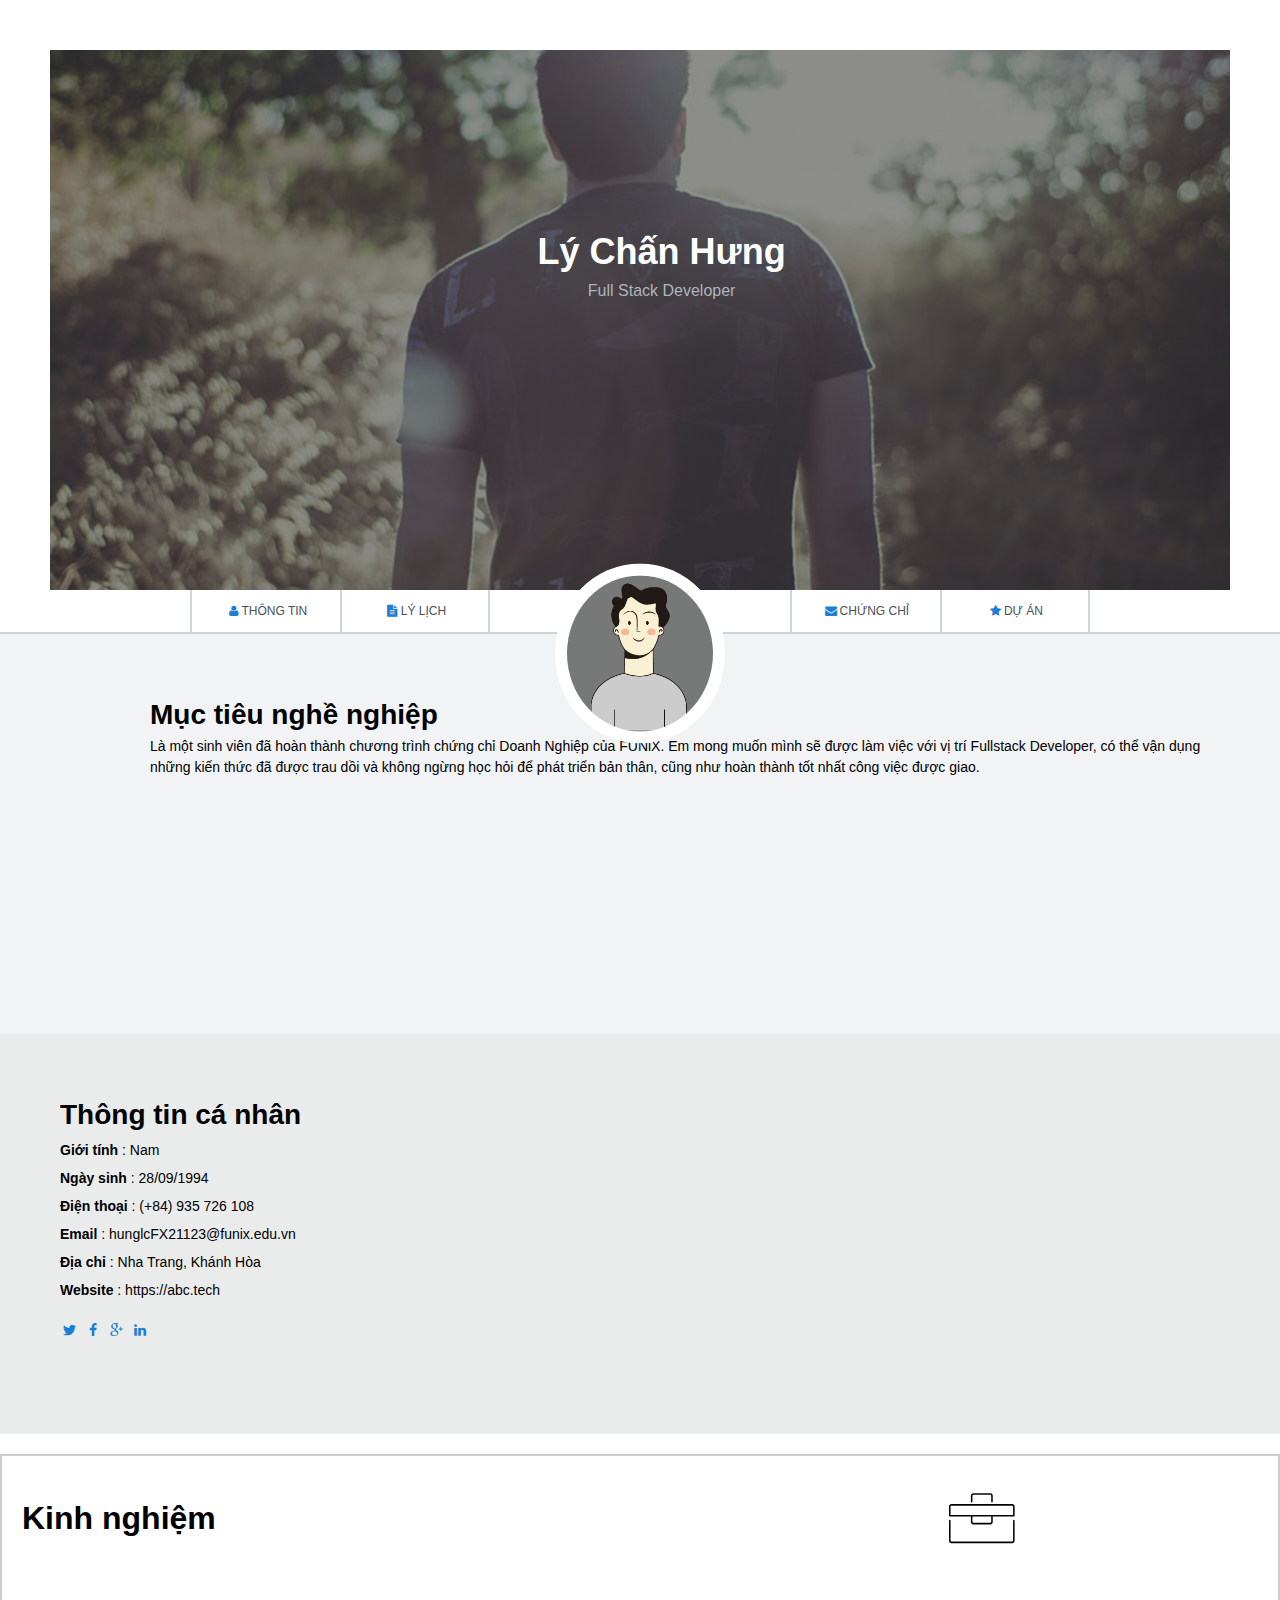
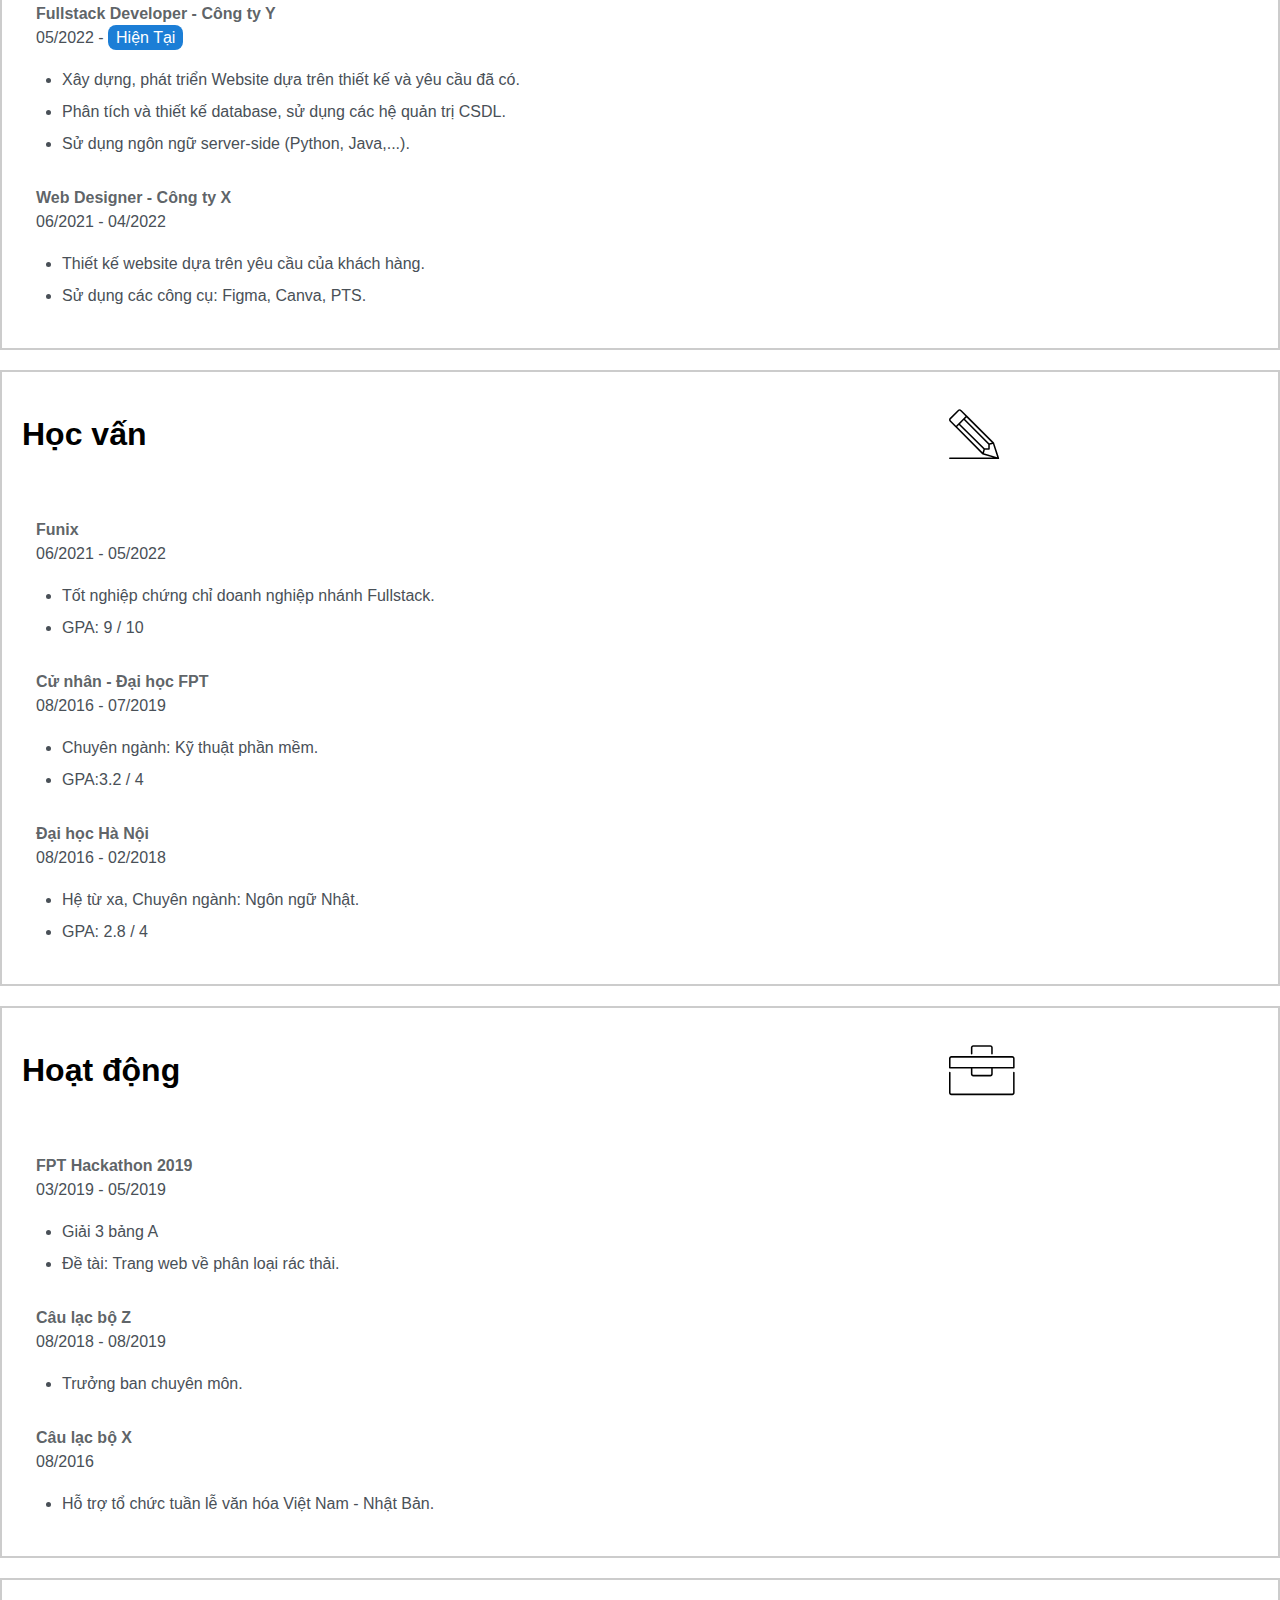
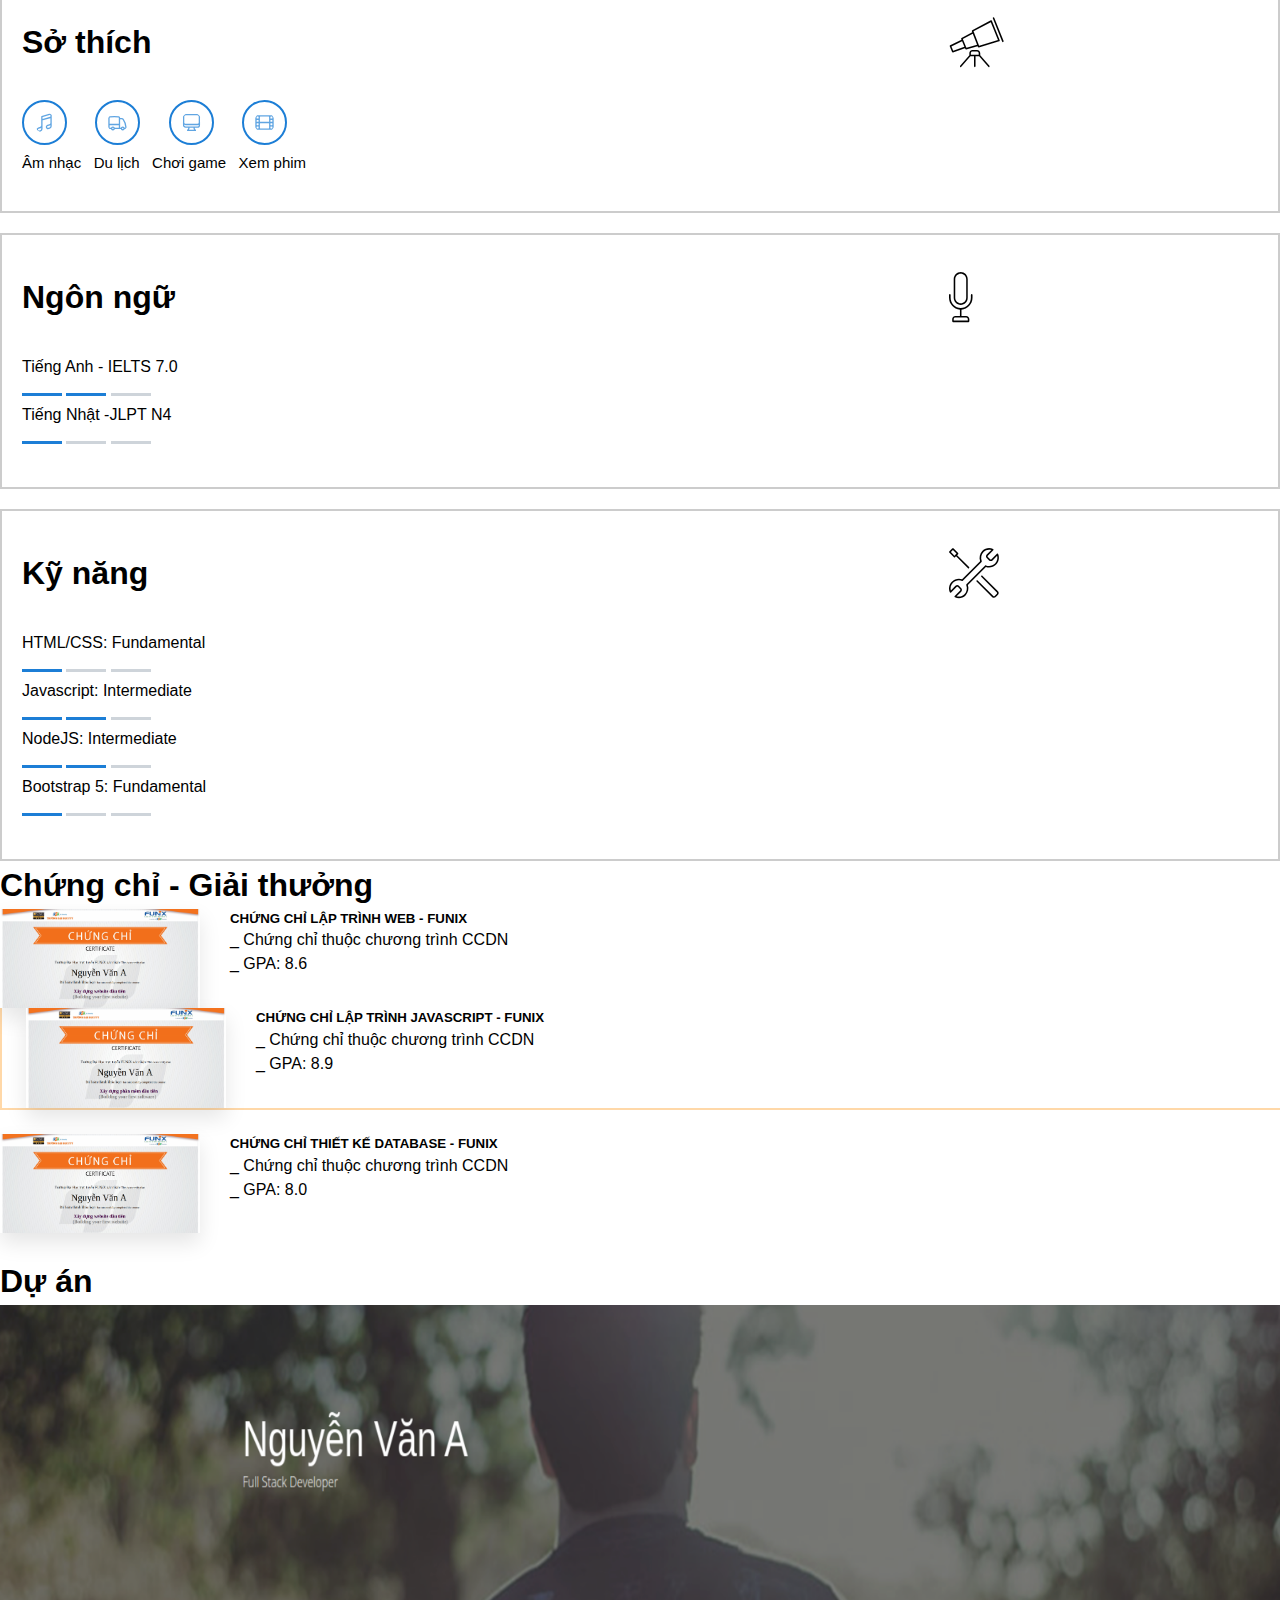
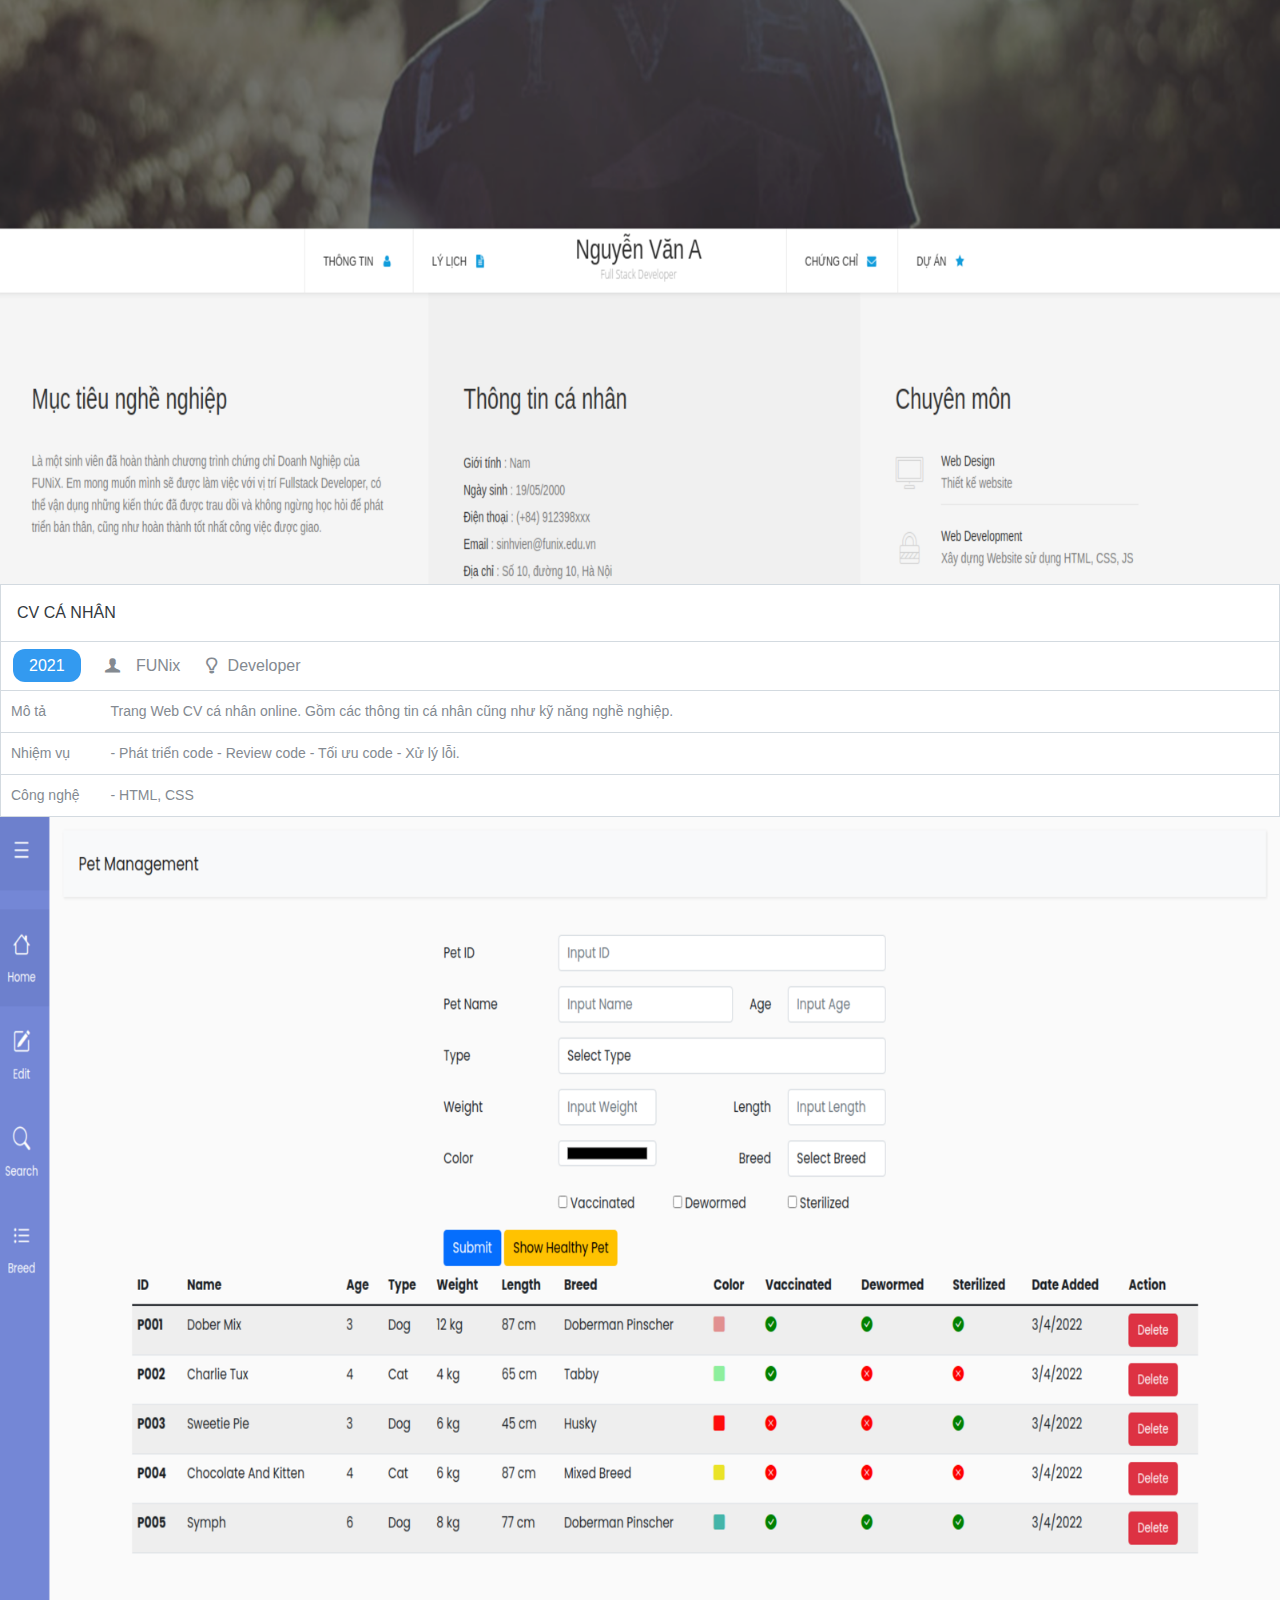
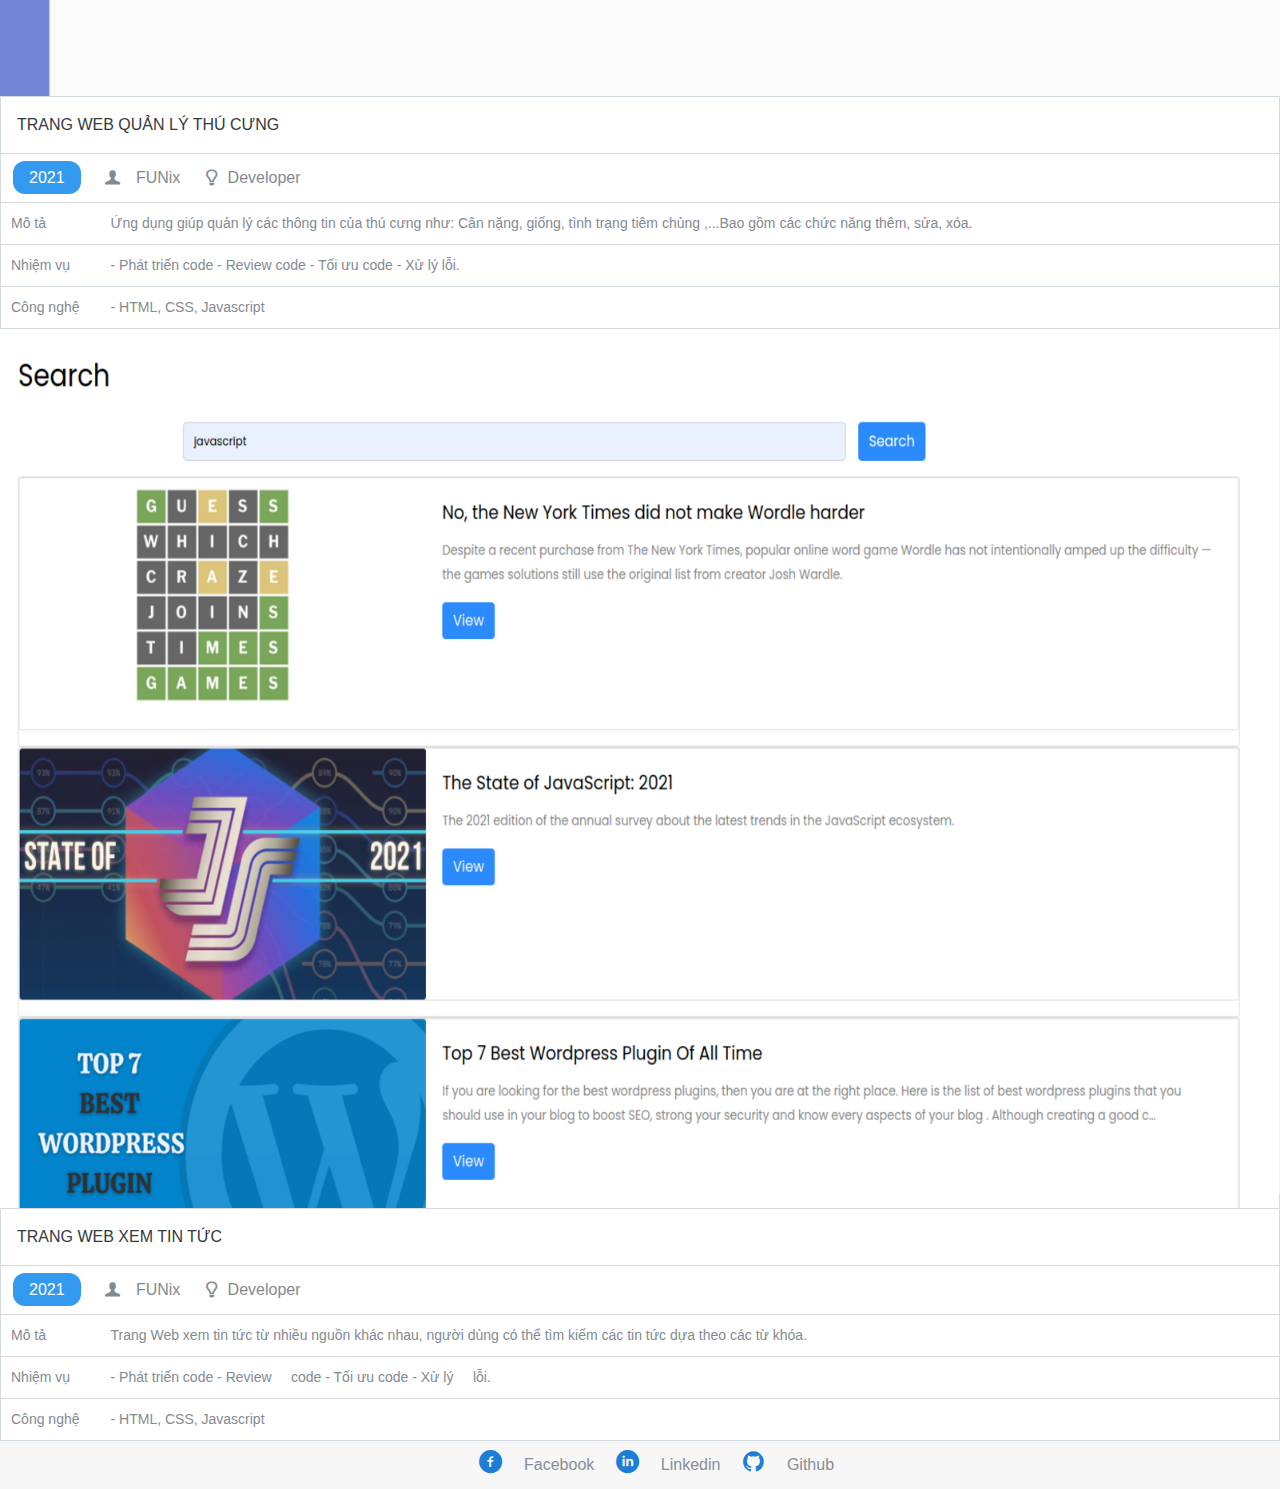
<file: index.html>
<!DOCTYPE html>
<html lang="en">
  <head>
    <meta charset="UTF-8" />
    <meta http-equiv="X-UA-Compatible" content="IE=edge" />
    <meta name="viewport" content="width=device-width, initial-scale=1.0" />
    <link
      href="https://cdn.jsdelivr.net/npm/bootstrap@5.0.2/dist/css/bootstrap.min.css"
      rel="stylesheet"
      integrity="sha384-EVSTQN3/azprG1Anm3QDgpJLIm9Nao0Yz1ztcQTwFspd3yD65VohhpuuCOmLASjC"
      crossorigin="anonymous"
    />

    <link rel="stylesheet" href="./css/laptop.css" />
    <link rel="stylesheet" href="./css/tablet.css" />
    <link rel="stylesheet" href="./css/mobile.css" />
    <link rel="stylesheet" href="./css/font.css" />

    <title>Assignment 03</title>
  </head>
  <body>
    <!-- Phần Banner -->
    <div id="banner">
      <div class="img-banner"></div>
      <div class="text-banner">
        <h1>Lý Chấn Hưng</h1>
        <span>Full Stack Developer</span>
      </div>
    </div>
    <!-- Kết thúc phần Banner -->

    <!-- Phần Navigation Bar -->
    <section id="nav-bar" style="border-bottom: 2px solid #ced4da">
      <nav class="container" style="padding: 0px">
        <div class="nav--bar">
          <a href="project-charter.html"
            ><i class="icon icon-user"></i>Thông tin</a
          >
          <a href="project-charter.html"
            ><i class="icon icon-doc-text-inv"></i>Lý lịch</a
          >
          <div class="name-job">
            <h5>Lý Chấn Hưng</h5>
            <span style="font-size: 9px">Full Stack Developer</span>
          </div>
          <a href="project-charter.html"
            ><i class="icon icon-mail-alt"></i>Chứng chỉ</a
          >
          <a href="project-charter.html"
            ><i class="icon icon-star-1"></i>Dự Án</a
          >
        </div>
      </nav>
      <div class="ava-banner">
        <img
          src="./images/default-avatar.webp"
          alt="avatar-banner"
          class="img-ava"
        />
      </div>
    </section>
    <!-- Kết thúc phần Navigation Bar -->

    <!-- Phần Thông tin cá nhân -->
    <section id="about" class="bg-grey">
      <div class="container">
        <div class="row justify-content-center align-items-center">
          <div class="target col-md-6">
            <h1 class="section-title">Mục tiêu nghề nghiệp</h1>
            <p>
              Là một sinh viên đã hoàn thành chương trình chứng chỉ Doanh Nghiệp
              của FUNiX. Em mong muốn mình sẽ được làm việc với vị trí Fullstack
              Developer, có thể vận dụng những kiến thức đã được trau dồi và
              không ngừng học hỏi để phát triển bản thân, cũng như hoàn thành
              tốt nhất công việc được giao.
            </p>
          </div>
          <div class="personal-info col-md-6">
            <h1 class="section-title">Thông tin cá nhân</h1>
            <ul class="mt-40 info">
              <li><span>Giới tính</span> : Nam</li>
              <li><span>Ngày sinh</span> : 28/09/1994</li>
              <li><span>Điện thoại</span> : (+84) 935 726 108</li>
              <li><span>Email</span> : hunglcFX21123@funix.edu.vn</li>
              <li><span>Địa chỉ</span> : Nha Trang, Khánh Hòa</li>
              <li><span>Website</span> : https://abc.tech</li>
            </ul>
            <div class="icon" style="padding-top: 16px">
              <i class="icon-twitter"></i>
              <i class="icon-facebook"></i>
              <i class="icon-gplus"></i>
              <i class="icon-linkedin"></i>
            </div>
          </div>
        </div>
      </div>
    </section>
    <!-- Kết thúc -->

    <!-- CSS GRID cho phần Thông tin nghề nghiệp  -->
    <section id="job-info">
      <!-- Class parent -->
      <div class="container mt-5">
        <div class="row">
          <div class="col-xl-4 col-md-6">
            <!-- Class element Kinh nghiệm làm việc -->
            <div class="exp-job items" style="margin-top: 20px">
              <div class="item--1">
                <h1>Kinh nghiệm</h1>
                <i class="ic-toolbox" style="font-size: 50px"></i>
              </div>
              <div class="content-1">
                <div class="content-2">
                  <p class="note">
                    <strong>Fullstack Developer - Công ty Y</strong>
                  </p>
                  <span class="now"
                    >05/2022 -
                    <a href="#" style="color: #fff">Hiện Tại</a></span
                  >
                </div>
                <div class="content-3">
                  <ul>
                    <li>
                      Xây dựng, phát triển Website dựa trên thiết kế và yêu cầu
                      đã có.
                    </li>
                    <li>
                      Phân tích và thiết kế database, sử dụng các hệ quản trị
                      CSDL.
                    </li>
                    <li>Sử dụng ngôn ngữ server-side (Python, Java,...).</li>
                  </ul>
                </div>
              </div>
              <div class="content-1">
                <div class="content-2">
                  <p class="note"><strong>Web Designer - Công ty X</strong></p>
                  <span>06/2021 - 04/2022</span>
                </div>
                <div class="content-3">
                  <ul>
                    <li>Thiết kế website dựa trên yêu cầu của khách hàng.</li>
                    <li>Sử dụng các công cụ: Figma, Canva, PTS.</li>
                  </ul>
                </div>
              </div>
            </div>
          </div>
          <!-- Kết thúc Kinh nghiệm làm việc -->

          <!-- Class element cho phần Học vấn -->
          <div class="col-xl-4 col-md-6">
            <div class="education items" style="margin-top: 20px">
              <div class="item--1">
                <h1>Học vấn</h1>
                <i class="ic-pencil" style="font-size: 50px"></i>
              </div>
              <div class="content-1">
                <div class="content-2">
                  <p class="note"><strong>Funix</strong></p>
                  <span>06/2021 - 05/2022</span>
                </div>
                <div class="content-3">
                  <ul>
                    <li>Tốt nghiệp chứng chỉ doanh nghiệp nhánh Fullstack.</li>
                    <li>GPA: 9 / 10</li>
                  </ul>
                </div>
              </div>

              <div class="content-1">
                <div class="content-2">
                  <p class="note"><strong>Cử nhân - Đại học FPT</strong></p>
                  <span>08/2016 - 07/2019</span>
                </div>
                <div class="content-3">
                  <ul>
                    <li>Chuyên ngành: Kỹ thuật phần mềm.</li>
                    <li>GPA:3.2 / 4</li>
                  </ul>
                </div>
              </div>
              <div class="content-1">
                <div class="content-2">
                  <p class="note"><strong>Đại học Hà Nội</strong></p>
                  <span>08/2016 - 02/2018</span>
                </div>
                <div class="content-3">
                  <ul>
                    <li>Hệ từ xa, Chuyên ngành: Ngôn ngữ Nhật.</li>
                    <li>GPA: 2.8 / 4</li>
                  </ul>
                </div>
              </div>
            </div>
          </div>
          <!-- Kết thúc phần Học vấn -->

          <!-- Class element cho phần Hoạt động -->
          <div class="col-xl-4 col-md-6">
            <div class="activities items" style="margin-top: 20px">
              <div class="item--1">
                <h1>Hoạt động</h1>
                <i class="ic-toolbox" style="font-size: 50px"></i>
              </div>
              <div class="content-1">
                <div class="content-2">
                  <p class="note"><strong>FPT Hackathon 2019</strong></p>
                  <span>03/2019 - 05/2019</span>
                </div>
                <div class="content-3">
                  <ul>
                    <li>Giải 3 bảng A</li>
                    <li>Đề tài: Trang web về phân loại rác thải.</li>
                  </ul>
                </div>
              </div>
              <div class="content-1">
                <div class="content-2">
                  <p class="note"><strong>Câu lạc bộ Z</strong></p>
                  <span>08/2018 - 08/2019</span>
                </div>
                <div class="content-3">
                  <ul>
                    <li>Trưởng ban chuyên môn.</li>
                  </ul>
                </div>
              </div>
              <div class="content-1">
                <div class="content-2">
                  <p class="note"><strong>Câu lạc bộ X</strong></p>
                  <span>08/2016</span>
                </div>
                <div class="content-3">
                  <ul>
                    <li>Hỗ trợ tổ chức tuần lễ văn hóa Việt Nam - Nhật Bản.</li>
                  </ul>
                </div>
              </div>
            </div>
          </div>
          <!-- Kết thúc phần Hoạt động -->

          <!-- Class element cho phần Sở thích -->
          <div class="col-xl-4 col-md-6">
            <div class="favorite items" style="margin-top: 20px">
              <div class="item--1">
                <h1>Sở thích</h1>
                <i class="ic-telescope" style="font-size: 50px"></i>
              </div>
              <div class="ilike">
                <svg
                  xmlns="http://www.w3.org/2000/svg"
                  fill="none"
                  viewBox="0 0 24 24"
                  stroke-width="1.5"
                  stroke="currentColor"
                  class="icon--1"
                >
                  <path
                    stroke-linecap="round"
                    stroke-linejoin="round"
                    d="M9 9l10.5-3m0 6.553v3.75a2.25 2.25 0 01-1.632 2.163l-1.32.377a1.803 1.803 0 11-.99-3.467l2.31-.66a2.25 2.25 0 001.632-2.163zm0 0V2.25L9 5.25v10.303m0 0v3.75a2.25 2.25 0 01-1.632 2.163l-1.32.377a1.803 1.803 0 01-.99-3.467l2.31-.66A2.25 2.25 0 009 15.553z"
                  />
                </svg>
                <svg
                  xmlns="http://www.w3.org/2000/svg"
                  fill="none"
                  viewBox="0 0 24 24"
                  stroke-width="1.5"
                  stroke="currentColor"
                  class="icon--1"
                >
                  <path
                    stroke-linecap="round"
                    stroke-linejoin="round"
                    d="M8.25 18.75a1.5 1.5 0 01-3 0m3 0a1.5 1.5 0 00-3 0m3 0h6m-9 0H3.375a1.125 1.125 0 01-1.125-1.125V14.25m17.25 4.5a1.5 1.5 0 01-3 0m3 0a1.5 1.5 0 00-3 0m3 0h1.125c.621 0 1.129-.504 1.09-1.124a17.902 17.902 0 00-3.213-9.193 2.056 2.056 0 00-1.58-.86H14.25M16.5 18.75h-2.25m0-11.177v-.958c0-.568-.422-1.048-.987-1.106a48.554 48.554 0 00-10.026 0 1.106 1.106 0 00-.987 1.106v7.635m12-6.677v6.677m0 4.5v-4.5m0 0h-12"
                  />
                </svg>

                <svg
                  xmlns="http://www.w3.org/2000/svg"
                  fill="none"
                  viewBox="0 0 24 24"
                  stroke-width="1.5"
                  stroke="currentColor"
                  class="icon--1"
                >
                  <path
                    stroke-linecap="round"
                    stroke-linejoin="round"
                    d="M9 17.25v1.007a3 3 0 01-.879 2.122L7.5 21h9l-.621-.621A3 3 0 0115 18.257V17.25m6-12V15a2.25 2.25 0 01-2.25 2.25H5.25A2.25 2.25 0 013 15V5.25m18 0A2.25 2.25 0 0018.75 3H5.25A2.25 2.25 0 003 5.25m18 0V12a2.25 2.25 0 01-2.25 2.25H5.25A2.25 2.25 0 013 12V5.25"
                  />
                </svg>

                <svg
                  xmlns="http://www.w3.org/2000/svg"
                  fill="none"
                  viewBox="0 0 24 24"
                  stroke-width="1.5"
                  stroke="currentColor"
                  class="icon--1"
                >
                  <path
                    stroke-linecap="round"
                    stroke-linejoin="round"
                    d="M3.375 19.5h17.25m-17.25 0a1.125 1.125 0 01-1.125-1.125M3.375 19.5h1.5C5.496 19.5 6 18.996 6 18.375m-3.75 0V5.625m0 12.75v-1.5c0-.621.504-1.125 1.125-1.125m18.375 2.625V5.625m0 12.75c0 .621-.504 1.125-1.125 1.125m1.125-1.125v-1.5c0-.621-.504-1.125-1.125-1.125m0 3.75h-1.5A1.125 1.125 0 0118 18.375M20.625 4.5H3.375m17.25 0c.621 0 1.125.504 1.125 1.125M20.625 4.5h-1.5C18.504 4.5 18 5.004 18 5.625m3.75 0v1.5c0 .621-.504 1.125-1.125 1.125M3.375 4.5c-.621 0-1.125.504-1.125 1.125M3.375 4.5h1.5C5.496 4.5 6 5.004 6 5.625m-3.75 0v1.5c0 .621.504 1.125 1.125 1.125m0 0h1.5m-1.5 0c-.621 0-1.125.504-1.125 1.125v1.5c0 .621.504 1.125 1.125 1.125m1.5-3.75C5.496 8.25 6 7.746 6 7.125v-1.5M4.875 8.25C5.496 8.25 6 8.754 6 9.375v1.5m0-5.25v5.25m0-5.25C6 5.004 6.504 4.5 7.125 4.5h9.75c.621 0 1.125.504 1.125 1.125m1.125 2.625h1.5m-1.5 0A1.125 1.125 0 0118 7.125v-1.5m1.125 2.625c-.621 0-1.125.504-1.125 1.125v1.5m2.625-2.625c.621 0 1.125.504 1.125 1.125v1.5c0 .621-.504 1.125-1.125 1.125M18 5.625v5.25M7.125 12h9.75m-9.75 0A1.125 1.125 0 016 10.875M7.125 12C6.504 12 6 12.504 6 13.125m0-2.25C6 11.496 5.496 12 4.875 12M18 10.875c0 .621-.504 1.125-1.125 1.125M18 10.875c0 .621.504 1.125 1.125 1.125m-2.25 0c.621 0 1.125.504 1.125 1.125m-12 5.25v-5.25m0 5.25c0 .621.504 1.125 1.125 1.125h9.75c.621 0 1.125-.504 1.125-1.125m-12 0v-1.5c0-.621-.504-1.125-1.125-1.125M18 18.375v-5.25m0 5.25v-1.5c0-.621.504-1.125 1.125-1.125M18 13.125v1.5c0 .621.504 1.125 1.125 1.125M18 13.125c0-.621.504-1.125 1.125-1.125M6 13.125v1.5c0 .621-.504 1.125-1.125 1.125M6 13.125C6 12.504 5.496 12 4.875 12m-1.5 0h1.5m-1.5 0c-.621 0-1.125.504-1.125 1.125v1.5c0 .621.504 1.125 1.125 1.125M19.125 12h1.5m0 0c.621 0 1.125.504 1.125 1.125v1.5c0 .621-.504 1.125-1.125 1.125m-17.25 0h1.5m14.25 0h1.5"
                  />
                </svg>
              </div>
              <p style="font-size: 15px">
                Âm nhạc &nbsp;&nbsp;Du lịch &nbsp;&nbsp;Chơi game
                &nbsp;&nbsp;Xem phim
              </p>
            </div>
          </div>
          <!-- Kết thúc phần Sở thích -->

          <!-- Class element cho phần Ngôn ngữ -->
          <div class="col-xl-4 col-md-6">
            <div class="language items" style="margin-top: 20px">
              <div class="item--1">
                <h1>Ngôn ngữ</h1>
                <i class="ic-mic" style="font-size: 50px"></i>
              </div>
              <div>
                <p>Tiếng Anh - IELTS 7.0</p>
                <span class="good"></span>
                <span class="good"></span>
                <span class="bad"></span>
              </div>
              <div>
                <p>Tiếng Nhật -JLPT N4</p>
                <span class="good"></span>
                <span class="bad"></span>
                <span class="bad"></span>
              </div>
            </div>
          </div>
          <!-- Kết thúc phần Ngôn ngữ -->

          <!-- Class element cho phần Kỹ năng -->
          <div class="col-xl-4 col-md-6">
            <div class="skill items" style="margin-top: 20px">
              <div class="item--1">
                <h1>Kỹ năng</h1>
                <i class="ic-tools-2" style="font-size: 50px"></i>
              </div>
              <div>
                <p>HTML/CSS: Fundamental</p>
                <span class="good"></span>
                <span class="bad"></span>
                <span class="bad"></span>
              </div>
              <div>
                <p>Javascript: Intermediate</p>
                <span class="good"></span>
                <span class="good"></span>
                <span class="bad"></span>
              </div>
              <div>
                <p>NodeJS: Intermediate</p>
                <span class="good"></span>
                <span class="good"></span>
                <span class="bad"></span>
              </div>
              <div>
                <p>Bootstrap 5: Fundamental</p>
                <span class="good"></span>
                <span class="bad"></span>
                <span class="bad"></span>
              </div>
            </div>
          </div>
          <!-- Kết thúc phần Kỹ năng -->
        </div>
      </div>
    </section>

    <!-- Phần Chứng chỉ - Giải thưởng -->
    <section id="certificate">
      <div class="container">
        <h1 class="section-title">Chứng chỉ - Giải thưởng</h1>
        <div class="row g-4">
          <div class="col-md-6 py-4">
            <div class="cer-content">
              <img
                src="./images/Cert_WEB.png"
                alt="chứng chỉ Web"
                class="img-cc img-fuild"
              />
              <div class="content">
                <h5>CHỨNG CHỈ LẬP TRÌNH WEB - FUNIX</h5>
                <p>_ Chứng chỉ thuộc chương trình CCDN</p>
                <p>_ GPA: 8.6</p>
              </div>
            </div>
          </div>
          <div class="col-md-6 py-4">
            <div class="cer-content cer-content2">
              <img
                src="./images/Cert_PRF.png"
                alt="chứng chỉ Web"
                class="img-cc img-fuild"
              />
              <div class="content">
                <h5>CHỨNG CHỈ LẬP TRÌNH JAVASCRIPT - FUNIX</h5>
                <p>_ Chứng chỉ thuộc chương trình CCDN</p>
                <p>_ GPA: 8.9</p>
              </div>
            </div>
          </div>
          <div class="col-lg-12 py-4">
            <div class="cer-content cer-content3">
              <img
                src="./images/Cert_DBI.png"
                alt="chứng chỉ Web"
                class="img-cc img-fuild"
              />
              <div class="content">
                <h5>CHỨNG CHỈ THIẾT KẾ DATABASE - FUNIX</h5>
                <p>_ Chứng chỉ thuộc chương trình CCDN</p>
                <p>_ GPA: 8.0</p>
              </div>
            </div>
          </div>
        </div>
      </div>
    </section>

    <!-- Kết thúc phần Chứng chỉ - Giải thưởng -->

    <!-- Phần Dự án -->

    <section id="project">
      <div class="container">
        <h1 class="section-title">Dự án</h1>
        <div class="row">
          <div class="col-md-4 py-4">
            <div class="project-1">
              <img
                src="./images/project_1.png"
                alt="web cá nhân"
                class="img-cv"
              />
              <div class="project-title">CV CÁ NHÂN</div>
              <div class="project-border">
                <span class="year" style="margin-right: 16px">2021</span>
                <i class="icon-user-1"></i>
                <span style="margin-left: 8px; margin-right: 16px">FUNix</span>
                <i class="icon-lamp"></i>
                <span>Developer</span>
              </div>
              <table>
                <tr>
                  <td>Mô tả</td>
                  <td>
                    Trang Web CV cá nhân online. Gồm các thông tin cá nhân cũng
                    như kỹ năng nghề nghiệp.
                  </td>
                  <td>&nbsp;</td>
                </tr>
                <tr>
                  <td>Nhiệm vụ</td>
                  <td>
                    - Phát triển code - Review code - Tối ưu code - Xử lý lỗi.
                  </td>
                </tr>
                <tr>
                  <td>Công nghệ</td>
                  <td>- HTML, CSS</td>
                </tr>
              </table>
            </div>
          </div>
          <div class="col-md-4 py-4">
            <div class="project-1">
              <img
                src="./images/project_2.png"
                alt="web cá nhân"
                class="img-cv"
              />
              <div class="project-title">TRANG WEB QUẢN LÝ THÚ CƯNG</div>
              <div class="project-border">
                <span class="year" style="margin-right: 16px">2021</span>
                <i class="icon-user-1"></i>
                <span style="margin-left: 8px; margin-right: 16px">FUNix</span>
                <i class="icon-lamp"></i>
                <span>Developer</span>
              </div>
              <table>
                <tr>
                  <td>Mô tả</td>
                  <td>
                    Ứng dụng giúp quản lý các thông tin của thú cưng như: Cân
                    nặng, giống, tình trạng tiêm chủng ,...Bao gồm các chức năng
                    thêm, sửa, xóa.
                  </td>
                </tr>
                <tr>
                  <td>Nhiệm vụ</td>
                  <td>
                    - Phát triển code - Review code - Tối ưu code - Xử lý lỗi.
                  </td>
                </tr>
                <tr>
                  <td>Công nghệ</td>
                  <td>- HTML, CSS, Javascript</td>
                </tr>
              </table>
            </div>
          </div>
          <div class="col-md-4 py-4">
            <div class="project-1">
              <img
                src="./images/project_3.png"
                alt="web cá nhân"
                class="img-cv"
              />
              <div class="project-title">TRANG WEB XEM TIN TỨC</div>
              <div class="project-border">
                <span class="year" style="margin-right: 16px">2021</span>
                <i class="icon-user-1"></i>
                <span style="margin-left: 8px; margin-right: 16px">FUNix</span>
                <i class="icon-lamp"></i>
                <span>Developer</span>
              </div>
              <table>
                <tr>
                  <td>Mô tả</td>
                  <td>
                    Trang Web xem tin tức từ nhiều nguồn khác nhau, người dùng
                    có thể tìm kiếm các tin tức dựa theo các từ khóa.
                  </td>
                </tr>
                <tr>
                  <td>Nhiệm vụ</td>
                  <td>
                    - Phát triển code - Review &nbsp;&nbsp;&nbsp; code - Tối ưu
                    code - Xử lý &nbsp;&nbsp;&nbsp; lỗi.
                  </td>
                </tr>
                <tr>
                  <td>Công nghệ</td>
                  <td>- HTML, CSS, Javascript</td>
                </tr>
              </table>
            </div>
          </div>
        </div>
      </div>
    </section>
    <!-- Kết thúc phần Dự án -->

    <section id="footer" class="bg-grey">
      <div class="container">
        <div class="footer footer-fuild py-2">
          <ul>
            <i class="icon-facebook-circled"></i>
            <li><a href="#">Facebook</a></li>
            <i class="icon-linkedin-circled"></i>
            <li><a href="#">Linkedin</a></li>
            <i class="icon-github-circled"></i>
            <li><a href="#">Github</a></li>
          </ul>
        </div>
      </div>
    </section>
  </body>
</html>
</file>
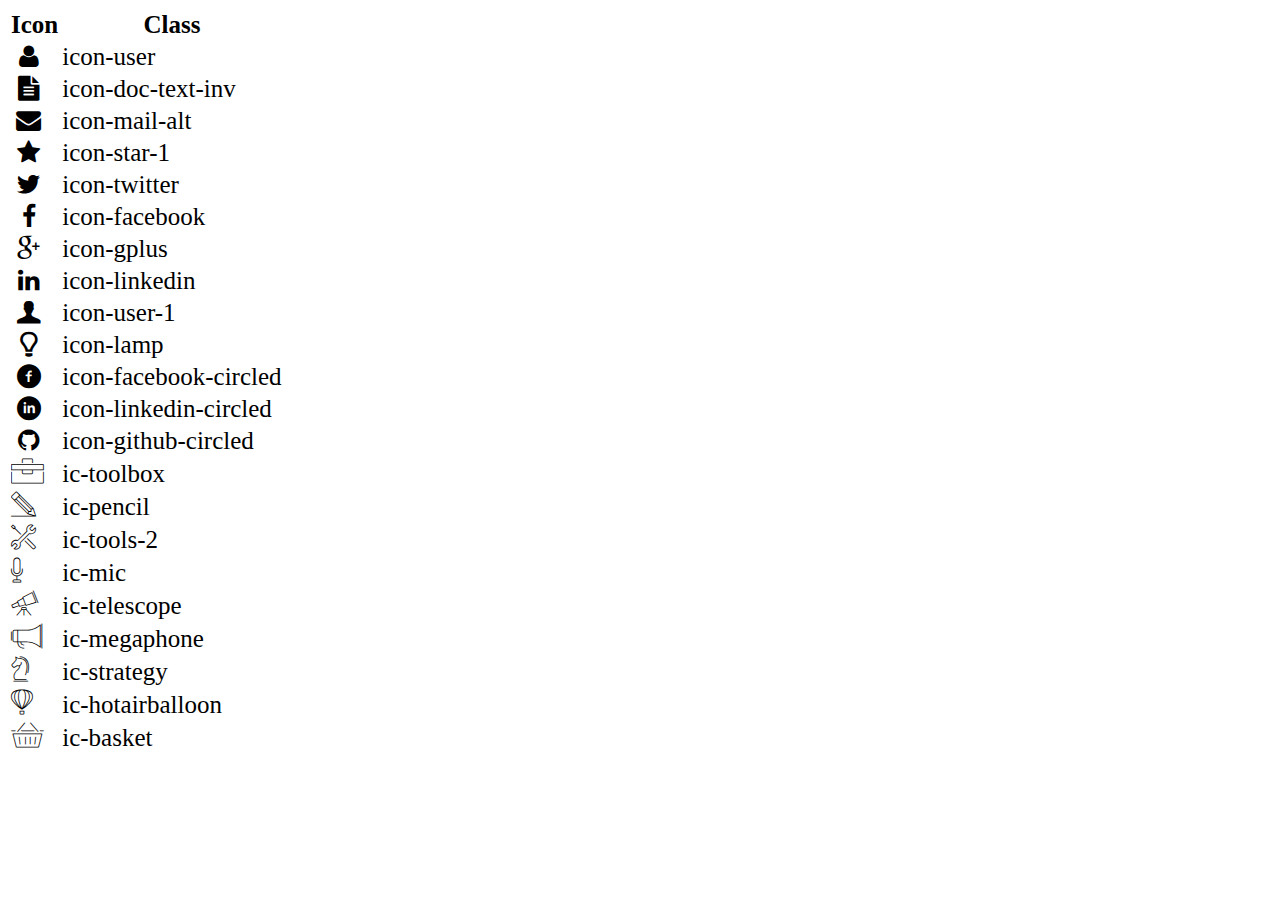
<file: icon-list.html>
<!DOCTYPE html>
<html lang="en">

<head>
    <meta charset="UTF-8">
    <meta http-equiv="X-UA-Compatible" content="IE=edge">
    <meta name="viewport" content="width=device-width, initial-scale=1.0">
    <link rel="stylesheet" href="css/font.css">
    <title>Icon List</title>
</head>

<body>
    <table style="font-size: 25px;">
        <thead>
            <tr>
                <th>Icon</th>
                <th>Class</th>
            </tr>
        </thead>
        <tbody>
            <tr>
                <td><i class="icon-user"></i></td>
                <td>icon-user</td>
            </tr>
            <tr>
                <td><i class="icon-doc-text-inv"></i></td>
                <td>icon-doc-text-inv</td>
            </tr>
            <tr>
                <td><i class="icon-mail-alt"></i></td>
                <td>icon-mail-alt</td>
            </tr>
            <tr>
                <td><i class="icon-star-1"></i></td>
                <td>icon-star-1</td>
            </tr>
            <tr>
                <td><i class="icon-twitter"></i></td>
                <td>icon-twitter</td>
            </tr>
            <tr>
                <td><i class="icon-facebook"></i></td>
                <td>icon-facebook</td>
            </tr>
            <tr>
                <td><i class="icon-gplus"></i></td>
                <td>icon-gplus</td>
            </tr>
            <tr>
                <td><i class="icon-linkedin"></i></td>
                <td>icon-linkedin</td>
            </tr>
            <tr>
                <td><i class="icon-user-1"></i></td>
                <td>icon-user-1</td>
            </tr>
            <tr>
                <td><i class="icon-lamp"></i></td>
                <td>icon-lamp</td>
            </tr>
            <tr>
                <td><i class="icon-facebook-circled"></i></td>
                <td>icon-facebook-circled</td>
            </tr>
            <tr>
                <td><i class="icon-linkedin-circled"></i></td>
                <td>icon-linkedin-circled</td>
            </tr>
            <tr>
                <td><i class="icon-github-circled"></i></td>
                <td>icon-github-circled</td>
            </tr>
            <tr>
                <td><i class="ic-toolbox"></i></td>
                <td>ic-toolbox</td>
            </tr>
            <tr>
                <td><i class="ic-pencil"></i></td>
                <td>ic-pencil</td>
            </tr>
            <tr>
                <td><i class="ic-tools-2"></i></td>
                <td>ic-tools-2</td>
            </tr>

            <tr>
                <td><i class="ic-mic"></i></td>
                <td>ic-mic</td>
            </tr>
            <tr>
                <td><i class="ic-telescope"></i></td>
                <td>ic-telescope</td>
            </tr>
            <tr>
                <td><i class="ic-megaphone"></i></td>
                <td>ic-megaphone</td>
            </tr>
            <tr>
                <td><i class="ic-strategy"></i></td>
                <td>ic-strategy</td>
            </tr>
            <tr>
                <td><i class="ic-hotairballoon"></i></td>
                <td>ic-hotairballoon</td>
            </tr>
            <tr>
                <td><i class="ic-basket"></i></td>
                <td>ic-basket</td>
            </tr>
        </tbody>
    </table>
</body>

</html>
</file>
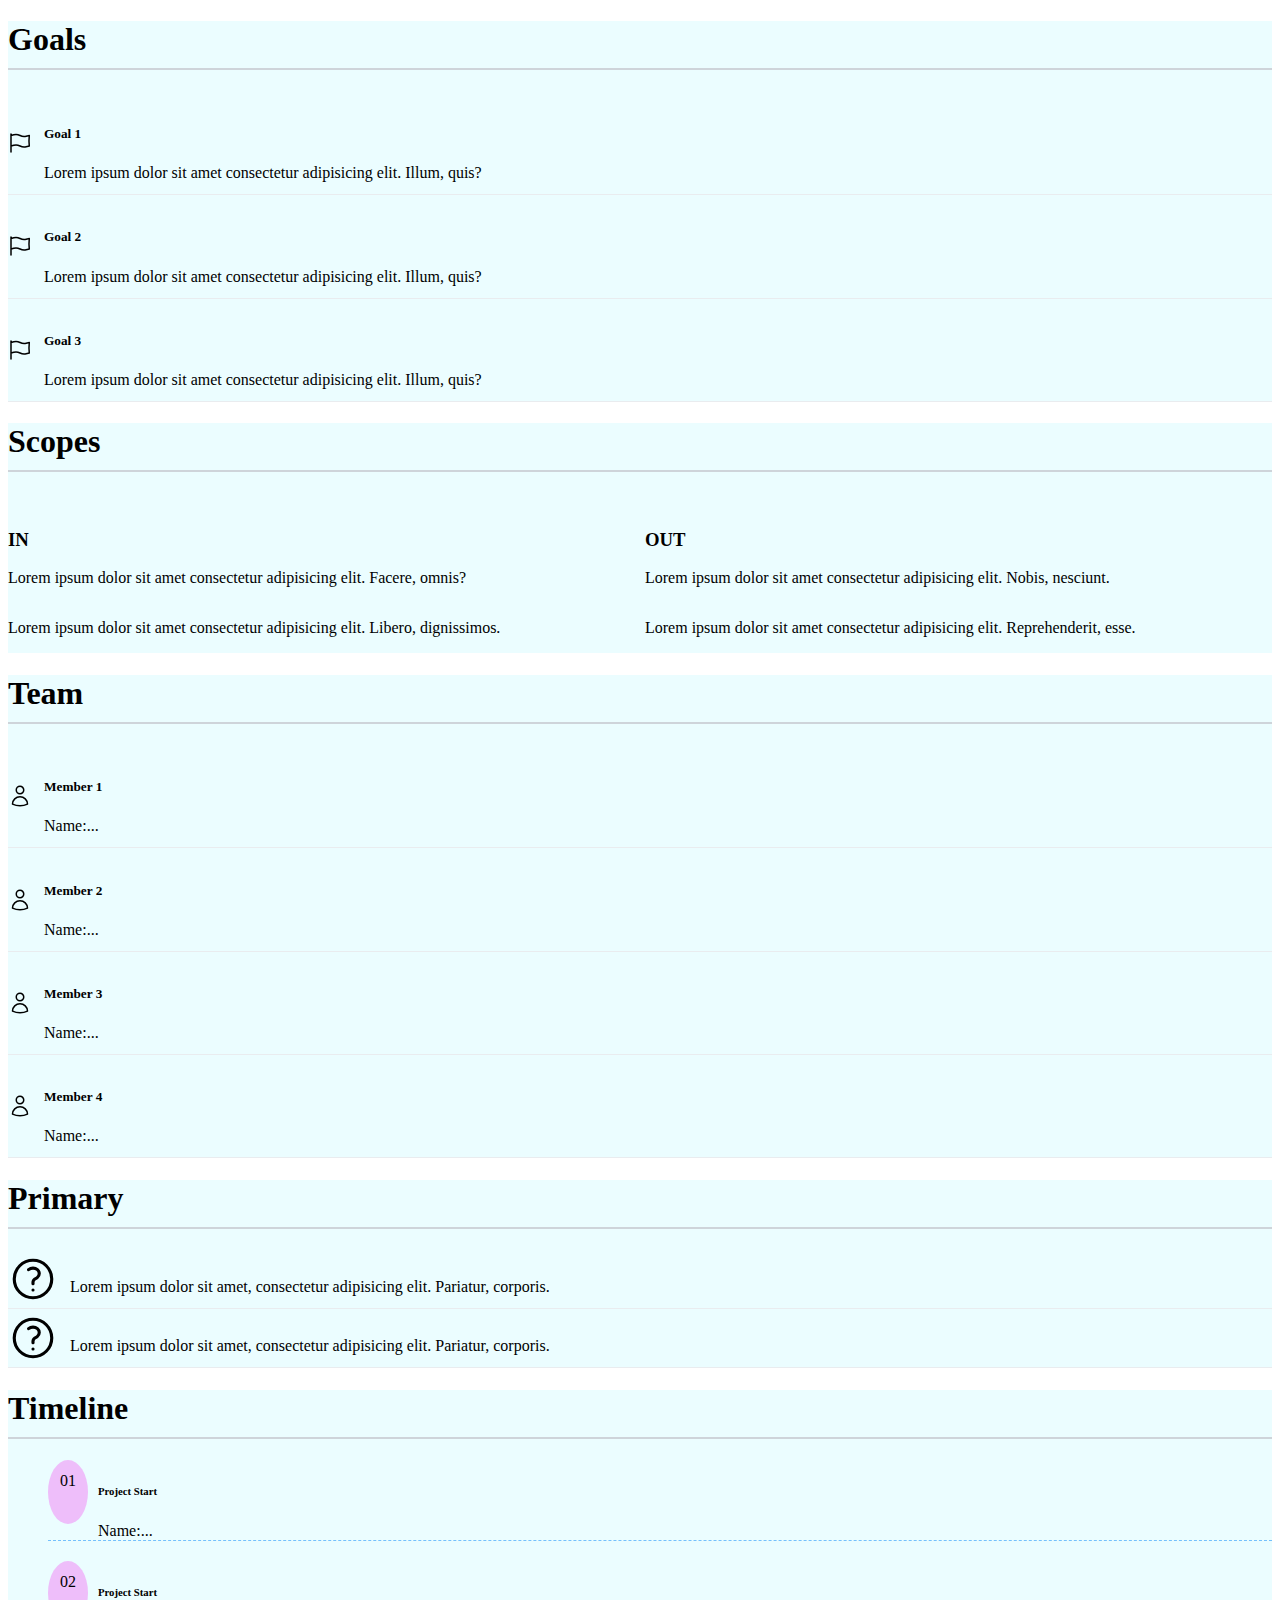
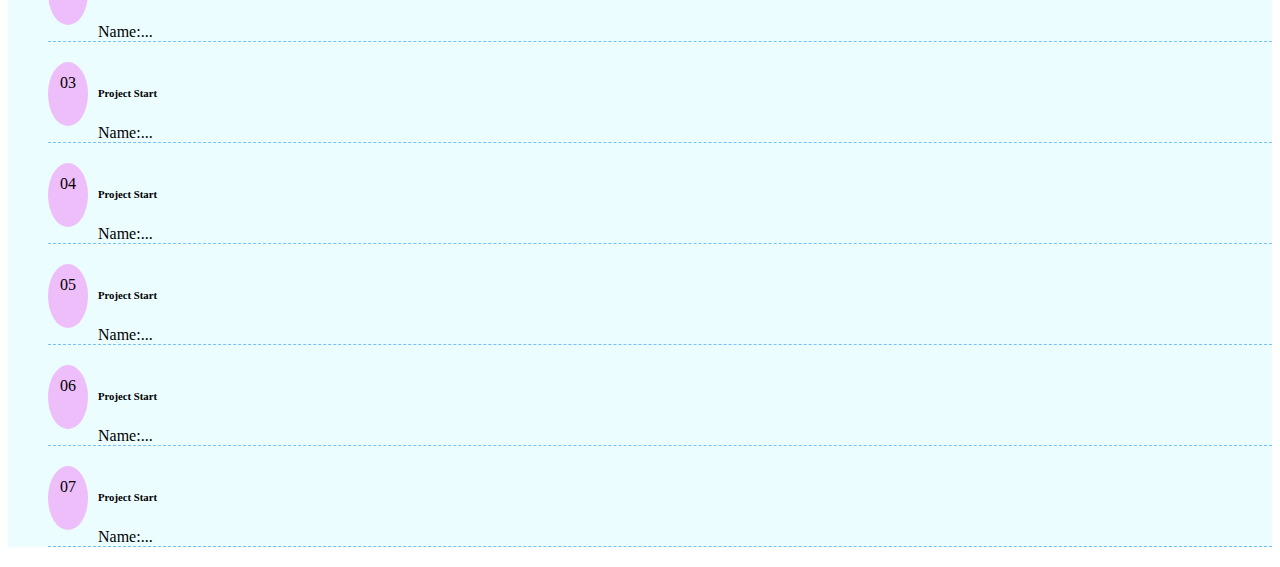
<file: project-charter.html>
<!DOCTYPE html>
<html lang="en">
  <head>
    <meta charset="UTF-8" />
    <meta http-equiv="X-UA-Compatible" content="IE=edge" />
    <meta name="viewport" content="width=device-width, initial-scale=1.0" />
    <link
      href="https://cdn.jsdelivr.net/npm/bootstrap@5.0.2/dist/css/bootstrap.min.css"
      rel="stylesheet"
      integrity="sha384-EVSTQN3/azprG1Anm3QDgpJLIm9Nao0Yz1ztcQTwFspd3yD65VohhpuuCOmLASjC"
      crossorigin="anonymous"
    />
    <link rel="stylesheet" href="./css-project/style1.css" />
    <link rel="stylesheet" href="./css/font.css" />
    <title>Document</title>
  </head>
  <body>
    <div class="container-fuild bg-primary">
      <div class="row align-items-baseline">
        <!-- CỘT 1 -->
        <div class="col-xl-6 col-md-12">
          <!-- BẮT ĐẦU GOALS -->
          <div class="goals bg-col m-3 p-3">
            <h1>Goals</h1>
            <div class="pb-5 pt-2">
              <div class="project-class">
                <svg
                  xmlns="http://www.w3.org/2000/svg"
                  fill="none"
                  viewBox="0 0 24 24"
                  stroke-width="1.5"
                  stroke="currentColor"
                  class="cv-icon"
                >
                  <path
                    stroke-linecap="round"
                    stroke-linejoin="round"
                    d="M3 3v1.5M3 21v-6m0 0l2.77-.693a9 9 0 016.208.682l.108.054a9 9 0 006.086.71l3.114-.732a48.524 48.524 0 01-.005-10.499l-3.11.732a9 9 0 01-6.085-.711l-.108-.054a9 9 0 00-6.208-.682L3 4.5M3 15V4.5"
                  />
                </svg>
                <div class="project-content">
                  <h5>Goal 1</h5>
                  <p>
                    Lorem ipsum dolor sit amet consectetur adipisicing elit.
                    Illum, quis?
                  </p>
                </div>
              </div>
              <div class="project-class">
                <svg
                  xmlns="http://www.w3.org/2000/svg"
                  fill="none"
                  viewBox="0 0 24 24"
                  stroke-width="1.5"
                  stroke="currentColor"
                  class="cv-icon"
                >
                  <path
                    stroke-linecap="round"
                    stroke-linejoin="round"
                    d="M3 3v1.5M3 21v-6m0 0l2.77-.693a9 9 0 016.208.682l.108.054a9 9 0 006.086.71l3.114-.732a48.524 48.524 0 01-.005-10.499l-3.11.732a9 9 0 01-6.085-.711l-.108-.054a9 9 0 00-6.208-.682L3 4.5M3 15V4.5"
                  />
                </svg>
                <div class="project-content">
                  <h5>Goal 2</h5>
                  <p>
                    Lorem ipsum dolor sit amet consectetur adipisicing elit.
                    Illum, quis?
                  </p>
                </div>
              </div>
              <div class="project-class">
                <svg
                  xmlns="http://www.w3.org/2000/svg"
                  fill="none"
                  viewBox="0 0 24 24"
                  stroke-width="1.5"
                  stroke="currentColor"
                  class="cv-icon"
                >
                  <path
                    stroke-linecap="round"
                    stroke-linejoin="round"
                    d="M3 3v1.5M3 21v-6m0 0l2.77-.693a9 9 0 016.208.682l.108.054a9 9 0 006.086.71l3.114-.732a48.524 48.524 0 01-.005-10.499l-3.11.732a9 9 0 01-6.085-.711l-.108-.054a9 9 0 00-6.208-.682L3 4.5M3 15V4.5"
                  />
                </svg>
                <div class="project-content">
                  <h5>Goal 3</h5>
                  <p>
                    Lorem ipsum dolor sit amet consectetur adipisicing elit.
                    Illum, quis?
                  </p>
                </div>
              </div>
            </div>
          </div>
          <!-- KẾT THÚC GOALS -->
          <!-- BẮT ĐẦU SCOPES -->
          <div class="scopes bg-col m-3 p-3">
            <h1>Scopes</h1>
            <div class="scopes-content pb-5">
              <div class="in">
                <h3>IN</h3>
                <p class="par">
                  Lorem ipsum dolor sit amet consectetur adipisicing elit.
                  Facere, omnis?
                </p>
                <p>
                  Lorem ipsum dolor sit amet consectetur adipisicing elit.
                  Libero, dignissimos.
                </p>
              </div>
              <div class="out">
                <h3>OUT</h3>
                <p class="par">
                  Lorem ipsum dolor sit amet consectetur adipisicing elit.
                  Nobis, nesciunt.
                </p>
                <p>
                  Lorem ipsum dolor sit amet consectetur adipisicing elit.
                  Reprehenderit, esse.
                </p>
              </div>
            </div>
          </div>
          <!-- KẾT THÚC SCOPES -->
        </div>
        <!-- KẾT THÚC CỘT 1 -->
        <!-- BẮT ĐẦU CỘT 2 -->
        <div class="col-xl-3 col-md-12">
          <!-- BẮT ĐẦU TEAM -->
          <div class="team bg-col m-3 p-3">
            <h1>Team</h1>
            <div class="project-class">
              <svg
                xmlns="http://www.w3.org/2000/svg"
                fill="none"
                viewBox="0 0 24 24"
                stroke-width="1.5"
                stroke="currentColor"
                class="cv-icon"
              >
                <path
                  stroke-linecap="round"
                  stroke-linejoin="round"
                  d="M15.75 6a3.75 3.75 0 11-7.5 0 3.75 3.75 0 017.5 0zM4.501 20.118a7.5 7.5 0 0114.998 0A17.933 17.933 0 0112 21.75c-2.676 0-5.216-.584-7.499-1.632z"
                />
              </svg>

              <div class="project-content">
                <h5>Member 1</h5>
                <p>Name:...</p>
              </div>
            </div>
            <div class="project-class">
              <svg
                xmlns="http://www.w3.org/2000/svg"
                fill="none"
                viewBox="0 0 24 24"
                stroke-width="1.5"
                stroke="currentColor"
                class="cv-icon"
              >
                <path
                  stroke-linecap="round"
                  stroke-linejoin="round"
                  d="M15.75 6a3.75 3.75 0 11-7.5 0 3.75 3.75 0 017.5 0zM4.501 20.118a7.5 7.5 0 0114.998 0A17.933 17.933 0 0112 21.75c-2.676 0-5.216-.584-7.499-1.632z"
                />
              </svg>

              <div class="project-content">
                <h5>Member 2</h5>
                <p>Name:...</p>
              </div>
            </div>
            <div class="project-class">
              <svg
                xmlns="http://www.w3.org/2000/svg"
                fill="none"
                viewBox="0 0 24 24"
                stroke-width="1.5"
                stroke="currentColor"
                class="cv-icon"
              >
                <path
                  stroke-linecap="round"
                  stroke-linejoin="round"
                  d="M15.75 6a3.75 3.75 0 11-7.5 0 3.75 3.75 0 017.5 0zM4.501 20.118a7.5 7.5 0 0114.998 0A17.933 17.933 0 0112 21.75c-2.676 0-5.216-.584-7.499-1.632z"
                />
              </svg>

              <div class="project-content">
                <h5>Member 3</h5>
                <p>Name:...</p>
              </div>
            </div>
            <div class="project-class">
              <svg
                xmlns="http://www.w3.org/2000/svg"
                fill="none"
                viewBox="0 0 24 24"
                stroke-width="1.5"
                stroke="currentColor"
                class="cv-icon"
              >
                <path
                  stroke-linecap="round"
                  stroke-linejoin="round"
                  d="M15.75 6a3.75 3.75 0 11-7.5 0 3.75 3.75 0 017.5 0zM4.501 20.118a7.5 7.5 0 0114.998 0A17.933 17.933 0 0112 21.75c-2.676 0-5.216-.584-7.499-1.632z"
                />
              </svg>

              <div class="project-content">
                <h5>Member 4</h5>
                <p>Name:...</p>
              </div>
            </div>
          </div>
          <!-- KẾT THÚC TEAM -->
          <!-- BẮT ĐẦU PRIMARY -->
          <div class="primary bg-col m-3 p-3">
            <h1>Primary</h1>
            <div class="project-class">
              <svg
                xmlns="http://www.w3.org/2000/svg"
                fill="none"
                viewBox="0 0 24 24"
                stroke-width="1.5"
                stroke="currentColor"
                class="pri-icon"
              >
                <path
                  stroke-linecap="round"
                  stroke-linejoin="round"
                  d="M9.879 7.519c1.171-1.025 3.071-1.025 4.242 0 1.172 1.025 1.172 2.687 0 3.712-.203.179-.43.326-.67.442-.745.361-1.45.999-1.45 1.827v.75M21 12a9 9 0 11-18 0 9 9 0 0118 0zm-9 5.25h.008v.008H12v-.008z"
                />
              </svg>

              <div class="project-content">
                <p>
                  Lorem ipsum dolor sit amet, consectetur adipisicing elit.
                  Pariatur, corporis.
                </p>
              </div>
            </div>
            <div class="project-class">
              <svg
                xmlns="http://www.w3.org/2000/svg"
                fill="none"
                viewBox="0 0 24 24"
                stroke-width="1.5"
                stroke="currentColor"
                class="pri-icon"
              >
                <path
                  stroke-linecap="round"
                  stroke-linejoin="round"
                  d="M9.879 7.519c1.171-1.025 3.071-1.025 4.242 0 1.172 1.025 1.172 2.687 0 3.712-.203.179-.43.326-.67.442-.745.361-1.45.999-1.45 1.827v.75M21 12a9 9 0 11-18 0 9 9 0 0118 0zm-9 5.25h.008v.008H12v-.008z"
                />
              </svg>

              <div class="project-content">
                <p>
                  Lorem ipsum dolor sit amet, consectetur adipisicing elit.
                  Pariatur, corporis.
                </p>
              </div>
            </div>
          </div>
          <!-- KẾT THÚC PRIMARY -->
        </div>
        <!-- KẾT THÚC CỘT 2 -->
        <!-- BẮT ĐẦU CỘT 3 -->
        <div class="col-xl-3 col-md-12">
          <!-- BẮT ĐẦU TIMELINE -->
          <div class="timeline bg-col m-3 p-3">
            <h1>Timeline</h1>
            <ul class="pb-3 pt-3">
              <li>
                <div class="number">01</div>
                <div class="content">
                  <h6>Project Start</h6>
                  <p>Name:...</p>
                </div>
              </li>
              <li>
                <div class="number">02</div>
                <div class="content">
                  <h6>Project Start</h6>
                  <p>Name:...</p>
                </div>
              </li>
              <li>
                <div class="number">03</div>
                <div class="content">
                  <h6>Project Start</h6>
                  <p>Name:...</p>
                </div>
              </li>
              <li>
                <div class="number">04</div>
                <div class="content">
                  <h6>Project Start</h6>
                  <p>Name:...</p>
                </div>
              </li>
              <li>
                <div class="number">05</div>
                <div class="content">
                  <h6>Project Start</h6>
                  <p>Name:...</p>
                </div>
              </li>
              <li>
                <div class="number">06</div>
                <div class="content">
                  <h6>Project Start</h6>
                  <p>Name:...</p>
                </div>
              </li>
              <li>
                <div class="number">07</div>
                <div class="content">
                  <h6>Project Start</h6>
                  <p>Name:...</p>
                </div>
              </li>
            </ul>
          </div>
          <!-- KẾT THÚC TIMELINE -->
        </div>
        <!-- KẾT THÚC CỘT 3 -->
      </div>
    </div>
  </body>
</html>
</file>
<file: css/laptop.css>
/*
              SPACING SYSTEM (px)
              2 / 4 / 8 / 12 / 16 / 24 / 32 / 48 / 64 / 80 / 96 / 128
              FONT SIZE SYSTEM (px)
              10 / 12 / 14 / 16 / 18 / 20 / 24 / 30 / 36 / 44 / 52 / 62 / 74 / 86 / 98
              */

* {
  margin: 0px;
  box-sizing: border-box;
  font-family: "Inter", sans-serif;
}
body {
  line-height: 1.5;
}
.bg-grey {
  background: #f7f7f7;
}

section > .container-1 {
  width: 1300px;
  margin: auto;
  display: block;
  padding: 30px 50px;
}

#nav-bar {
  text-align: center;
}

/* CSS cho phần Banner */
#banner {
  padding: 50px 50px 0 50px;
}
.img-banner {
  background-image: linear-gradient(
      rgba(40, 40, 40, 0.5),
      rgba(40, 40, 40, 0.5)
    ),
    url(../images/banner.jpg);

  height: 60vh;
  background-size: cover;
  position: relative;
}
.text-banner {
  position: absolute;
  top: 25%;
  left: 42%;
  text-align: center;
  color: #adb5bd;
}
.text-banner h1 {
  font-size: 36px;
  color: #fff;
}

/* CSS cho phần Navigation Bar */
.nav--bar {
  position: relative;
  display: grid;
  grid-template-columns: 150px 150px 300px 150px 150px;
  justify-content: center;
  align-items: center;
  text-transform: uppercase;
  font-size: 12px;
}
/* Phần nâng cao: thêm Avatar */
.img-ava {
  width: 170px;
  height: 180px;
  border-radius: 50%;
  padding: 12px;
  background-color: #fff;
}
.ava-banner {
  position: absolute;
  bottom: 0;
  right: 50%;
  transform: translate(50%, -80%);
}

.nav--bar a:link,
a:visited {
  text-decoration: none;
  border-left: 2px solid #ced4da;
  padding: 12px;
  color: #495057;
  font-weight: 500;
}
.nav--bar a:nth-child(2) {
  border-right: 2px solid #ced4da;
}
.nav--bar a:last-child {
  border-right: 2px solid #ced4da;
}
.name-job {
  font-size: 12px;
}

.icon {
  color: #1c7ed6;
}

/* CSS cho phần Information */

.information {
  display: grid;
  grid-template-columns: 1fr 1fr;
  justify-content: center;
  color: #495057;
}
.target {
  background-color: #f1f3f5;
  padding: 60px 72px 60px 150px;
  font-size: 14px;
  height: 400px;
}

.information h1 {
  color: #212529;
  font-weight: 600;
  font-size: 24px;
  margin-bottom: 30px;
}

.personal-info {
  background-color: #eaecec;
  padding: 60px 0 60px 60px;
  font-size: 14px;
  height: 400px;
}

.personal-info li {
  list-style-type: none;
}
.personal-info span {
  font-weight: 600;
}
.mt-40 {
  padding: 0;
  line-height: 2;
}
/* CSS cho phần Thông tin nghề nghiệp */

.job-info {
  display: grid;
  margin: 40px 200px;
  grid-template-columns: repeat(3, 1fr);
  /* grid-template-rows: repeat(2, 1fr); */
  gap: 32px;
  align-items: start;
}
.job-info li {
  list-style-type: "- ";
}

/* GRID cho phần Kinh nghiệm */
.exp-job {
  display: grid;
  grid-template-rows: 100px 1fr;
}
/* GRID cho phần Học vấn */
.education {
  display: grid;
  grid-template-rows: 100px 1fr;
}

/* GRID cho phần Hoạt động */
.activities {
  display: grid;
  grid-template-rows: 100px 1fr;
}
/* GRID cho phần Sở thích */
.favorite {
  display: grid;
  grid-template-rows: 100px 1fr;
}

/* GRID cho phần Ngôn ngữ */
.language {
  display: grid;
  grid-template-rows: 100px 1fr;
}
/* GRID cho phần Kỹ năng */
.skill {
  display: grid;
  grid-template-rows: 100px 1fr;
}

/* CSS chung cho phần Thông tin nghề nghiệp */
.items {
  border: 2px solid rgba(0, 0, 0, 0.2);
  padding: 20px;
  padding-bottom: 36px;
}

.item--1 {
  display: grid;
  grid-template-columns: 75% 25%;
  align-items: center;
  margin-bottom: 16px;
}
.content-1 p {
  font-size: 16px;
  color: rgba(52, 58, 64, 0.8);
  padding-top: 12px;
}
.content-2 {
  padding: 14px;
  color: #495057;
  position: relative;
}
.note::before {
  content: "•";
  color: #1c7ed6;
  font-weight: bolder;
  display: inline-block;
  font-size: 26px;
  position: absolute;
  left: -3%;
  top: 20%;
}
.now a:link,
a:visited {
  background-color: #1c7ed6;
  padding: 4px 8px;
  border-radius: 8px;
  text-decoration: none;
}
.content-3 {
  color: #495057;
  line-height: 2;
}

/* CSS cho phần Sở thích */

.icon--1 {
  width: 45px;
  height: 45px;
  border: 2px solid #1c7ed6;
  stroke: rgba(28, 127, 214, 0.7);
  padding: 10px;
  border-radius: 50%;
  margin-right: 24px;
}

.like2 {
  grid-column: 1/-1;
}

/* CSS cho phần Ngôn ngữ */
.good {
  display: inline-block;
  background-color: #1c7ed6;
  width: 40px;
  height: 3px;
}
.bad {
  display: inline-block;
  background-color: #ced4da;
  width: 40px;
  height: 3px;
}

/* CSS cho phần Chứng chỉ - Giải thưởng */
.award {
  display: grid;
  grid-template-columns: repeat(2, 1fr);
  gap: 50px 30px;
  padding-top: 30px;
}
.img-cc {
  width: 200px;
  margin-right: 10px;
  box-shadow: 0 10px 20px 0 rgba(0, 0, 0, 0.1);
}
.cer-content {
  display: flex;
  gap: 20px;
}
.cer-content2 {
  padding-left: 24px;
  border-left: 2px solid #ffd8a8;
}
.cer-content3 {
  padding: 24px 0;
  border-top: 2px solid #ffd8a8;
  grid-column: 1/-1;
}

/* CSS cho phần Dự án */
.project-grid {
  display: grid;
  grid-template-columns: repeat(3, 1fr);
  gap: 30px;
  padding: 24px;
}
.project-1 {
  display: flex;
  flex-direction: column;
}
.img-cv {
  width: 100%;
}
.project-title {
  padding: 16px;
  font-size: 16px;
  font-weight: 540;
  color: #343a40;
  border-top: 1px solid #d3dae0;
  border-left: 1px solid #d3dae0;
  border-right: 1px solid #d3dae0;
}
.project-border {
  padding: 12px;
  border-left: 1px solid #d3dae0;
  border-right: 1px solid #d3dae0;
  border-top: 1px solid #d3dae0;
  color: #848a91;
}
.year {
  background-color: #339af0;
  color: #fff;
  padding: 8px 16px;
  border-radius: 12px;
}
table {
  border-collapse: collapse;
  color: #848a91;
}
td {
  padding: 10px;
  font-size: 14px;
}
tr td:first-child {
  width: 100px;
  vertical-align: top;
}
tr {
  border: 1px solid #d3dae0;
}

/* CSS cho phần Footer */
.footer {
  text-align: center;
}
.footer li {
  display: inline-block;
  padding: 12px;

  text-decoration: none;
}
.footer a {
  text-decoration: none;
  color: #868e96;
}
.footer i {
  font-size: 24px;
  color: #1c7ed6;
}
</file>
<file: css/tablet.css>
@media (max-width: 1140px) {
  .name-job {
    display: none;
  }
  .ava-banner {
    display: none;
  }

  .nav--bar {
    grid-template-columns: repeat(4, 1fr);
  }

  .target {
    padding: 60px 32px;
  }
  .cer-content {
    flex-direction: column;
    gap: 20px;
  }
  .project-title {
    font-size: 14px;
  }
  .project-border {
    font-size: 14px;
  }

  tr td:first-child {
    width: 25%;
  }
}
</file>
<file: css/mobile.css>
@media (max-width: 720px) {
  .nav--bar {
    display: flex;
    flex-direction: column;
    align-items: flex-start;
  }
  .nav--bar a:link,
  a:visited {
    border: none;
  }
  .information {
    grid-template-columns: 1fr;
  }

  .cer-content2 {
    border-left: none;
    border-top: 2px solid #ffd8a8;
    padding-top: 24px;
  }
}
</file>
<file: css/font.css>
@font-face {
	font-family: 'open_sanslight';
	src: url('../fonts/OpenSans-Light-webfont.eot');
	src: url('../fonts/OpenSans-Light-webfont.eot#iefix') format('embedded-opentype'),
		url('../fonts/OpenSans-Light-webfont.woff') format('woff'),
		url('../fonts/OpenSans-Light-webfont.ttf') format('truetype'),
		url('../fonts/OpenSans-Light-webfont.svg#open_sanslight') format('svg');
	font-weight: normal;
	font-style: normal;

}

@font-face {
	font-family: 'open_sansitalic';
	src: url('../fonts/OpenSans-Italic-webfont.eot');
	src: url('../fonts/OpenSans-Italic-webfont.eot#iefix') format('embedded-opentype'),
		url('../fonts/OpenSans-Italic-webfont.woff') format('woff'),
		url('../fonts/OpenSans-Italic-webfont.ttf') format('truetype'),
		url('../fonts/OpenSans-Italic-webfont.svg#open_sansitalic') format('svg');
	font-weight: normal;
	font-style: normal;

}

@font-face {
	font-family: 'open_sanssemibold';
	src: url('../fonts/OpenSans-Semibold-webfont.eot');
	src: url('../fonts/OpenSans-Semibold-webfont.eot#iefix') format('embedded-opentype'),
		url('../fonts/OpenSans-Semibold-webfont.woff') format('woff'),
		url('../fonts/OpenSans-Semibold-webfont.ttf') format('truetype'),
		url('../fonts/OpenSans-Semibold-webfont.svg#open_sanssemibold') format('svg');
	font-weight: normal;
	font-style: normal;

}


@font-face {
	font-family: 'open_sanslight_italic';
	src: url('../fonts/OpenSans-LightItalic-webfont.eot');
	src: url('../fonts/OpenSans-LightItalic-webfont.eot#iefix') format('embedded-opentype'),
		url('../fonts/OpenSans-LightItalic-webfont.woff') format('woff'),
		url('../fonts/OpenSans-LightItalic-webfont.ttf') format('truetype'),
		url('../fonts/OpenSans-LightItalic-webfont.svg#open_sanslight_italic') format('svg');
	font-weight: normal;
	font-style: normal;

}

@font-face {
	font-family: 'open_sansregular';
	src: url('../fonts/OpenSans-Regular-webfont.eot');
	src: url('../fonts/OpenSans-Regular-webfont.eot#iefix') format('embedded-opentype'),
		url('../fonts/OpenSans-Regular-webfont.woff') format('woff'),
		url('../fonts/OpenSans-Regular-webfont.ttf') format('truetype'),
		url('../fonts/OpenSans-Regular-webfont.svg#open_sansregular') format('svg');
	font-weight: normal;
	font-style: normal;

}


@font-face {
	font-family: 'fontello';
	src: url('../fonts/fontello.eot');
	src: url('../fonts/fontello.eot#iefix') format('embedded-opentype'),
		url('../fonts/fontello.woff') format('woff'),
		url('../fonts/fontello.ttf') format('truetype'),
		url('../fonts/fontello.svg#fontello') format('svg');
	font-weight: normal;
	font-style: normal;
}

[class^="icon-"]:before,
[class*=" icon-"]:before {
	font-family: "fontello";
	font-style: normal;
	font-weight: normal;
	speak: none;

	display: inline-block;
	text-decoration: inherit;
	width: 1em;
	margin-right: .2em;
	text-align: center;
	/* opacity: .8; */

	/* For safety - reset parent styles, that can break glyph codes*/
	font-variant: normal;
	text-transform: none;

	/* fix buttons height, for twitter bootstrap */
	line-height: 1em;

	/* Animation center compensation - margins should be symmetric */
	/* remove if not needed */
	margin-left: .2em;

	/* you can be more comfortable with increased icons size */
	/* font-size: 120%; */

	/* Font smoothing. That was taken from TWBS */
	-webkit-font-smoothing: antialiased;
	-moz-osx-font-smoothing: grayscale;

	/* Uncomment for 3D effect */
	/* text-shadow: 1px 1px 1px rgba(127, 127, 127, 0.3); */
}

.icon-emo-happy:before {
	content: '\e800';
}

/* '' */
.icon-emo-wink:before {
	content: '\e801';
}

/* '' */
.icon-emo-wink2:before {
	content: '\e802';
}

/* '' */
.icon-emo-unhappy:before {
	content: '\e803';
}

/* '' */
.icon-emo-sleep:before {
	content: '\e804';
}

/* '' */
.icon-emo-thumbsup:before {
	content: '\e805';
}

/* '' */
.icon-emo-devil:before {
	content: '\e806';
}

/* '' */
.icon-emo-surprised:before {
	content: '\e807';
}

/* '' */
.icon-emo-tongue:before {
	content: '\e808';
}

/* '' */
.icon-emo-coffee:before {
	content: '\e809';
}

/* '' */
.icon-emo-sunglasses:before {
	content: '\e80a';
}

/* '' */
.icon-emo-displeased:before {
	content: '\e80b';
}

/* '' */
.icon-emo-beer:before {
	content: '\e80c';
}

/* '' */
.icon-emo-grin:before {
	content: '\e80d';
}

/* '' */
.icon-emo-angry:before {
	content: '\e80e';
}

/* '' */
.icon-emo-saint:before {
	content: '\e80f';
}

/* '' */
.icon-emo-cry:before {
	content: '\e810';
}

/* '' */
.icon-emo-shoot:before {
	content: '\e811';
}

/* '' */
.icon-emo-squint:before {
	content: '\e812';
}

/* '' */
.icon-emo-laugh:before {
	content: '\e813';
}

/* '' */
.icon-spin1:before {
	content: '\e814';
}

/* '' */
.icon-spin2:before {
	content: '\e815';
}

/* '' */
.icon-spin3:before {
	content: '\e816';
}

/* '' */
.icon-spin4:before {
	content: '\e817';
}

/* '' */
.icon-spin5:before {
	content: '\e818';
}

/* '' */
.icon-spin6:before {
	content: '\e819';
}

/* '' */
.icon-firefox:before {
	content: '\e81a';
}

/* '' */
.icon-chrome:before {
	content: '\e81b';
}

/* '' */
.icon-opera:before {
	content: '\e81c';
}

/* '' */
.icon-ie:before {
	content: '\e81d';
}

/* '' */
.icon-crown:before {
	content: '\e81e';
}

/* '' */
.icon-crown-plus:before {
	content: '\e81f';
}

/* '' */
.icon-crown-minus:before {
	content: '\e820';
}

/* '' */
.icon-marquee:before {
	content: '\e821';
}

/* '' */
.icon-glass:before {
	content: '\e822';
}

/* '' */
.icon-music:before {
	content: '\e823';
}

/* '' */
.icon-search:before {
	content: '\e824';
}

/* '' */
.icon-mail:before {
	content: '\e825';
}

/* '' */
.icon-mail-alt:before {
	content: '\e826';
}

/* '' */
.icon-mail-squared:before {
	content: '\e827';
}

/* '' */
.icon-heart:before {
	content: '\e828';
}

/* '' */
.icon-heart-empty:before {
	content: '\e829';
}

/* '' */
.icon-star-1:before {
	content: '\e82a';
}

/* '' */
.icon-star-empty-1:before {
	content: '\e82b';
}

/* '' */
.icon-star-half:before {
	content: '\e82c';
}

/* '' */
.icon-star-half-alt:before {
	content: '\e82d';
}

/* '' */
.icon-user:before {
	content: '\e82e';
}

/* '' */
.icon-user-plus:before {
	content: '\e82f';
}

/* '' */
.icon-user-times:before {
	content: '\e830';
}

/* '' */
.icon-users:before {
	content: '\e831';
}

/* '' */
.icon-male:before {
	content: '\e832';
}

/* '' */
.icon-female:before {
	content: '\e833';
}

/* '' */
.icon-child:before {
	content: '\e834';
}

/* '' */
.icon-user-secret:before {
	content: '\e835';
}

/* '' */
.icon-video:before {
	content: '\e836';
}

/* '' */
.icon-videocam:before {
	content: '\e837';
}

/* '' */
.icon-picture:before {
	content: '\e838';
}

/* '' */
.icon-camera:before {
	content: '\e839';
}

/* '' */
.icon-camera-alt:before {
	content: '\e83a';
}

/* '' */
.icon-th-large:before {
	content: '\e83b';
}

/* '' */
.icon-th:before {
	content: '\e83c';
}

/* '' */
.icon-th-list:before {
	content: '\e83d';
}

/* '' */
.icon-ok:before {
	content: '\e83e';
}

/* '' */
.icon-ok-circled:before {
	content: '\e83f';
}

/* '' */
.icon-ok-circled2:before {
	content: '\e840';
}

/* '' */
.icon-ok-squared:before {
	content: '\e841';
}

/* '' */
.icon-cancel:before {
	content: '\e842';
}

/* '' */
.icon-cancel-circled:before {
	content: '\e843';
}

/* '' */
.icon-cancel-circled2:before {
	content: '\e844';
}

/* '' */
.icon-plus:before {
	content: '\e845';
}

/* '' */
.icon-plus-circled:before {
	content: '\e846';
}

/* '' */
.icon-plus-squared:before {
	content: '\e847';
}

/* '' */
.icon-plus-squared-alt:before {
	content: '\e848';
}

/* '' */
.icon-minus:before {
	content: '\e849';
}

/* '' */
.icon-minus-circled:before {
	content: '\e84a';
}

/* '' */
.icon-minus-squared:before {
	content: '\e84b';
}

/* '' */
.icon-minus-squared-alt:before {
	content: '\e84c';
}

/* '' */
.icon-help:before {
	content: '\e84d';
}

/* '' */
.icon-help-circled:before {
	content: '\e84e';
}

/* '' */
.icon-info-circled:before {
	content: '\e84f';
}

/* '' */
.icon-info:before {
	content: '\e850';
}

/* '' */
.icon-home:before {
	content: '\e851';
}

/* '' */
.icon-link:before {
	content: '\e852';
}

/* '' */
.icon-unlink:before {
	content: '\e853';
}

/* '' */
.icon-link-ext:before {
	content: '\e854';
}

/* '' */
.icon-link-ext-alt:before {
	content: '\e855';
}

/* '' */
.icon-attach:before {
	content: '\e856';
}

/* '' */
.icon-lock:before {
	content: '\e857';
}

/* '' */
.icon-lock-open:before {
	content: '\e858';
}

/* '' */
.icon-lock-open-alt:before {
	content: '\e859';
}

/* '' */
.icon-pin:before {
	content: '\e85a';
}

/* '' */
.icon-eye:before {
	content: '\e85b';
}

/* '' */
.icon-eye-off:before {
	content: '\e85c';
}

/* '' */
.icon-tag-1:before {
	content: '\e85d';
}

/* '' */
.icon-tags:before {
	content: '\e85e';
}

/* '' */
.icon-bookmark:before {
	content: '\e85f';
}

/* '' */
.icon-bookmark-empty:before {
	content: '\e860';
}

/* '' */
.icon-flag:before {
	content: '\e861';
}

/* '' */
.icon-flag-empty:before {
	content: '\e862';
}

/* '' */
.icon-flag-checkered:before {
	content: '\e863';
}

/* '' */
.icon-thumbs-up:before {
	content: '\e864';
}

/* '' */
.icon-thumbs-down:before {
	content: '\e865';
}

/* '' */
.icon-thumbs-up-alt:before {
	content: '\e866';
}

/* '' */
.icon-thumbs-down-alt:before {
	content: '\e867';
}

/* '' */
.icon-download:before {
	content: '\e868';
}

/* '' */
.icon-upload:before {
	content: '\e869';
}

/* '' */
.icon-download-cloud:before {
	content: '\e86a';
}

/* '' */
.icon-upload-cloud:before {
	content: '\e86b';
}

/* '' */
.icon-reply:before {
	content: '\e86c';
}

/* '' */
.icon-reply-all:before {
	content: '\e86d';
}

/* '' */
.icon-forward:before {
	content: '\e86e';
}

/* '' */
.icon-quote-left:before {
	content: '\e86f';
}

/* '' */
.icon-quote-right:before {
	content: '\e870';
}

/* '' */
.icon-code:before {
	content: '\e871';
}

/* '' */
.icon-export:before {
	content: '\e872';
}

/* '' */
.icon-export-alt:before {
	content: '\e873';
}

/* '' */
.icon-share:before {
	content: '\e874';
}

/* '' */
.icon-share-squared:before {
	content: '\e875';
}

/* '' */
.icon-pencil:before {
	content: '\e876';
}

/* '' */
.icon-pencil-squared:before {
	content: '\e877';
}

/* '' */
.icon-edit:before {
	content: '\e878';
}

/* '' */
.icon-print:before {
	content: '\e879';
}

/* '' */
.icon-retweet:before {
	content: '\e87a';
}

/* '' */
.icon-keyboard:before {
	content: '\e87b';
}

/* '' */
.icon-gamepad:before {
	content: '\e87c';
}

/* '' */
.icon-comment:before {
	content: '\e87d';
}

/* '' */
.icon-chat:before {
	content: '\e87e';
}

/* '' */
.icon-comment-empty:before {
	content: '\e87f';
}

/* '' */
.icon-chat-empty:before {
	content: '\e880';
}

/* '' */
.icon-bell:before {
	content: '\e881';
}

/* '' */
.icon-bell-alt:before {
	content: '\e882';
}

/* '' */
.icon-bell-off:before {
	content: '\e883';
}

/* '' */
.icon-bell-off-empty:before {
	content: '\e884';
}

/* '' */
.icon-attention-alt:before {
	content: '\e885';
}

/* '' */
.icon-attention:before {
	content: '\e886';
}

/* '' */
.icon-attention-circled:before {
	content: '\e887';
}

/* '' */
.icon-location:before {
	content: '\e888';
}

/* '' */
.icon-direction:before {
	content: '\e889';
}

/* '' */
.icon-compass:before {
	content: '\e88a';
}

/* '' */
.icon-trash:before {
	content: '\e88b';
}

/* '' */
.icon-trash-empty:before {
	content: '\e88c';
}

/* '' */
.icon-doc:before {
	content: '\e88d';
}

/* '' */
.icon-docs:before {
	content: '\e88e';
}

/* '' */
.icon-doc-text:before {
	content: '\e88f';
}

/* '' */
.icon-doc-inv:before {
	content: '\e890';
}

/* '' */
.icon-doc-text-inv:before {
	content: '\e891';
}

/* '' */
.icon-file-pdf:before {
	content: '\e892';
}

/* '' */
.icon-file-word:before {
	content: '\e893';
}

/* '' */
.icon-file-excel:before {
	content: '\e894';
}

/* '' */
.icon-file-powerpoint:before {
	content: '\e895';
}

/* '' */
.icon-file-image:before {
	content: '\e896';
}

/* '' */
.icon-file-archive:before {
	content: '\e897';
}

/* '' */
.icon-file-audio:before {
	content: '\e898';
}

/* '' */
.icon-file-video:before {
	content: '\e899';
}

/* '' */
.icon-file-code:before {
	content: '\e89a';
}

/* '' */
.icon-folder:before {
	content: '\e89b';
}

/* '' */
.icon-folder-open:before {
	content: '\e89c';
}

/* '' */
.icon-folder-empty:before {
	content: '\e89d';
}

/* '' */
.icon-folder-open-empty:before {
	content: '\e89e';
}

/* '' */
.icon-box:before {
	content: '\e89f';
}

/* '' */
.icon-rss:before {
	content: '\e8a0';
}

/* '' */
.icon-rss-squared:before {
	content: '\e8a1';
}

/* '' */
.icon-phone:before {
	content: '\e8a2';
}

/* '' */
.icon-phone-squared:before {
	content: '\e8a3';
}

/* '' */
.icon-fax:before {
	content: '\e8a4';
}

/* '' */
.icon-menu:before {
	content: '\e8a5';
}

/* '' */
.icon-cog:before {
	content: '\e8a6';
}

/* '' */
.icon-cog-alt:before {
	content: '\e8a7';
}

/* '' */
.icon-wrench:before {
	content: '\e8a8';
}

/* '' */
.icon-sliders:before {
	content: '\e8a9';
}

/* '' */
.icon-basket:before {
	content: '\e8aa';
}

/* '' */
.icon-cart-plus:before {
	content: '\e8ab';
}

/* '' */
.icon-cart-arrow-down:before {
	content: '\e8ac';
}

/* '' */
.icon-calendar:before {
	content: '\e8ad';
}

/* '' */
.icon-calendar-empty:before {
	content: '\e8ae';
}

/* '' */
.icon-login:before {
	content: '\e8af';
}

/* '' */
.icon-logout:before {
	content: '\e8b0';
}

/* '' */
.icon-mic:before {
	content: '\e8b1';
}

/* '' */
.icon-mute:before {
	content: '\e8b2';
}

/* '' */
.icon-volume-off:before {
	content: '\e8b3';
}

/* '' */
.icon-volume-down:before {
	content: '\e8b4';
}

/* '' */
.icon-volume-up:before {
	content: '\e8b5';
}

/* '' */
.icon-headphones:before {
	content: '\e8b6';
}

/* '' */
.icon-clock:before {
	content: '\e8b7';
}

/* '' */
.icon-lightbulb:before {
	content: '\e8b8';
}

/* '' */
.icon-block:before {
	content: '\e8b9';
}

/* '' */
.icon-resize-full:before {
	content: '\e8ba';
}

/* '' */
.icon-resize-full-alt:before {
	content: '\e8bb';
}

/* '' */
.icon-resize-small:before {
	content: '\e8bc';
}

/* '' */
.icon-resize-vertical:before {
	content: '\e8bd';
}

/* '' */
.icon-resize-horizontal:before {
	content: '\e8be';
}

/* '' */
.icon-move:before {
	content: '\e8bf';
}

/* '' */
.icon-zoom-in:before {
	content: '\e8c0';
}

/* '' */
.icon-zoom-out:before {
	content: '\e8c1';
}

/* '' */
.icon-down-circled2:before {
	content: '\e8c2';
}

/* '' */
.icon-up-circled2:before {
	content: '\e8c3';
}

/* '' */
.icon-left-circled2:before {
	content: '\e8c4';
}

/* '' */
.icon-right-circled2:before {
	content: '\e8c5';
}

/* '' */
.icon-down-dir:before {
	content: '\e8c6';
}

/* '' */
.icon-up-dir:before {
	content: '\e8c7';
}

/* '' */
.icon-left-dir:before {
	content: '\e8c8';
}

/* '' */
.icon-right-dir:before {
	content: '\e8c9';
}

/* '' */
.icon-down-open:before {
	content: '\e8ca';
}

/* '' */
.icon-left-open:before {
	content: '\e8cb';
}

/* '' */
.icon-right-open:before {
	content: '\e8cc';
}

/* '' */
.icon-up-open:before {
	content: '\e8cd';
}

/* '' */
.icon-angle-left:before {
	content: '\e8ce';
}

/* '' */
.icon-angle-right:before {
	content: '\e8cf';
}

/* '' */
.icon-angle-up:before {
	content: '\e8d0';
}

/* '' */
.icon-angle-down:before {
	content: '\e8d1';
}

/* '' */
.icon-angle-circled-left:before {
	content: '\e8d2';
}

/* '' */
.icon-angle-circled-right:before {
	content: '\e8d3';
}

/* '' */
.icon-angle-circled-up:before {
	content: '\e8d4';
}

/* '' */
.icon-angle-circled-down:before {
	content: '\e8d5';
}

/* '' */
.icon-angle-double-left:before {
	content: '\e8d6';
}

/* '' */
.icon-angle-double-right:before {
	content: '\e8d7';
}

/* '' */
.icon-angle-double-up:before {
	content: '\e8d8';
}

/* '' */
.icon-angle-double-down:before {
	content: '\e8d9';
}

/* '' */
.icon-down:before {
	content: '\e8da';
}

/* '' */
.icon-left:before {
	content: '\e8db';
}

/* '' */
.icon-right:before {
	content: '\e8dc';
}

/* '' */
.icon-up:before {
	content: '\e8dd';
}

/* '' */
.icon-down-big:before {
	content: '\e8de';
}

/* '' */
.icon-left-big:before {
	content: '\e8df';
}

/* '' */
.icon-right-big:before {
	content: '\e8e0';
}

/* '' */
.icon-up-big:before {
	content: '\e8e1';
}

/* '' */
.icon-right-hand:before {
	content: '\e8e2';
}

/* '' */
.icon-left-hand:before {
	content: '\e8e3';
}

/* '' */
.icon-up-hand:before {
	content: '\e8e4';
}

/* '' */
.icon-down-hand:before {
	content: '\e8e5';
}

/* '' */
.icon-left-circled:before {
	content: '\e8e6';
}

/* '' */
.icon-right-circled:before {
	content: '\e8e7';
}

/* '' */
.icon-up-circled:before {
	content: '\e8e8';
}

/* '' */
.icon-down-circled:before {
	content: '\e8e9';
}

/* '' */
.icon-cw:before {
	content: '\e8ea';
}

/* '' */
.icon-ccw:before {
	content: '\e8eb';
}

/* '' */
.icon-arrows-cw:before {
	content: '\e8ec';
}

/* '' */
.icon-level-up:before {
	content: '\e8ed';
}

/* '' */
.icon-level-down:before {
	content: '\e8ee';
}

/* '' */
.icon-shuffle:before {
	content: '\e8ef';
}

/* '' */
.icon-exchange:before {
	content: '\e8f0';
}

/* '' */
.icon-history:before {
	content: '\e8f1';
}

/* '' */
.icon-expand:before {
	content: '\e8f2';
}

/* '' */
.icon-collapse:before {
	content: '\e8f3';
}

/* '' */
.icon-expand-right:before {
	content: '\e8f4';
}

/* '' */
.icon-collapse-left:before {
	content: '\e8f5';
}

/* '' */
.icon-play:before {
	content: '\e8f6';
}

/* '' */
.icon-play-circled:before {
	content: '\e8f7';
}

/* '' */
.icon-play-circled2:before {
	content: '\e8f8';
}

/* '' */
.icon-stop:before {
	content: '\e8f9';
}

/* '' */
.icon-pause:before {
	content: '\e8fa';
}

/* '' */
.icon-to-end:before {
	content: '\e8fb';
}

/* '' */
.icon-to-end-alt:before {
	content: '\e8fc';
}

/* '' */
.icon-to-start:before {
	content: '\e8fd';
}

/* '' */
.icon-to-start-alt:before {
	content: '\e8fe';
}

/* '' */
.icon-fast-fw:before {
	content: '\e8ff';
}

/* '' */
.icon-fast-bw:before {
	content: '\e900';
}

/* '' */
.icon-eject:before {
	content: '\e901';
}

/* '' */
.icon-target:before {
	content: '\e902';
}

/* '' */
.icon-signal:before {
	content: '\e903';
}

/* '' */
.icon-wifi:before {
	content: '\e904';
}

/* '' */
.icon-award:before {
	content: '\e905';
}

/* '' */
.icon-desktop:before {
	content: '\e906';
}

/* '' */
.icon-laptop:before {
	content: '\e907';
}

/* '' */
.icon-tablet:before {
	content: '\e908';
}

/* '' */
.icon-mobile:before {
	content: '\e909';
}

/* '' */
.icon-inbox:before {
	content: '\e90a';
}

/* '' */
.icon-globe:before {
	content: '\e90b';
}

/* '' */
.icon-sun:before {
	content: '\e90c';
}

/* '' */
.icon-cloud:before {
	content: '\e90d';
}

/* '' */
.icon-flash:before {
	content: '\e90e';
}

/* '' */
.icon-moon:before {
	content: '\e90f';
}

/* '' */
.icon-umbrella-1:before {
	content: '\e910';
}

/* '' */
.icon-flight:before {
	content: '\e911';
}

/* '' */
.icon-fighter-jet:before {
	content: '\e912';
}

/* '' */
.icon-paper-plane:before {
	content: '\e913';
}

/* '' */
.icon-paper-plane-empty:before {
	content: '\e914';
}

/* '' */
.icon-space-shuttle:before {
	content: '\e915';
}

/* '' */
.icon-leaf:before {
	content: '\e916';
}

/* '' */
.icon-font:before {
	content: '\e917';
}

/* '' */
.icon-bold:before {
	content: '\e918';
}

/* '' */
.icon-medium:before {
	content: '\e919';
}

/* '' */
.icon-italic:before {
	content: '\e91a';
}

/* '' */
.icon-header:before {
	content: '\e91b';
}

/* '' */
.icon-paragraph:before {
	content: '\e91c';
}

/* '' */
.icon-text-height:before {
	content: '\e91d';
}

/* '' */
.icon-text-width:before {
	content: '\e91e';
}

/* '' */
.icon-align-left:before {
	content: '\e91f';
}

/* '' */
.icon-align-center:before {
	content: '\e920';
}

/* '' */
.icon-align-right:before {
	content: '\e921';
}

/* '' */
.icon-align-justify:before {
	content: '\e922';
}

/* '' */
.icon-list:before {
	content: '\e923';
}

/* '' */
.icon-indent-left:before {
	content: '\e924';
}

/* '' */
.icon-indent-right:before {
	content: '\e925';
}

/* '' */
.icon-list-bullet:before {
	content: '\e926';
}

/* '' */
.icon-list-numbered:before {
	content: '\e927';
}

/* '' */
.icon-strike:before {
	content: '\e928';
}

/* '' */
.icon-underline:before {
	content: '\e929';
}

/* '' */
.icon-superscript:before {
	content: '\e92a';
}

/* '' */
.icon-subscript:before {
	content: '\e92b';
}

/* '' */
.icon-table:before {
	content: '\e92c';
}

/* '' */
.icon-columns:before {
	content: '\e92d';
}

/* '' */
.icon-crop:before {
	content: '\e92e';
}

/* '' */
.icon-scissors:before {
	content: '\e92f';
}

/* '' */
.icon-paste:before {
	content: '\e930';
}

/* '' */
.icon-briefcase:before {
	content: '\e931';
}

/* '' */
.icon-suitcase:before {
	content: '\e932';
}

/* '' */
.icon-ellipsis:before {
	content: '\e933';
}

/* '' */
.icon-ellipsis-vert:before {
	content: '\e934';
}

/* '' */
.icon-off:before {
	content: '\e935';
}

/* '' */
.icon-road:before {
	content: '\e936';
}

/* '' */
.icon-list-alt:before {
	content: '\e937';
}

/* '' */
.icon-qrcode:before {
	content: '\e938';
}

/* '' */
.icon-barcode:before {
	content: '\e939';
}

/* '' */
.icon-book:before {
	content: '\e93a';
}

/* '' */
.icon-ajust:before {
	content: '\e93b';
}

/* '' */
.icon-tint:before {
	content: '\e93c';
}

/* '' */
.icon-toggle-off:before {
	content: '\e93d';
}

/* '' */
.icon-toggle-on:before {
	content: '\e93e';
}

/* '' */
.icon-check:before {
	content: '\e93f';
}

/* '' */
.icon-check-empty:before {
	content: '\e940';
}

/* '' */
.icon-circle:before {
	content: '\e941';
}

/* '' */
.icon-circle-empty:before {
	content: '\e942';
}

/* '' */
.icon-circle-thin:before {
	content: '\e943';
}

/* '' */
.icon-circle-notch:before {
	content: '\e944';
}

/* '' */
.icon-dot-circled:before {
	content: '\e945';
}

/* '' */
.icon-asterisk:before {
	content: '\e946';
}

/* '' */
.icon-gift:before {
	content: '\e947';
}

/* '' */
.icon-fire:before {
	content: '\e948';
}

/* '' */
.icon-magnet:before {
	content: '\e949';
}

/* '' */
.icon-chart-bar:before {
	content: '\e94a';
}

/* '' */
.icon-chart-area:before {
	content: '\e94b';
}

/* '' */
.icon-chart-pie:before {
	content: '\e94c';
}

/* '' */
.icon-chart-line:before {
	content: '\e94d';
}

/* '' */
.icon-ticket:before {
	content: '\e94e';
}

/* '' */
.icon-credit-card:before {
	content: '\e94f';
}

/* '' */
.icon-floppy:before {
	content: '\e950';
}

/* '' */
.icon-megaphone:before {
	content: '\e951';
}

/* '' */
.icon-hdd:before {
	content: '\e952';
}

/* '' */
.icon-key:before {
	content: '\e953';
}

/* '' */
.icon-fork:before {
	content: '\e954';
}

/* '' */
.icon-rocket:before {
	content: '\e955';
}

/* '' */
.icon-bug:before {
	content: '\e956';
}

/* '' */
.icon-certificate:before {
	content: '\e957';
}

/* '' */
.icon-tasks:before {
	content: '\e958';
}

/* '' */
.icon-filter:before {
	content: '\e959';
}

/* '' */
.icon-beaker:before {
	content: '\e95a';
}

/* '' */
.icon-magic:before {
	content: '\e95b';
}

/* '' */
.icon-cab:before {
	content: '\e95c';
}

/* '' */
.icon-taxi:before {
	content: '\e95d';
}

/* '' */
.icon-truck:before {
	content: '\e95e';
}

/* '' */
.icon-bus:before {
	content: '\e95f';
}

/* '' */
.icon-bicycle:before {
	content: '\e960';
}

/* '' */
.icon-motorcycle:before {
	content: '\e961';
}

/* '' */
.icon-train:before {
	content: '\e962';
}

/* '' */
.icon-subway:before {
	content: '\e963';
}

/* '' */
.icon-ship:before {
	content: '\e964';
}

/* '' */
.icon-money:before {
	content: '\e965';
}

/* '' */
.icon-euro:before {
	content: '\e966';
}

/* '' */
.icon-pound:before {
	content: '\e967';
}

/* '' */
.icon-dollar:before {
	content: '\e968';
}

/* '' */
.icon-rupee:before {
	content: '\e969';
}

/* '' */
.icon-yen:before {
	content: '\e96a';
}

/* '' */
.icon-rouble:before {
	content: '\e96b';
}

/* '' */
.icon-shekel:before {
	content: '\e96c';
}

/* '' */
.icon-try:before {
	content: '\e96d';
}

/* '' */
.icon-won:before {
	content: '\e96e';
}

/* '' */
.icon-bitcoin:before {
	content: '\e96f';
}

/* '' */
.icon-viacoin:before {
	content: '\e970';
}

/* '' */
.icon-sort:before {
	content: '\e971';
}

/* '' */
.icon-sort-down:before {
	content: '\e972';
}

/* '' */
.icon-sort-up:before {
	content: '\e973';
}

/* '' */
.icon-sort-alt-up:before {
	content: '\e974';
}

/* '' */
.icon-sort-alt-down:before {
	content: '\e975';
}

/* '' */
.icon-sort-name-up:before {
	content: '\e976';
}

/* '' */
.icon-sort-name-down:before {
	content: '\e977';
}

/* '' */
.icon-sort-number-up:before {
	content: '\e978';
}

/* '' */
.icon-sort-number-down:before {
	content: '\e979';
}

/* '' */
.icon-hammer:before {
	content: '\e97a';
}

/* '' */
.icon-gauge:before {
	content: '\e97b';
}

/* '' */
.icon-sitemap:before {
	content: '\e97c';
}

/* '' */
.icon-spinner:before {
	content: '\e97d';
}

/* '' */
.icon-coffee:before {
	content: '\e97e';
}

/* '' */
.icon-food:before {
	content: '\e97f';
}

/* '' */
.icon-beer:before {
	content: '\e980';
}

/* '' */
.icon-user-md:before {
	content: '\e981';
}

/* '' */
.icon-stethoscope:before {
	content: '\e982';
}

/* '' */
.icon-heartbeat:before {
	content: '\e983';
}

/* '' */
.icon-ambulance:before {
	content: '\e984';
}

/* '' */
.icon-medkit:before {
	content: '\e985';
}

/* '' */
.icon-h-sigh:before {
	content: '\e986';
}

/* '' */
.icon-bed:before {
	content: '\e987';
}

/* '' */
.icon-hospital:before {
	content: '\e988';
}

/* '' */
.icon-building:before {
	content: '\e989';
}

/* '' */
.icon-building-filled:before {
	content: '\e98a';
}

/* '' */
.icon-bank:before {
	content: '\e98b';
}

/* '' */
.icon-smile:before {
	content: '\e98c';
}

/* '' */
.icon-frown:before {
	content: '\e98d';
}

/* '' */
.icon-meh:before {
	content: '\e98e';
}

/* '' */
.icon-anchor:before {
	content: '\e98f';
}

/* '' */
.icon-terminal:before {
	content: '\e990';
}

/* '' */
.icon-eraser:before {
	content: '\e991';
}

/* '' */
.icon-puzzle:before {
	content: '\e992';
}

/* '' */
.icon-shield:before {
	content: '\e993';
}

/* '' */
.icon-extinguisher:before {
	content: '\e994';
}

/* '' */
.icon-bullseye:before {
	content: '\e995';
}

/* '' */
.icon-wheelchair:before {
	content: '\e996';
}

/* '' */
.icon-language:before {
	content: '\e997';
}

/* '' */
.icon-graduation-cap:before {
	content: '\e998';
}

/* '' */
.icon-paw:before {
	content: '\e999';
}

/* '' */
.icon-spoon:before {
	content: '\e99a';
}

/* '' */
.icon-cube:before {
	content: '\e99b';
}

/* '' */
.icon-cubes:before {
	content: '\e99c';
}

/* '' */
.icon-recycle:before {
	content: '\e99d';
}

/* '' */
.icon-tree:before {
	content: '\e99e';
}

/* '' */
.icon-database:before {
	content: '\e99f';
}

/* '' */
.icon-server:before {
	content: '\e9a0';
}

/* '' */
.icon-lifebuoy:before {
	content: '\e9a1';
}

/* '' */
.icon-rebel:before {
	content: '\e9a2';
}

/* '' */
.icon-empire:before {
	content: '\e9a3';
}

/* '' */
.icon-bomb:before {
	content: '\e9a4';
}

/* '' */
.icon-soccer-ball:before {
	content: '\e9a5';
}

/* '' */
.icon-tty:before {
	content: '\e9a6';
}

/* '' */
.icon-binoculars:before {
	content: '\e9a7';
}

/* '' */
.icon-plug:before {
	content: '\e9a8';
}

/* '' */
.icon-newspaper:before {
	content: '\e9a9';
}

/* '' */
.icon-calc:before {
	content: '\e9aa';
}

/* '' */
.icon-copyright:before {
	content: '\e9ab';
}

/* '' */
.icon-at:before {
	content: '\e9ac';
}

/* '' */
.icon-eyedropper:before {
	content: '\e9ad';
}

/* '' */
.icon-brush:before {
	content: '\e9ae';
}

/* '' */
.icon-birthday:before {
	content: '\e9af';
}

/* '' */
.icon-diamond:before {
	content: '\e9b0';
}

/* '' */
.icon-street-view:before {
	content: '\e9b1';
}

/* '' */
.icon-venus:before {
	content: '\e9b2';
}

/* '' */
.icon-mars:before {
	content: '\e9b3';
}

/* '' */
.icon-mercury:before {
	content: '\e9b4';
}

/* '' */
.icon-transgender:before {
	content: '\e9b5';
}

/* '' */
.icon-transgender-alt:before {
	content: '\e9b6';
}

/* '' */
.icon-venus-double:before {
	content: '\e9b7';
}

/* '' */
.icon-mars-double:before {
	content: '\e9b8';
}

/* '' */
.icon-venus-mars:before {
	content: '\e9b9';
}

/* '' */
.icon-mars-stroke:before {
	content: '\e9ba';
}

/* '' */
.icon-mars-stroke-v:before {
	content: '\e9bb';
}

/* '' */
.icon-mars-stroke-h:before {
	content: '\e9bc';
}

/* '' */
.icon-neuter:before {
	content: '\e9bd';
}

/* '' */
.icon-cc-visa:before {
	content: '\e9be';
}

/* '' */
.icon-cc-mastercard:before {
	content: '\e9bf';
}

/* '' */
.icon-cc-discover:before {
	content: '\e9c0';
}

/* '' */
.icon-cc-amex:before {
	content: '\e9c1';
}

/* '' */
.icon-cc-paypal:before {
	content: '\e9c2';
}

/* '' */
.icon-cc-stripe:before {
	content: '\e9c3';
}

/* '' */
.icon-adn:before {
	content: '\e9c4';
}

/* '' */
.icon-android:before {
	content: '\e9c5';
}

/* '' */
.icon-angellist:before {
	content: '\e9c6';
}

/* '' */
.icon-apple:before {
	content: '\e9c7';
}

/* '' */
.icon-behance:before {
	content: '\e9c8';
}

/* '' */
.icon-behance-squared:before {
	content: '\e9c9';
}

/* '' */
.icon-bitbucket:before {
	content: '\e9ca';
}

/* '' */
.icon-bitbucket-squared:before {
	content: '\e9cb';
}

/* '' */
.icon-buysellads:before {
	content: '\e9cc';
}

/* '' */
.icon-cc:before {
	content: '\e9cd';
}

/* '' */
.icon-codeopen:before {
	content: '\e9ce';
}

/* '' */
.icon-connectdevelop:before {
	content: '\e9cf';
}

/* '' */
.icon-css3:before {
	content: '\e9d0';
}

/* '' */
.icon-dashcube:before {
	content: '\e9d1';
}

/* '' */
.icon-delicious:before {
	content: '\e9d2';
}

/* '' */
.icon-deviantart:before {
	content: '\e9d3';
}

/* '' */
.icon-digg:before {
	content: '\e9d4';
}

/* '' */
.icon-dribbble:before {
	content: '\e9d5';
}

/* '' */
.icon-dropbox:before {
	content: '\e9d6';
}

/* '' */
.icon-drupal:before {
	content: '\e9d7';
}

/* '' */
.icon-facebook:before {
	content: '\e9d8';
}

/* '' */
.icon-facebook-squared:before {
	content: '\e9d9';
}

/* '' */
.icon-facebook-official:before {
	content: '\e9da';
}

/* '' */
.icon-flickr:before {
	content: '\e9db';
}

/* '' */
.icon-forumbee:before {
	content: '\e9dc';
}

/* '' */
.icon-foursquare:before {
	content: '\e9dd';
}

/* '' */
.icon-git-squared:before {
	content: '\e9de';
}

/* '' */
.icon-git:before {
	content: '\e9df';
}

/* '' */
.icon-github:before {
	content: '\e9e0';
}

/* '' */
.icon-github-squared:before {
	content: '\e9e1';
}

/* '' */
.icon-github-circled:before {
	content: '\e9e2';
}

/* '' */
.icon-gittip:before {
	content: '\e9e3';
}

/* '' */
.icon-google:before {
	content: '\e9e4';
}

/* '' */
.icon-gplus:before {
	content: '\e9e5';
}

/* '' */
.icon-gplus-squared:before {
	content: '\e9e6';
}

/* '' */
.icon-gwallet:before {
	content: '\e9e7';
}

/* '' */
.icon-hacker-news:before {
	content: '\e9e8';
}

/* '' */
.icon-html5:before {
	content: '\e9e9';
}

/* '' */
.icon-instagram:before {
	content: '\e9ea';
}

/* '' */
.icon-ioxhost:before {
	content: '\e9eb';
}

/* '' */
.icon-joomla:before {
	content: '\e9ec';
}

/* '' */
.icon-jsfiddle:before {
	content: '\e9ed';
}

/* '' */
.icon-lastfm:before {
	content: '\e9ee';
}

/* '' */
.icon-lastfm-squared:before {
	content: '\e9ef';
}

/* '' */
.icon-leanpub:before {
	content: '\e9f0';
}

/* '' */
.icon-linkedin-squared:before {
	content: '\e9f1';
}

/* '' */
.icon-linux:before {
	content: '\e9f2';
}

/* '' */
.icon-linkedin:before {
	content: '\e9f3';
}

/* '' */
.icon-maxcdn:before {
	content: '\e9f4';
}

/* '' */
.icon-meanpath:before {
	content: '\e9f5';
}

/* '' */
.icon-openid:before {
	content: '\e9f6';
}

/* '' */
.icon-pagelines:before {
	content: '\e9f7';
}

/* '' */
.icon-paypal:before {
	content: '\e9f8';
}

/* '' */
.icon-pied-piper-squared:before {
	content: '\e9f9';
}

/* '' */
.icon-pied-piper-alt:before {
	content: '\e9fa';
}

/* '' */
.icon-pinterest:before {
	content: '\e9fb';
}

/* '' */
.icon-pinterest-circled:before {
	content: '\e9fc';
}

/* '' */
.icon-pinterest-squared:before {
	content: '\e9fd';
}

/* '' */
.icon-qq:before {
	content: '\e9fe';
}

/* '' */
.icon-reddit:before {
	content: '\e9ff';
}

/* '' */
.icon-reddit-squared:before {
	content: '\ea00';
}

/* '' */
.icon-renren:before {
	content: '\ea01';
}

/* '' */
.icon-sellsy:before {
	content: '\ea02';
}

/* '' */
.icon-shirtsinbulk:before {
	content: '\ea03';
}

/* '' */
.icon-simplybuilt:before {
	content: '\ea04';
}

/* '' */
.icon-skyatlas:before {
	content: '\ea05';
}

/* '' */
.icon-skype:before {
	content: '\ea06';
}

/* '' */
.icon-slack:before {
	content: '\ea07';
}

/* '' */
.icon-slideshare:before {
	content: '\ea08';
}

/* '' */
.icon-soundcloud:before {
	content: '\ea09';
}

/* '' */
.icon-spotify:before {
	content: '\ea0a';
}

/* '' */
.icon-stackexchange:before {
	content: '\ea0b';
}

/* '' */
.icon-stackoverflow:before {
	content: '\ea0c';
}

/* '' */
.icon-steam:before {
	content: '\ea0d';
}

/* '' */
.icon-steam-squared:before {
	content: '\ea0e';
}

/* '' */
.icon-stumbleupon:before {
	content: '\ea0f';
}

/* '' */
.icon-stumbleupon-circled:before {
	content: '\ea10';
}

/* '' */
.icon-tencent-weibo:before {
	content: '\ea11';
}

/* '' */
.icon-trello:before {
	content: '\ea12';
}

/* '' */
.icon-tumblr:before {
	content: '\ea13';
}

/* '' */
.icon-tumblr-squared:before {
	content: '\ea14';
}

/* '' */
.icon-twitch:before {
	content: '\ea15';
}

/* '' */
.icon-note:before {
	content: '\ea16';
}

/* '' */
.icon-note-beamed:before {
	content: '\ea17';
}

/* '' */
.icon-music-1:before {
	content: '\ea18';
}

/* '' */
.icon-search-1:before {
	content: '\ea19';
}

/* '' */
.icon-flashlight:before {
	content: '\ea1a';
}

/* '' */
.icon-mail-1:before {
	content: '\ea1b';
}

/* '' */
.icon-heart-1:before {
	content: '\ea1c';
}

/* '' */
.icon-heart-empty-1:before {
	content: '\ea1d';
}

/* '' */
.icon-star:before {
	content: '\ea1e';
}

/* '' */
.icon-star-empty:before {
	content: '\ea1f';
}

/* '' */
.icon-user-1:before {
	content: '\ea20';
}

/* '' */
.icon-users-1:before {
	content: '\ea21';
}

/* '' */
.icon-user-add:before {
	content: '\ea22';
}

/* '' */
.icon-video-1:before {
	content: '\ea23';
}

/* '' */
.icon-picture-1:before {
	content: '\ea24';
}

/* '' */
.icon-camera-1:before {
	content: '\ea25';
}

/* '' */
.icon-layout:before {
	content: '\ea26';
}

/* '' */
.icon-menu-1:before {
	content: '\ea27';
}

/* '' */
.icon-check-1:before {
	content: '\ea28';
}

/* '' */
.icon-cancel-1:before {
	content: '\ea29';
}

/* '' */
.icon-cancel-circled-1:before {
	content: '\ea2a';
}

/* '' */
.icon-cancel-squared:before {
	content: '\ea2b';
}

/* '' */
.icon-plus-1:before {
	content: '\ea2c';
}

/* '' */
.icon-plus-circled-1:before {
	content: '\ea2d';
}

/* '' */
.icon-plus-squared-1:before {
	content: '\ea2e';
}

/* '' */
.icon-minus-1:before {
	content: '\ea2f';
}

/* '' */
.icon-minus-circled-1:before {
	content: '\ea30';
}

/* '' */
.icon-minus-squared-1:before {
	content: '\ea31';
}

/* '' */
.icon-help-1:before {
	content: '\ea32';
}

/* '' */
.icon-help-circled-1:before {
	content: '\ea33';
}

/* '' */
.icon-info-1:before {
	content: '\ea34';
}

/* '' */
.icon-info-circled-1:before {
	content: '\ea35';
}

/* '' */
.icon-back:before {
	content: '\ea36';
}

/* '' */
.icon-home-1:before {
	content: '\ea37';
}

/* '' */
.icon-link-1:before {
	content: '\ea38';
}

/* '' */
.icon-attach-1:before {
	content: '\ea39';
}

/* '' */
.icon-lock-1:before {
	content: '\ea3a';
}

/* '' */
.icon-lock-open-1:before {
	content: '\ea3b';
}

/* '' */
.icon-eye-1:before {
	content: '\ea3c';
}

/* '' */
.icon-tag:before {
	content: '\ea3d';
}

/* '' */
.icon-bookmark-1:before {
	content: '\ea3e';
}

/* '' */
.icon-bookmarks:before {
	content: '\ea3f';
}

/* '' */
.icon-flag-1:before {
	content: '\ea40';
}

/* '' */
.icon-thumbs-up-1:before {
	content: '\ea41';
}

/* '' */
.icon-thumbs-down-1:before {
	content: '\ea42';
}

/* '' */
.icon-download-1:before {
	content: '\ea43';
}

/* '' */
.icon-upload-1:before {
	content: '\ea44';
}

/* '' */
.icon-upload-cloud-1:before {
	content: '\ea45';
}

/* '' */
.icon-reply-1:before {
	content: '\ea46';
}

/* '' */
.icon-reply-all-1:before {
	content: '\ea47';
}

/* '' */
.icon-forward-1:before {
	content: '\ea48';
}

/* '' */
.icon-quote:before {
	content: '\ea49';
}

/* '' */
.icon-code-1:before {
	content: '\ea4a';
}

/* '' */
.icon-export-1:before {
	content: '\ea4b';
}

/* '' */
.icon-pencil-1:before {
	content: '\ea4c';
}

/* '' */
.icon-feather:before {
	content: '\ea4d';
}

/* '' */
.icon-print-1:before {
	content: '\ea4e';
}

/* '' */
.icon-retweet-1:before {
	content: '\ea4f';
}

/* '' */
.icon-keyboard-1:before {
	content: '\ea50';
}

/* '' */
.icon-comment-1:before {
	content: '\ea51';
}

/* '' */
.icon-chat-1:before {
	content: '\ea52';
}

/* '' */
.icon-bell-1:before {
	content: '\ea53';
}

/* '' */
.icon-attention-1:before {
	content: '\ea54';
}

/* '' */
.icon-alert:before {
	content: '\ea55';
}

/* '' */
.icon-vcard:before {
	content: '\ea56';
}

/* '' */
.icon-address:before {
	content: '\ea57';
}

/* '' */
.icon-location-1:before {
	content: '\ea58';
}

/* '' */
.icon-map:before {
	content: '\ea59';
}

/* '' */
.icon-direction-1:before {
	content: '\ea5a';
}

/* '' */
.icon-compass-1:before {
	content: '\ea5b';
}

/* '' */
.icon-cup:before {
	content: '\ea5c';
}

/* '' */
.icon-trash-1:before {
	content: '\ea5d';
}

/* '' */
.icon-doc-1:before {
	content: '\ea5e';
}

/* '' */
.icon-docs-1:before {
	content: '\ea5f';
}

/* '' */
.icon-doc-landscape:before {
	content: '\ea60';
}

/* '' */
.icon-doc-text-1:before {
	content: '\ea61';
}

/* '' */
.icon-doc-text-inv-1:before {
	content: '\ea62';
}

/* '' */
.icon-newspaper-1:before {
	content: '\ea63';
}

/* '' */
.icon-book-open:before {
	content: '\ea64';
}

/* '' */
.icon-book-1:before {
	content: '\ea65';
}

/* '' */
.icon-folder-1:before {
	content: '\ea66';
}

/* '' */
.icon-archive:before {
	content: '\ea67';
}

/* '' */
.icon-box-1:before {
	content: '\ea68';
}

/* '' */
.icon-rss-1:before {
	content: '\ea69';
}

/* '' */
.icon-phone-1:before {
	content: '\ea6a';
}

/* '' */
.icon-cog-1:before {
	content: '\ea6b';
}

/* '' */
.icon-tools:before {
	content: '\ea6c';
}

/* '' */
.icon-share-1:before {
	content: '\ea6d';
}

/* '' */
.icon-shareable:before {
	content: '\ea6e';
}

/* '' */
.icon-basket-1:before {
	content: '\ea6f';
}

/* '' */
.icon-bag:before {
	content: '\ea70';
}

/* '' */
.icon-calendar-1:before {
	content: '\ea71';
}

/* '' */
.icon-login-1:before {
	content: '\ea72';
}

/* '' */
.icon-logout-1:before {
	content: '\ea73';
}

/* '' */
.icon-mic-1:before {
	content: '\ea74';
}

/* '' */
.icon-mute-1:before {
	content: '\ea75';
}

/* '' */
.icon-sound:before {
	content: '\ea76';
}

/* '' */
.icon-volume:before {
	content: '\ea77';
}

/* '' */
.icon-clock-1:before {
	content: '\ea78';
}

/* '' */
.icon-hourglass:before {
	content: '\ea79';
}

/* '' */
.icon-lamp:before {
	content: '\ea7a';
}

/* '' */
.icon-light-down:before {
	content: '\ea7b';
}

/* '' */
.icon-light-up:before {
	content: '\ea7c';
}

/* '' */
.icon-adjust:before {
	content: '\ea7d';
}

/* '' */
.icon-block-1:before {
	content: '\ea7e';
}

/* '' */
.icon-resize-full-1:before {
	content: '\ea7f';
}

/* '' */
.icon-resize-small-1:before {
	content: '\ea80';
}

/* '' */
.icon-popup:before {
	content: '\ea81';
}

/* '' */
.icon-publish:before {
	content: '\ea82';
}

/* '' */
.icon-window:before {
	content: '\ea83';
}

/* '' */
.icon-arrow-combo:before {
	content: '\ea84';
}

/* '' */
.icon-down-circled-1:before {
	content: '\ea85';
}

/* '' */
.icon-left-circled-1:before {
	content: '\ea86';
}

/* '' */
.icon-right-circled-1:before {
	content: '\ea87';
}

/* '' */
.icon-up-circled-1:before {
	content: '\ea88';
}

/* '' */
.icon-down-open-1:before {
	content: '\ea89';
}

/* '' */
.icon-left-open-1:before {
	content: '\ea8a';
}

/* '' */
.icon-right-open-1:before {
	content: '\ea8b';
}

/* '' */
.icon-up-open-1:before {
	content: '\ea8c';
}

/* '' */
.icon-down-open-mini:before {
	content: '\ea8d';
}

/* '' */
.icon-left-open-mini:before {
	content: '\ea8e';
}

/* '' */
.icon-right-open-mini:before {
	content: '\ea8f';
}

/* '' */
.icon-up-open-mini:before {
	content: '\ea90';
}

/* '' */
.icon-down-open-big:before {
	content: '\ea91';
}

/* '' */
.icon-left-open-big:before {
	content: '\ea92';
}

/* '' */
.icon-right-open-big:before {
	content: '\ea93';
}

/* '' */
.icon-up-open-big:before {
	content: '\ea94';
}

/* '' */
.icon-down-1:before {
	content: '\ea95';
}

/* '' */
.icon-left-1:before {
	content: '\ea96';
}

/* '' */
.icon-right-1:before {
	content: '\ea97';
}

/* '' */
.icon-up-1:before {
	content: '\ea98';
}

/* '' */
.icon-down-dir-1:before {
	content: '\ea99';
}

/* '' */
.icon-left-dir-1:before {
	content: '\ea9a';
}

/* '' */
.icon-right-dir-1:before {
	content: '\ea9b';
}

/* '' */
.icon-up-dir-1:before {
	content: '\ea9c';
}

/* '' */
.icon-down-bold:before {
	content: '\ea9d';
}

/* '' */
.icon-left-bold:before {
	content: '\ea9e';
}

/* '' */
.icon-right-bold:before {
	content: '\ea9f';
}

/* '' */
.icon-up-bold:before {
	content: '\eaa0';
}

/* '' */
.icon-down-thin:before {
	content: '\eaa1';
}

/* '' */
.icon-left-thin:before {
	content: '\eaa2';
}

/* '' */
.icon-right-thin:before {
	content: '\eaa3';
}

/* '' */
.icon-up-thin:before {
	content: '\eaa4';
}

/* '' */
.icon-ccw-1:before {
	content: '\eaa5';
}

/* '' */
.icon-cw-1:before {
	content: '\eaa6';
}

/* '' */
.icon-arrows-ccw:before {
	content: '\eaa7';
}

/* '' */
.icon-level-down-1:before {
	content: '\eaa8';
}

/* '' */
.icon-level-up-1:before {
	content: '\eaa9';
}

/* '' */
.icon-shuffle-1:before {
	content: '\eaaa';
}

/* '' */
.icon-loop:before {
	content: '\eaab';
}

/* '' */
.icon-switch:before {
	content: '\eaac';
}

/* '' */
.icon-play-1:before {
	content: '\eaad';
}

/* '' */
.icon-stop-1:before {
	content: '\eaae';
}

/* '' */
.icon-pause-1:before {
	content: '\eaaf';
}

/* '' */
.icon-record:before {
	content: '\eab0';
}

/* '' */
.icon-to-end-1:before {
	content: '\eab1';
}

/* '' */
.icon-to-start-1:before {
	content: '\eab2';
}

/* '' */
.icon-fast-forward:before {
	content: '\eab3';
}

/* '' */
.icon-fast-backward:before {
	content: '\eab4';
}

/* '' */
.icon-progress-0:before {
	content: '\eab5';
}

/* '' */
.icon-progress-1:before {
	content: '\eab6';
}

/* '' */
.icon-progress-2:before {
	content: '\eab7';
}

/* '' */
.icon-progress-3:before {
	content: '\eab8';
}

/* '' */
.icon-target-1:before {
	content: '\eab9';
}

/* '' */
.icon-palette:before {
	content: '\eaba';
}

/* '' */
.icon-list-1:before {
	content: '\eabb';
}

/* '' */
.icon-list-add:before {
	content: '\eabc';
}

/* '' */
.icon-signal-1:before {
	content: '\eabd';
}

/* '' */
.icon-trophy:before {
	content: '\eabe';
}

/* '' */
.icon-battery:before {
	content: '\eabf';
}

/* '' */
.icon-back-in-time:before {
	content: '\eac0';
}

/* '' */
.icon-monitor:before {
	content: '\eac1';
}

/* '' */
.icon-mobile-1:before {
	content: '\eac2';
}

/* '' */
.icon-network:before {
	content: '\eac3';
}

/* '' */
.icon-cd:before {
	content: '\eac4';
}

/* '' */
.icon-inbox-1:before {
	content: '\eac5';
}

/* '' */
.icon-install:before {
	content: '\eac6';
}

/* '' */
.icon-globe-1:before {
	content: '\eac7';
}

/* '' */
.icon-cloud-1:before {
	content: '\eac8';
}

/* '' */
.icon-cloud-thunder:before {
	content: '\eac9';
}

/* '' */
.icon-flash-1:before {
	content: '\eaca';
}

/* '' */
.icon-moon-1:before {
	content: '\eacb';
}

/* '' */
.icon-flight-1:before {
	content: '\eacc';
}

/* '' */
.icon-paper-plane-1:before {
	content: '\eacd';
}

/* '' */
.icon-leaf-1:before {
	content: '\eace';
}

/* '' */
.icon-lifebuoy-1:before {
	content: '\eacf';
}

/* '' */
.icon-mouse:before {
	content: '\ead0';
}

/* '' */
.icon-briefcase-1:before {
	content: '\ead1';
}

/* '' */
.icon-suitcase-1:before {
	content: '\ead2';
}

/* '' */
.icon-dot:before {
	content: '\ead3';
}

/* '' */
.icon-dot-2:before {
	content: '\ead4';
}

/* '' */
.icon-dot-3:before {
	content: '\ead5';
}

/* '' */
.icon-brush-1:before {
	content: '\ead6';
}

/* '' */
.icon-magnet-1:before {
	content: '\ead7';
}

/* '' */
.icon-infinity:before {
	content: '\ead8';
}

/* '' */
.icon-erase:before {
	content: '\ead9';
}

/* '' */
.icon-chart-pie-1:before {
	content: '\eada';
}

/* '' */
.icon-chart-line-1:before {
	content: '\eadb';
}

/* '' */
.icon-chart-bar-1:before {
	content: '\eadc';
}

/* '' */
.icon-chart-area-1:before {
	content: '\eadd';
}

/* '' */
.icon-tape:before {
	content: '\eade';
}

/* '' */
.icon-graduation-cap-1:before {
	content: '\eadf';
}

/* '' */
.icon-language-1:before {
	content: '\eae0';
}

/* '' */
.icon-ticket-1:before {
	content: '\eae1';
}

/* '' */
.icon-water:before {
	content: '\eae2';
}

/* '' */
.icon-droplet:before {
	content: '\eae3';
}

/* '' */
.icon-air:before {
	content: '\eae4';
}

/* '' */
.icon-credit-card-1:before {
	content: '\eae5';
}

/* '' */
.icon-floppy-1:before {
	content: '\eae6';
}

/* '' */
.icon-clipboard:before {
	content: '\eae7';
}

/* '' */
.icon-megaphone-1:before {
	content: '\eae8';
}

/* '' */
.icon-database-1:before {
	content: '\eae9';
}

/* '' */
.icon-drive:before {
	content: '\eaea';
}

/* '' */
.icon-bucket:before {
	content: '\eaeb';
}

/* '' */
.icon-thermometer:before {
	content: '\eaec';
}

/* '' */
.icon-key-1:before {
	content: '\eaed';
}

/* '' */
.icon-flow-cascade:before {
	content: '\eaee';
}

/* '' */
.icon-flow-branch:before {
	content: '\eaef';
}

/* '' */
.icon-flow-tree:before {
	content: '\eaf0';
}

/* '' */
.icon-flow-line:before {
	content: '\eaf1';
}

/* '' */
.icon-flow-parallel:before {
	content: '\eaf2';
}

/* '' */
.icon-rocket-1:before {
	content: '\eaf3';
}

/* '' */
.icon-gauge-1:before {
	content: '\eaf4';
}

/* '' */
.icon-traffic-cone:before {
	content: '\eaf5';
}

/* '' */
.icon-cc-1:before {
	content: '\eaf6';
}

/* '' */
.icon-cc-by:before {
	content: '\eaf7';
}

/* '' */
.icon-cc-nc:before {
	content: '\eaf8';
}

/* '' */
.icon-cc-nc-eu:before {
	content: '\eaf9';
}

/* '' */
.icon-cc-nc-jp:before {
	content: '\eafa';
}

/* '' */
.icon-cc-sa:before {
	content: '\eafb';
}

/* '' */
.icon-cc-nd:before {
	content: '\eafc';
}

/* '' */
.icon-cc-pd:before {
	content: '\eafd';
}

/* '' */
.icon-cc-zero:before {
	content: '\eafe';
}

/* '' */
.icon-cc-share:before {
	content: '\eaff';
}

/* '' */
.icon-cc-remix:before {
	content: '\eb00';
}

/* '' */
.icon-github-1:before {
	content: '\eb01';
}

/* '' */
.icon-github-circled-1:before {
	content: '\eb02';
}

/* '' */
.icon-flickr-1:before {
	content: '\eb03';
}

/* '' */
.icon-flickr-circled:before {
	content: '\eb04';
}

/* '' */
.icon-vimeo:before {
	content: '\eb05';
}

/* '' */
.icon-vimeo-circled:before {
	content: '\eb06';
}

/* '' */
.icon-twitter:before {
	content: '\eb07';
}

/* '' */
.icon-twitter-circled:before {
	content: '\eb08';
}

/* '' */
.icon-facebook-1:before {
	content: '\eb09';
}

/* '' */
.icon-facebook-circled:before {
	content: '\eb0a';
}

/* '' */
.icon-facebook-squared-1:before {
	content: '\eb0b';
}

/* '' */
.icon-gplus-1:before {
	content: '\eb0c';
}

/* '' */
.icon-gplus-circled:before {
	content: '\eb0d';
}

/* '' */
.icon-pinterest-1:before {
	content: '\eb0e';
}

/* '' */
.icon-pinterest-circled-1:before {
	content: '\eb0f';
}

/* '' */
.icon-tumblr-1:before {
	content: '\eb10';
}

/* '' */
.icon-tumblr-circled:before {
	content: '\eb11';
}

/* '' */
.icon-linkedin-1:before {
	content: '\eb12';
}

/* '' */
.icon-linkedin-circled:before {
	content: '\eb13';
}

/* '' */
.icon-dribbble-1:before {
	content: '\eb14';
}

/* '' */
.icon-dribbble-circled:before {
	content: '\eb15';
}

/* '' */
.icon-stumbleupon-1:before {
	content: '\eb16';
}

/* '' */
.icon-stumbleupon-circled-1:before {
	content: '\eb17';
}

/* '' */
.icon-lastfm-1:before {
	content: '\eb18';
}

/* '' */
.icon-lastfm-circled:before {
	content: '\eb19';
}

/* '' */
.icon-rdio:before {
	content: '\eb1a';
}

/* '' */
.icon-rdio-circled:before {
	content: '\eb1b';
}

/* '' */
.icon-spotify-1:before {
	content: '\eb1c';
}

/* '' */
.icon-spotify-circled:before {
	content: '\eb1d';
}

/* '' */
.icon-qq-1:before {
	content: '\eb1e';
}

/* '' */
.icon-instagram-1:before {
	content: '\eb1f';
}

/* '' */
.icon-dropbox-1:before {
	content: '\eb20';
}

/* '' */
.icon-evernote:before {
	content: '\eb21';
}

/* '' */
.icon-flattr:before {
	content: '\eb22';
}

/* '' */
.icon-skype-1:before {
	content: '\eb23';
}

/* '' */
.icon-skype-circled:before {
	content: '\eb24';
}

/* '' */
.icon-renren-1:before {
	content: '\eb25';
}

/* '' */
.icon-sina-weibo:before {
	content: '\eb26';
}

/* '' */
.icon-paypal-1:before {
	content: '\eb27';
}

/* '' */
.icon-picasa:before {
	content: '\eb28';
}

/* '' */
.icon-soundcloud-1:before {
	content: '\eb29';
}

/* '' */
.icon-mixi:before {
	content: '\eb2a';
}

/* '' */
.icon-behance-1:before {
	content: '\eb2b';
}

/* '' */
.icon-google-circles:before {
	content: '\eb2c';
}

/* '' */
.icon-vkontakte:before {
	content: '\eb2d';
}

/* '' */
.icon-music-outline:before {
	content: '\eb2e';
}

/* '' */
.icon-music-2:before {
	content: '\eb2f';
}

/* '' */
.icon-search-outline:before {
	content: '\eb30';
}

/* '' */
.icon-search-2:before {
	content: '\eb31';
}

/* '' */
.icon-mail-2:before {
	content: '\eb32';
}

/* '' */
.icon-heart-2:before {
	content: '\eb33';
}

/* '' */
.icon-heart-filled:before {
	content: '\eb34';
}

/* '' */
.icon-star-2:before {
	content: '\eb35';
}

/* '' */
.icon-star-filled:before {
	content: '\eb36';
}

/* '' */
.icon-user-outline:before {
	content: '\eb37';
}

/* '' */
.icon-user-2:before {
	content: '\eb38';
}

/* '' */
.icon-users-outline:before {
	content: '\eb39';
}

/* '' */
.icon-users-2:before {
	content: '\eb3a';
}

/* '' */
.icon-user-add-outline:before {
	content: '\eb3b';
}

/* '' */
.icon-user-add-1:before {
	content: '\eb3c';
}

/* '' */
.icon-user-delete-outline:before {
	content: '\eb3d';
}

/* '' */
.icon-user-delete:before {
	content: '\eb3e';
}

/* '' */
.icon-video-2:before {
	content: '\eb3f';
}

/* '' */
.icon-videocam-outline:before {
	content: '\eb40';
}

/* '' */
.icon-videocam-1:before {
	content: '\eb41';
}

/* '' */
.icon-picture-outline:before {
	content: '\eb42';
}

/* '' */
.icon-picture-2:before {
	content: '\eb43';
}

/* '' */
.icon-camera-outline:before {
	content: '\eb44';
}

/* '' */
.icon-camera-2:before {
	content: '\eb45';
}

/* '' */
.icon-th-outline:before {
	content: '\eb46';
}

/* '' */
.icon-th-1:before {
	content: '\eb47';
}

/* '' */
.icon-th-large-outline:before {
	content: '\eb48';
}

/* '' */
.icon-th-large-1:before {
	content: '\eb49';
}

/* '' */
.icon-th-list-outline:before {
	content: '\eb4a';
}

/* '' */
.icon-th-list-1:before {
	content: '\eb4b';
}

/* '' */
.icon-ok-outline:before {
	content: '\eb4c';
}

/* '' */
.icon-ok-1:before {
	content: '\eb4d';
}

/* '' */
.icon-cancel-outline:before {
	content: '\eb4e';
}

/* '' */
.icon-cancel-2:before {
	content: '\eb4f';
}

/* '' */
.icon-cancel-alt:before {
	content: '\eb50';
}

/* '' */
.icon-cancel-alt-filled:before {
	content: '\eb51';
}

/* '' */
.icon-cancel-circled-outline:before {
	content: '\eb52';
}

/* '' */
.icon-cancel-circled-2:before {
	content: '\eb53';
}

/* '' */
.icon-plus-outline:before {
	content: '\eb54';
}

/* '' */
.icon-plus-2:before {
	content: '\eb55';
}

/* '' */
.icon-minus-outline:before {
	content: '\eb56';
}

/* '' */
.icon-minus-2:before {
	content: '\eb57';
}

/* '' */
.icon-divide-outline:before {
	content: '\eb58';
}

/* '' */
.icon-divide:before {
	content: '\eb59';
}

/* '' */
.icon-eq-outline:before {
	content: '\eb5a';
}

/* '' */
.icon-eq:before {
	content: '\eb5b';
}

/* '' */
.icon-info-outline:before {
	content: '\eb5c';
}

/* '' */
.icon-info-2:before {
	content: '\eb5d';
}

/* '' */
.icon-home-outline:before {
	content: '\eb5e';
}

/* '' */
.icon-home-2:before {
	content: '\eb5f';
}

/* '' */
.icon-link-outline:before {
	content: '\eb60';
}

/* '' */
.icon-link-2:before {
	content: '\eb61';
}

/* '' */
.icon-attach-outline:before {
	content: '\eb62';
}

/* '' */
.icon-attach-2:before {
	content: '\eb63';
}

/* '' */
.icon-lock-2:before {
	content: '\eb64';
}

/* '' */
.icon-lock-filled:before {
	content: '\eb65';
}

/* '' */
.icon-lock-open-2:before {
	content: '\eb66';
}

/* '' */
.icon-lock-open-filled:before {
	content: '\eb67';
}

/* '' */
.icon-pin-outline:before {
	content: '\eb68';
}

/* '' */
.icon-pin-1:before {
	content: '\eb69';
}

/* '' */
.icon-eye-outline:before {
	content: '\eb6a';
}

/* '' */
.icon-eye-2:before {
	content: '\eb6b';
}

/* '' */
.icon-tag-2:before {
	content: '\eb6c';
}

/* '' */
.icon-tags-1:before {
	content: '\eb6d';
}

/* '' */
.icon-bookmark-2:before {
	content: '\eb6e';
}

/* '' */
.icon-flag-2:before {
	content: '\eb6f';
}

/* '' */
.icon-flag-filled:before {
	content: '\eb70';
}

/* '' */
.icon-thumbs-up-2:before {
	content: '\eb71';
}

/* '' */
.icon-thumbs-down-2:before {
	content: '\eb72';
}

/* '' */
.icon-download-outline:before {
	content: '\eb73';
}

/* '' */
.icon-download-2:before {
	content: '\eb74';
}

/* '' */
.icon-upload-outline:before {
	content: '\eb75';
}

/* '' */
.icon-upload-2:before {
	content: '\eb76';
}

/* '' */
.icon-upload-cloud-outline:before {
	content: '\eb77';
}

/* '' */
.icon-upload-cloud-2:before {
	content: '\eb78';
}

/* '' */
.icon-reply-outline:before {
	content: '\eb79';
}

/* '' */
.icon-reply-2:before {
	content: '\eb7a';
}

/* '' */
.icon-forward-outline:before {
	content: '\eb7b';
}

/* '' */
.icon-forward-2:before {
	content: '\eb7c';
}

/* '' */
.icon-code-outline:before {
	content: '\eb7d';
}

/* '' */
.icon-code-2:before {
	content: '\eb7e';
}

/* '' */
.icon-export-outline:before {
	content: '\eb7f';
}

/* '' */
.icon-export-2:before {
	content: '\eb80';
}

/* '' */
.icon-pencil-2:before {
	content: '\eb81';
}

/* '' */
.icon-pen:before {
	content: '\eb82';
}

/* '' */
.icon-feather-1:before {
	content: '\eb83';
}

/* '' */
.icon-edit-1:before {
	content: '\eb84';
}

/* '' */
.icon-print-2:before {
	content: '\eb85';
}

/* '' */
.icon-comment-2:before {
	content: '\eb86';
}

/* '' */
.icon-chat-2:before {
	content: '\eb87';
}

/* '' */
.icon-chat-alt:before {
	content: '\eb88';
}

/* '' */
.icon-bell-2:before {
	content: '\eb89';
}

/* '' */
.icon-attention-2:before {
	content: '\eb8a';
}

/* '' */
.icon-attention-filled:before {
	content: '\eb8b';
}

/* '' */
.icon-warning-empty:before {
	content: '\eb8c';
}

/* '' */
.icon-warning:before {
	content: '\eb8d';
}

/* '' */
.icon-contacts:before {
	content: '\eb8e';
}

/* '' */
.icon-vcard-1:before {
	content: '\eb8f';
}

/* '' */
.icon-address-1:before {
	content: '\eb90';
}

/* '' */
.icon-location-outline:before {
	content: '\eb91';
}

/* '' */
.icon-location-2:before {
	content: '\eb92';
}

/* '' */
.icon-map-1:before {
	content: '\eb93';
}

/* '' */
.icon-direction-outline:before {
	content: '\eb94';
}

/* '' */
.icon-direction-2:before {
	content: '\eb95';
}

/* '' */
.icon-compass-2:before {
	content: '\eb96';
}

/* '' */
.icon-trash-2:before {
	content: '\eb97';
}

/* '' */
.icon-doc-2:before {
	content: '\eb98';
}

/* '' */
.icon-doc-text-2:before {
	content: '\eb99';
}

/* '' */
.icon-doc-add:before {
	content: '\eb9a';
}

/* '' */
.icon-doc-remove:before {
	content: '\eb9b';
}

/* '' */
.icon-news:before {
	content: '\eb9c';
}

/* '' */
.icon-folder-2:before {
	content: '\eb9d';
}

/* '' */
.icon-folder-add:before {
	content: '\eb9e';
}

/* '' */
.icon-folder-delete:before {
	content: '\eb9f';
}

/* '' */
.icon-archive-1:before {
	content: '\eba0';
}

/* '' */
.icon-box-2:before {
	content: '\eba1';
}

/* '' */
.icon-rss-outline:before {
	content: '\eba2';
}

/* '' */
.icon-rss-2:before {
	content: '\eba3';
}

/* '' */
.icon-phone-outline:before {
	content: '\eba4';
}

/* '' */
.icon-phone-2:before {
	content: '\eba5';
}

/* '' */
.icon-menu-outline:before {
	content: '\eba6';
}

/* '' */
.icon-menu-2:before {
	content: '\eba7';
}

/* '' */
.icon-cog-outline:before {
	content: '\eba8';
}

/* '' */
.icon-cog-2:before {
	content: '\eba9';
}

/* '' */
.icon-wrench-outline:before {
	content: '\ebaa';
}

/* '' */
.icon-wrench-1:before {
	content: '\ebab';
}

/* '' */
.icon-basket-2:before {
	content: '\ebac';
}

/* '' */
.icon-calendar-outlilne:before {
	content: '\ebad';
}

/* '' */
.icon-calendar-2:before {
	content: '\ebae';
}

/* '' */
.icon-mic-outline:before {
	content: '\ebaf';
}

/* '' */
.icon-mic-2:before {
	content: '\ebb0';
}

/* '' */
.icon-volume-off-1:before {
	content: '\ebb1';
}

/* '' */
.icon-volume-low:before {
	content: '\ebb2';
}

/* '' */
.icon-volume-middle:before {
	content: '\ebb3';
}

/* '' */
.icon-volume-high:before {
	content: '\ebb4';
}

/* '' */
.icon-headphones-1:before {
	content: '\ebb5';
}

/* '' */
.icon-clock-2:before {
	content: '\ebb6';
}

/* '' */
.icon-wristwatch:before {
	content: '\ebb7';
}

/* '' */
.icon-stopwatch:before {
	content: '\ebb8';
}

/* '' */
.icon-lightbulb-1:before {
	content: '\ebb9';
}

/* '' */
.icon-block-outline:before {
	content: '\ebba';
}

/* '' */
.icon-block-2:before {
	content: '\ebbb';
}

/* '' */
.icon-resize-full-outline:before {
	content: '\ebbc';
}

/* '' */
.icon-resize-full-2:before {
	content: '\ebbd';
}

/* '' */
.icon-resize-normal-outline:before {
	content: '\ebbe';
}

/* '' */
.icon-resize-normal:before {
	content: '\ebbf';
}

/* '' */
.icon-move-outline:before {
	content: '\ebc0';
}

/* '' */
.icon-move-1:before {
	content: '\ebc1';
}

/* '' */
.icon-popup-1:before {
	content: '\ebc2';
}

/* '' */
.icon-zoom-in-outline:before {
	content: '\ebc3';
}

/* '' */
.icon-zoom-in-1:before {
	content: '\ebc4';
}

/* '' */
.icon-zoom-out-outline:before {
	content: '\ebc5';
}

/* '' */
.icon-zoom-out-1:before {
	content: '\ebc6';
}

/* '' */
.icon-popup-2:before {
	content: '\ebc7';
}

/* '' */
.icon-left-open-outline:before {
	content: '\ebc8';
}

/* '' */
.icon-left-open-2:before {
	content: '\ebc9';
}

/* '' */
.icon-right-open-outline:before {
	content: '\ebca';
}

/* '' */
.icon-right-open-2:before {
	content: '\ebcb';
}

/* '' */
.icon-down-2:before {
	content: '\ebcc';
}

/* '' */
.icon-left-2:before {
	content: '\ebcd';
}

/* '' */
.icon-right-2:before {
	content: '\ebce';
}

/* '' */
.icon-up-2:before {
	content: '\ebcf';
}

/* '' */
.icon-down-outline:before {
	content: '\ebd0';
}

/* '' */
.icon-left-outline:before {
	content: '\ebd1';
}

/* '' */
.icon-right-outline:before {
	content: '\ebd2';
}

/* '' */
.icon-up-outline:before {
	content: '\ebd3';
}

/* '' */
.icon-down-small:before {
	content: '\ebd4';
}

/* '' */
.icon-left-small:before {
	content: '\ebd5';
}

/* '' */
.icon-right-small:before {
	content: '\ebd6';
}

/* '' */
.icon-up-small:before {
	content: '\ebd7';
}

/* '' */
.icon-cw-outline:before {
	content: '\ebd8';
}

/* '' */
.icon-cw-2:before {
	content: '\ebd9';
}

/* '' */
.icon-arrows-cw-outline:before {
	content: '\ebda';
}

/* '' */
.icon-arrows-cw-1:before {
	content: '\ebdb';
}

/* '' */
.icon-loop-outline:before {
	content: '\ebdc';
}

/* '' */
.icon-loop-1:before {
	content: '\ebdd';
}

/* '' */
.icon-loop-alt-outline:before {
	content: '\ebde';
}

/* '' */
.icon-loop-alt:before {
	content: '\ebdf';
}

/* '' */
.icon-shuffle-2:before {
	content: '\ebe0';
}

/* '' */
.icon-play-outline:before {
	content: '\ebe1';
}

/* '' */
.icon-play-2:before {
	content: '\ebe2';
}

/* '' */
.icon-stop-outline:before {
	content: '\ebe3';
}

/* '' */
.icon-stop-2:before {
	content: '\ebe4';
}

/* '' */
.icon-pause-outline:before {
	content: '\ebe5';
}

/* '' */
.icon-pause-2:before {
	content: '\ebe6';
}

/* '' */
.icon-fast-fw-outline:before {
	content: '\ebe7';
}

/* '' */
.icon-fast-fw-1:before {
	content: '\ebe8';
}

/* '' */
.icon-rewind-outline:before {
	content: '\ebe9';
}

/* '' */
.icon-rewind:before {
	content: '\ebea';
}

/* '' */
.icon-record-outline:before {
	content: '\ebeb';
}

/* '' */
.icon-record-1:before {
	content: '\ebec';
}

/* '' */
.icon-eject-outline:before {
	content: '\ebed';
}

/* '' */
.icon-eject-1:before {
	content: '\ebee';
}

/* '' */
.icon-eject-alt-outline:before {
	content: '\ebef';
}

/* '' */
.icon-eject-alt:before {
	content: '\ebf0';
}

/* '' */
.icon-bat1:before {
	content: '\ebf1';
}

/* '' */
.icon-bat2:before {
	content: '\ebf2';
}

/* '' */
.icon-bat3:before {
	content: '\ebf3';
}

/* '' */
.icon-bat4:before {
	content: '\ebf4';
}

/* '' */
.icon-bat-charge:before {
	content: '\ebf5';
}

/* '' */
.icon-plug-1:before {
	content: '\ebf6';
}

/* '' */
.icon-target-outline:before {
	content: '\ebf7';
}

/* '' */
.icon-target-2:before {
	content: '\ebf8';
}

/* '' */
.icon-wifi-outline:before {
	content: '\ebf9';
}

/* '' */
.icon-wifi-1:before {
	content: '\ebfa';
}

/* '' */
.icon-desktop-1:before {
	content: '\ebfb';
}

/* '' */
.icon-laptop-1:before {
	content: '\ebfc';
}

/* '' */
.icon-tablet-1:before {
	content: '\ebfd';
}

/* '' */
.icon-mobile-2:before {
	content: '\ebfe';
}

/* '' */
.icon-contrast:before {
	content: '\ebff';
}

/* '' */
.icon-globe-outline:before {
	content: '\ec00';
}

/* '' */
.icon-globe-2:before {
	content: '\ec01';
}

/* '' */
.icon-globe-alt-outline:before {
	content: '\ec02';
}

/* '' */
.icon-globe-alt:before {
	content: '\ec03';
}

/* '' */
.icon-sun-1:before {
	content: '\ec04';
}

/* '' */
.icon-sun-filled:before {
	content: '\ec05';
}

/* '' */
.icon-cloud-2:before {
	content: '\ec06';
}

/* '' */
.icon-flash-outline:before {
	content: '\ec07';
}

/* '' */
.icon-flash-2:before {
	content: '\ec08';
}

/* '' */
.icon-moon-2:before {
	content: '\ec09';
}

/* '' */
.icon-waves-outline:before {
	content: '\ec0a';
}

/* '' */
.icon-waves:before {
	content: '\ec0b';
}

/* '' */
.icon-rain:before {
	content: '\ec0c';
}

/* '' */
.icon-cloud-sun:before {
	content: '\ec0d';
}

/* '' */
.icon-drizzle:before {
	content: '\ec0e';
}

/* '' */
.icon-snow:before {
	content: '\ec0f';
}

/* '' */
.icon-cloud-flash:before {
	content: '\ec10';
}

/* '' */
.icon-cloud-wind:before {
	content: '\ec11';
}

/* '' */
.icon-wind:before {
	content: '\ec12';
}

/* '' */
.icon-plane-outline:before {
	content: '\ec13';
}

/* '' */
.icon-plane:before {
	content: '\ec14';
}

/* '' */
.icon-leaf-2:before {
	content: '\ec15';
}

/* '' */
.icon-lifebuoy-2:before {
	content: '\ec16';
}

/* '' */
.icon-briefcase-2:before {
	content: '\ec17';
}

/* '' */
.icon-brush-2:before {
	content: '\ec18';
}

/* '' */
.icon-pipette:before {
	content: '\ec19';
}

/* '' */
.icon-power-outline:before {
	content: '\ec1a';
}

/* '' */
.icon-power:before {
	content: '\ec1b';
}

/* '' */
.icon-check-outline:before {
	content: '\ec1c';
}

/* '' */
.icon-check-2:before {
	content: '\ec1d';
}

/* '' */
.icon-gift-1:before {
	content: '\ec1e';
}

/* '' */
.icon-temperatire:before {
	content: '\ec1f';
}

/* '' */
.icon-chart-outline:before {
	content: '\ec20';
}

/* '' */
.icon-chart:before {
	content: '\ec21';
}

/* '' */
.icon-chart-alt-outline:before {
	content: '\ec22';
}

/* '' */
.icon-chart-alt:before {
	content: '\ec23';
}

/* '' */
.icon-chart-bar-outline:before {
	content: '\ec24';
}

/* '' */
.icon-chart-bar-2:before {
	content: '\ec25';
}

/* '' */
.icon-chart-pie-outline:before {
	content: '\ec26';
}

/* '' */
.icon-chart-pie-2:before {
	content: '\ec27';
}

/* '' */
.icon-ticket-2:before {
	content: '\ec28';
}

/* '' */
.icon-credit-card-2:before {
	content: '\ec29';
}

/* '' */
.icon-clipboard-1:before {
	content: '\ec2a';
}

/* '' */
.icon-database-2:before {
	content: '\ec2b';
}

/* '' */
.icon-key-outline:before {
	content: '\ec2c';
}

/* '' */
.icon-key-2:before {
	content: '\ec2d';
}

/* '' */
.icon-flow-split:before {
	content: '\ec2e';
}

/* '' */
.icon-flow-merge:before {
	content: '\ec2f';
}

/* '' */
.icon-flow-parallel-1:before {
	content: '\ec30';
}

/* '' */
.icon-flow-cross:before {
	content: '\ec31';
}

/* '' */
.icon-certificate-outline:before {
	content: '\ec32';
}

/* '' */
.icon-certificate-1:before {
	content: '\ec33';
}

/* '' */
.icon-scissors-outline:before {
	content: '\ec34';
}

/* '' */
.icon-scissors-1:before {
	content: '\ec35';
}

/* '' */
.icon-flask:before {
	content: '\ec36';
}

/* '' */
.icon-wine:before {
	content: '\ec37';
}

/* '' */
.icon-coffee-1:before {
	content: '\ec38';
}

/* '' */
.icon-beer-1:before {
	content: '\ec39';
}

/* '' */
.icon-anchor-outline:before {
	content: '\ec3a';
}

/* '' */
.icon-anchor-1:before {
	content: '\ec3b';
}

/* '' */
.icon-puzzle-outline:before {
	content: '\ec3c';
}

/* '' */
.icon-puzzle-1:before {
	content: '\ec3d';
}

/* '' */
.icon-tree-1:before {
	content: '\ec3e';
}

/* '' */
.icon-calculator:before {
	content: '\ec3f';
}

/* '' */
.icon-infinity-outline:before {
	content: '\ec40';
}

/* '' */
.icon-infinity-1:before {
	content: '\ec41';
}

/* '' */
.icon-pi-outline:before {
	content: '\ec42';
}

/* '' */
.icon-pi:before {
	content: '\ec43';
}

/* '' */
.icon-at-1:before {
	content: '\ec44';
}

/* '' */
.icon-at-circled:before {
	content: '\ec45';
}

/* '' */
.icon-looped-square-outline:before {
	content: '\ec46';
}

/* '' */
.icon-looped-square-interest:before {
	content: '\ec47';
}

/* '' */
.icon-sort-alphabet-outline:before {
	content: '\ec48';
}

/* '' */
.icon-sort-alphabet:before {
	content: '\ec49';
}

/* '' */
.icon-sort-numeric-outline:before {
	content: '\ec4a';
}

/* '' */
.icon-sort-numeric:before {
	content: '\ec4b';
}

/* '' */
.icon-dribbble-circled-1:before {
	content: '\ec4c';
}

/* '' */
.icon-dribbble-2:before {
	content: '\ec4d';
}

/* '' */
.icon-facebook-circled-1:before {
	content: '\ec4e';
}

/* '' */
.icon-facebook-2:before {
	content: '\ec4f';
}

/* '' */
.icon-flickr-circled-1:before {
	content: '\ec50';
}

/* '' */
.icon-flickr-2:before {
	content: '\ec51';
}

/* '' */
.icon-github-circled-2:before {
	content: '\ec52';
}

/* '' */
.icon-github-2:before {
	content: '\ec53';
}

/* '' */
.icon-lastfm-circled-1:before {
	content: '\ec54';
}

/* '' */
.icon-lastfm-2:before {
	content: '\ec55';
}

/* '' */
.icon-linkedin-circled-1:before {
	content: '\ec56';
}

/* '' */
.icon-linkedin-2:before {
	content: '\ec57';
}

/* '' */
.icon-pinterest-circled-2:before {
	content: '\ec58';
}

/* '' */
.icon-pinterest-2:before {
	content: '\ec59';
}

/* '' */
.icon-skype-outline:before {
	content: '\ec5a';
}

/* '' */
.icon-skype-2:before {
	content: '\ec5b';
}

/* '' */
.icon-tumbler-circled:before {
	content: '\ec5c';
}

/* '' */
.icon-tumbler:before {
	content: '\ec5d';
}

/* '' */
.icon-twitter-circled-1:before {
	content: '\ec5e';
}

/* '' */
.icon-twitter-1:before {
	content: '\ec5f';
}

/* '' */
.icon-vimeo-circled-1:before {
	content: '\ec60';
}

/* '' */
.icon-vimeo-1:before {
	content: '\ec61';
}

/* '' */
.icon-search-3:before {
	content: '\ec62';
}

/* '' */
.icon-mail-3:before {
	content: '\ec63';
}

/* '' */
.icon-heart-3:before {
	content: '\ec64';
}

/* '' */
.icon-heart-empty-2:before {
	content: '\ec65';
}

/* '' */
.icon-star-3:before {
	content: '\ec66';
}

/* '' */
.icon-user-3:before {
	content: '\ec67';
}

/* '' */
.icon-video-3:before {
	content: '\ec68';
}

/* '' */
.icon-picture-3:before {
	content: '\ec69';
}

/* '' */
.icon-camera-3:before {
	content: '\ec6a';
}

/* '' */
.icon-ok-2:before {
	content: '\ec6b';
}

/* '' */
.icon-ok-circle:before {
	content: '\ec6c';
}

/* '' */
.icon-cancel-3:before {
	content: '\ec6d';
}

/* '' */
.icon-cancel-circle:before {
	content: '\ec6e';
}

/* '' */
.icon-plus-3:before {
	content: '\ec6f';
}

/* '' */
.icon-plus-circle:before {
	content: '\ec70';
}

/* '' */
.icon-minus-3:before {
	content: '\ec71';
}

/* '' */
.icon-minus-circle:before {
	content: '\ec72';
}

/* '' */
.icon-help-2:before {
	content: '\ec73';
}

/* '' */
.icon-info-3:before {
	content: '\ec74';
}

/* '' */
.icon-home-3:before {
	content: '\ec75';
}

/* '' */
.icon-link-3:before {
	content: '\ec76';
}

/* '' */
.icon-attach-3:before {
	content: '\ec77';
}

/* '' */
.icon-lock-3:before {
	content: '\ec78';
}

/* '' */
.icon-lock-empty:before {
	content: '\ec79';
}

/* '' */
.icon-lock-open-3:before {
	content: '\ec7a';
}

/* '' */
.icon-lock-open-empty:before {
	content: '\ec7b';
}

/* '' */
.icon-pin-2:before {
	content: '\ec7c';
}

/* '' */
.icon-eye-3:before {
	content: '\ec7d';
}

/* '' */
.icon-tag-3:before {
	content: '\ec7e';
}

/* '' */
.icon-tag-empty:before {
	content: '\ec7f';
}

/* '' */
.icon-download-3:before {
	content: '\ec80';
}

/* '' */
.icon-upload-3:before {
	content: '\ec81';
}

/* '' */
.icon-download-cloud-1:before {
	content: '\ec82';
}

/* '' */
.icon-upload-cloud-3:before {
	content: '\ec83';
}

/* '' */
.icon-quote-left-1:before {
	content: '\ec84';
}

/* '' */
.icon-quote-right-1:before {
	content: '\ec85';
}

/* '' */
.icon-quote-left-alt:before {
	content: '\ec86';
}

/* '' */
.icon-quote-right-alt:before {
	content: '\ec87';
}

/* '' */
.icon-pencil-3:before {
	content: '\ec88';
}

/* '' */
.icon-pencil-neg:before {
	content: '\ec89';
}

/* '' */
.icon-pencil-alt:before {
	content: '\ec8a';
}

/* '' */
.icon-undo:before {
	content: '\ec8b';
}

/* '' */
.icon-comment-3:before {
	content: '\ec8c';
}

/* '' */
.icon-comment-inv:before {
	content: '\ec8d';
}

/* '' */
.icon-comment-alt:before {
	content: '\ec8e';
}

/* '' */
.icon-comment-inv-alt:before {
	content: '\ec8f';
}

/* '' */
.icon-comment-alt2:before {
	content: '\ec90';
}

/* '' */
.icon-comment-inv-alt2:before {
	content: '\ec91';
}

/* '' */
.icon-chat-3:before {
	content: '\ec92';
}

/* '' */
.icon-chat-inv:before {
	content: '\ec93';
}

/* '' */
.icon-location-3:before {
	content: '\ec94';
}

/* '' */
.icon-location-inv:before {
	content: '\ec95';
}

/* '' */
.icon-location-alt:before {
	content: '\ec96';
}

/* '' */
.icon-compass-3:before {
	content: '\ec97';
}

/* '' */
.icon-trash-3:before {
	content: '\ec98';
}

/* '' */
.icon-trash-empty-1:before {
	content: '\ec99';
}

/* '' */
.icon-doc-3:before {
	content: '\ec9a';
}

/* '' */
.icon-doc-inv-1:before {
	content: '\ec9b';
}

/* '' */
.icon-doc-alt:before {
	content: '\ec9c';
}

/* '' */
.icon-doc-inv-alt:before {
	content: '\ec9d';
}

/* '' */
.icon-article:before {
	content: '\ec9e';
}

/* '' */
.icon-article-alt:before {
	content: '\ec9f';
}

/* '' */
.icon-book-open-1:before {
	content: '\eca0';
}

/* '' */
.icon-folder-3:before {
	content: '\eca1';
}

/* '' */
.icon-folder-empty-1:before {
	content: '\eca2';
}

/* '' */
.icon-box-3:before {
	content: '\eca3';
}

/* '' */
.icon-rss-3:before {
	content: '\eca4';
}

/* '' */
.icon-rss-alt:before {
	content: '\eca5';
}

/* '' */
.icon-cog-3:before {
	content: '\eca6';
}

/* '' */
.icon-wrench-2:before {
	content: '\eca7';
}

/* '' */
.icon-share-2:before {
	content: '\eca8';
}

/* '' */
.icon-calendar-3:before {
	content: '\eca9';
}

/* '' */
.icon-calendar-inv:before {
	content: '\ecaa';
}

/* '' */
.icon-calendar-alt:before {
	content: '\ecab';
}

/* '' */
.icon-mic-3:before {
	content: '\ecac';
}

/* '' */
.icon-volume-off-2:before {
	content: '\ecad';
}

/* '' */
.icon-volume-up-1:before {
	content: '\ecae';
}

/* '' */
.icon-headphones-2:before {
	content: '\ecaf';
}

/* '' */
.icon-clock-3:before {
	content: '\ecb0';
}

/* '' */
.icon-lamp-1:before {
	content: '\ecb1';
}

/* '' */
.icon-block-3:before {
	content: '\ecb2';
}

/* '' */
.icon-resize-full-3:before {
	content: '\ecb3';
}

/* '' */
.icon-resize-full-alt-1:before {
	content: '\ecb4';
}

/* '' */
.icon-resize-small-2:before {
	content: '\ecb5';
}

/* '' */
.icon-resize-small-alt:before {
	content: '\ecb6';
}

/* '' */
.icon-resize-vertical-1:before {
	content: '\ecb7';
}

/* '' */
.icon-resize-horizontal-1:before {
	content: '\ecb8';
}

/* '' */
.icon-move-2:before {
	content: '\ecb9';
}

/* '' */
.icon-popup-3:before {
	content: '\ecba';
}

/* '' */
.icon-down-3:before {
	content: '\ecbb';
}

/* '' */
.icon-left-3:before {
	content: '\ecbc';
}

/* '' */
.icon-right-3:before {
	content: '\ecbd';
}

/* '' */
.icon-up-3:before {
	content: '\ecbe';
}

/* '' */
.icon-down-circle:before {
	content: '\ecbf';
}

/* '' */
.icon-left-circle:before {
	content: '\ecc0';
}

/* '' */
.icon-right-circle:before {
	content: '\ecc1';
}

/* '' */
.icon-up-circle:before {
	content: '\ecc2';
}

/* '' */
.icon-cw-3:before {
	content: '\ecc3';
}

/* '' */
.icon-loop-2:before {
	content: '\ecc4';
}

/* '' */
.icon-loop-alt-1:before {
	content: '\ecc5';
}

/* '' */
.icon-exchange-1:before {
	content: '\ecc6';
}

/* '' */
.icon-split:before {
	content: '\ecc7';
}

/* '' */
.icon-arrow-curved:before {
	content: '\ecc8';
}

/* '' */
.icon-play-3:before {
	content: '\ecc9';
}

/* '' */
.icon-play-circle2:before {
	content: '\ecca';
}

/* '' */
.icon-stop-3:before {
	content: '\eccb';
}

/* '' */
.icon-pause-3:before {
	content: '\eccc';
}

/* '' */
.icon-to-start-2:before {
	content: '\eccd';
}

/* '' */
.icon-to-end-2:before {
	content: '\ecce';
}

/* '' */
.icon-eject-2:before {
	content: '\eccf';
}

/* '' */
.icon-target-3:before {
	content: '\ecd0';
}

/* '' */
.icon-signal-2:before {
	content: '\ecd1';
}

/* '' */
.icon-award-1:before {
	content: '\ecd2';
}

/* '' */
.icon-award-empty:before {
	content: '\ecd3';
}

/* '' */
.icon-list-2:before {
	content: '\ecd4';
}

/* '' */
.icon-list-nested:before {
	content: '\ecd5';
}

/* '' */
.icon-bat-empty:before {
	content: '\ecd6';
}

/* '' */
.icon-bat-half:before {
	content: '\ecd7';
}

/* '' */
.icon-bat-full:before {
	content: '\ecd8';
}

/* '' */
.icon-bat-charge-1:before {
	content: '\ecd9';
}

/* '' */
.icon-mobile-3:before {
	content: '\ecda';
}

/* '' */
.icon-cd-1:before {
	content: '\ecdb';
}

/* '' */
.icon-equalizer:before {
	content: '\ecdc';
}

/* '' */
.icon-cursor:before {
	content: '\ecdd';
}

/* '' */
.icon-aperture:before {
	content: '\ecde';
}

/* '' */
.icon-aperture-alt:before {
	content: '\ecdf';
}

/* '' */
.icon-steering-wheel:before {
	content: '\ece0';
}

/* '' */
.icon-book-2:before {
	content: '\ece1';
}

/* '' */
.icon-book-alt:before {
	content: '\ece2';
}

/* '' */
.icon-brush-3:before {
	content: '\ece3';
}

/* '' */
.icon-brush-alt:before {
	content: '\ece4';
}

/* '' */
.icon-eyedropper-1:before {
	content: '\ece5';
}

/* '' */
.icon-layers:before {
	content: '\ece6';
}

/* '' */
.icon-layers-alt:before {
	content: '\ece7';
}

/* '' */
.icon-sun-2:before {
	content: '\ece8';
}

/* '' */
.icon-sun-inv:before {
	content: '\ece9';
}

/* '' */
.icon-cloud-3:before {
	content: '\ecea';
}

/* '' */
.icon-rain-1:before {
	content: '\eceb';
}

/* '' */
.icon-flash-3:before {
	content: '\ecec';
}

/* '' */
.icon-moon-3:before {
	content: '\eced';
}

/* '' */
.icon-moon-inv:before {
	content: '\ecee';
}

/* '' */
.icon-umbrella:before {
	content: '\ecef';
}

/* '' */
.icon-chart-bar-3:before {
	content: '\ecf0';
}

/* '' */
.icon-chart-pie-3:before {
	content: '\ecf1';
}

/* '' */
.icon-chart-pie-alt:before {
	content: '\ecf2';
}

/* '' */
.icon-key-3:before {
	content: '\ecf3';
}

/* '' */
.icon-key-inv:before {
	content: '\ecf4';
}

/* '' */
.icon-hash:before {
	content: '\ecf5';
}

/* '' */
.icon-at-2:before {
	content: '\ecf6';
}

/* '' */
.icon-pilcrow:before {
	content: '\ecf7';
}

/* '' */
.icon-dial:before {
	content: '\ecf8';
}

/* '' */
.icon-search-4:before {
	content: '\ecf9';
}

/* '' */
.icon-mail-4:before {
	content: '\ecfa';
}

/* '' */
.icon-heart-4:before {
	content: '\ecfb';
}

/* '' */
.icon-star-4:before {
	content: '\ecfc';
}

/* '' */
.icon-user-4:before {
	content: '\ecfd';
}

/* '' */
.icon-user-woman:before {
	content: '\ecfe';
}

/* '' */
.icon-user-pair:before {
	content: '\ecff';
}

/* '' */
.icon-video-alt:before {
	content: '\ed00';
}

/* '' */
.icon-videocam-2:before {
	content: '\ed01';
}

/* '' */
.icon-videocam-alt:before {
	content: '\ed02';
}

/* '' */
.icon-camera-4:before {
	content: '\ed03';
}

/* '' */
.icon-th-2:before {
	content: '\ed04';
}

/* '' */
.icon-th-list-2:before {
	content: '\ed05';
}

/* '' */
.icon-ok-3:before {
	content: '\ed06';
}

/* '' */
.icon-cancel-4:before {
	content: '\ed07';
}

/* '' */
.icon-cancel-circle-1:before {
	content: '\ed08';
}

/* '' */
.icon-plus-4:before {
	content: '\ed09';
}

/* '' */
.icon-home-4:before {
	content: '\ed0a';
}

/* '' */
.icon-lock-4:before {
	content: '\ed0b';
}

/* '' */
.icon-lock-open-4:before {
	content: '\ed0c';
}

/* '' */
.icon-eye-4:before {
	content: '\ed0d';
}

/* '' */
.icon-tag-4:before {
	content: '\ed0e';
}

/* '' */
.icon-thumbs-up-3:before {
	content: '\ed0f';
}

/* '' */
.icon-thumbs-down-3:before {
	content: '\ed10';
}

/* '' */
.icon-download-4:before {
	content: '\ed11';
}

/* '' */
.icon-export-3:before {
	content: '\ed12';
}

/* '' */
.icon-pencil-4:before {
	content: '\ed13';
}

/* '' */
.icon-pencil-alt-1:before {
	content: '\ed14';
}

/* '' */
.icon-edit-2:before {
	content: '\ed15';
}

/* '' */
.icon-chat-4:before {
	content: '\ed16';
}

/* '' */
.icon-print-3:before {
	content: '\ed17';
}

/* '' */
.icon-bell-3:before {
	content: '\ed18';
}

/* '' */
.icon-attention-3:before {
	content: '\ed19';
}

/* '' */
.icon-info-4:before {
	content: '\ed1a';
}

/* '' */
.icon-question:before {
	content: '\ed1b';
}

/* '' */
.icon-location-4:before {
	content: '\ed1c';
}

/* '' */
.icon-trash-4:before {
	content: '\ed1d';
}

/* '' */
.icon-doc-4:before {
	content: '\ed1e';
}

/* '' */
.icon-article-1:before {
	content: '\ed1f';
}

/* '' */
.icon-article-alt-1:before {
	content: '\ed20';
}

/* '' */
.icon-rss-4:before {
	content: '\ed21';
}

/* '' */
.icon-wrench-3:before {
	content: '\ed22';
}

/* '' */
.icon-basket-3:before {
	content: '\ed23';
}

/* '' */
.icon-basket-alt:before {
	content: '\ed24';
}

/* '' */
.icon-calendar-4:before {
	content: '\ed25';
}

/* '' */
.icon-calendar-alt-1:before {
	content: '\ed26';
}

/* '' */
.icon-volume-off-3:before {
	content: '\ed27';
}

/* '' */
.icon-volume-down-1:before {
	content: '\ed28';
}

/* '' */
.icon-volume-up-2:before {
	content: '\ed29';
}

/* '' */
.icon-bullhorn:before {
	content: '\ed2a';
}

/* '' */
.icon-clock-4:before {
	content: '\ed2b';
}

/* '' */
.icon-clock-alt:before {
	content: '\ed2c';
}

/* '' */
.icon-stop-4:before {
	content: '\ed2d';
}

/* '' */
.icon-resize-full-4:before {
	content: '\ed2e';
}

/* '' */
.icon-resize-small-3:before {
	content: '\ed2f';
}

/* '' */
.icon-zoom-in-2:before {
	content: '\ed30';
}

/* '' */
.icon-zoom-out-2:before {
	content: '\ed31';
}

/* '' */
.icon-popup-4:before {
	content: '\ed32';
}

/* '' */
.icon-down-dir-2:before {
	content: '\ed33';
}

/* '' */
.icon-left-dir-2:before {
	content: '\ed34';
}

/* '' */
.icon-right-dir-2:before {
	content: '\ed35';
}

/* '' */
.icon-up-dir-2:before {
	content: '\ed36';
}

/* '' */
.icon-down-4:before {
	content: '\ed37';
}

/* '' */
.icon-up-4:before {
	content: '\ed38';
}

/* '' */
.icon-cw-4:before {
	content: '\ed39';
}

/* '' */
.icon-signal-3:before {
	content: '\ed3a';
}

/* '' */
.icon-award-2:before {
	content: '\ed3b';
}

/* '' */
.icon-mobile-4:before {
	content: '\ed3c';
}

/* '' */
.icon-mobile-alt:before {
	content: '\ed3d';
}

/* '' */
.icon-tablet-2:before {
	content: '\ed3e';
}

/* '' */
.icon-ipod:before {
	content: '\ed3f';
}

/* '' */
.icon-cd-2:before {
	content: '\ed40';
}

/* '' */
.icon-grid:before {
	content: '\ed41';
}

/* '' */
.icon-book-3:before {
	content: '\ed42';
}

/* '' */
.icon-easel:before {
	content: '\ed43';
}

/* '' */
.icon-globe-3:before {
	content: '\ed44';
}

/* '' */
.icon-chart-1:before {
	content: '\ed45';
}

/* '' */
.icon-chart-bar-4:before {
	content: '\ed46';
}

/* '' */
.icon-chart-pie-4:before {
	content: '\ed47';
}

/* '' */
.icon-dollar-1:before {
	content: '\ed48';
}

/* '' */
.icon-at-3:before {
	content: '\ed49';
}

/* '' */
.icon-colon:before {
	content: '\ed4a';
}

/* '' */
.icon-semicolon:before {
	content: '\ed4b';
}

/* '' */
.icon-squares:before {
	content: '\ed4c';
}

/* '' */
.icon-money-1:before {
	content: '\ed4d';
}

/* '' */
.icon-facebook-3:before {
	content: '\ed4e';
}

/* '' */
.icon-facebook-rect:before {
	content: '\ed4f';
}

/* '' */
.icon-twitter-2:before {
	content: '\ed50';
}

/* '' */
.icon-twitter-bird:before {
	content: '\ed51';
}

/* '' */
.icon-twitter-rect:before {
	content: '\ed52';
}

/* '' */
.icon-youtube:before {
	content: '\ed53';
}

/* '' */
.icon-windy-rain-inv:before {
	content: '\ed54';
}

/* '' */
.icon-snow-inv:before {
	content: '\ed55';
}

/* '' */
.icon-snow-heavy-inv:before {
	content: '\ed56';
}

/* '' */
.icon-hail-inv:before {
	content: '\ed57';
}

/* '' */
.icon-clouds-inv:before {
	content: '\ed58';
}

/* '' */
.icon-clouds-flash-inv:before {
	content: '\ed59';
}

/* '' */
.icon-temperature:before {
	content: '\ed5a';
}

/* '' */
.icon-compass-4:before {
	content: '\ed5b';
}

/* '' */
.icon-na:before {
	content: '\ed5c';
}

/* '' */
.icon-celcius:before {
	content: '\ed5d';
}

/* '' */
.icon-fahrenheit:before {
	content: '\ed5e';
}

/* '' */
.icon-clouds-flash-alt:before {
	content: '\ed5f';
}

/* '' */
.icon-sun-inv-1:before {
	content: '\ed60';
}

/* '' */
.icon-moon-inv-1:before {
	content: '\ed61';
}

/* '' */
.icon-cloud-sun-inv:before {
	content: '\ed62';
}

/* '' */
.icon-cloud-moon-inv:before {
	content: '\ed63';
}

/* '' */
.icon-cloud-inv:before {
	content: '\ed64';
}

/* '' */
.icon-cloud-flash-inv:before {
	content: '\ed65';
}

/* '' */
.icon-drizzle-inv:before {
	content: '\ed66';
}

/* '' */
.icon-rain-inv:before {
	content: '\ed67';
}

/* '' */
.icon-windy-inv:before {
	content: '\ed68';
}

/* '' */
.icon-sunrise:before {
	content: '\ed69';
}

/* '' */
.icon-sun-3:before {
	content: '\ed6a';
}

/* '' */
.icon-moon-4:before {
	content: '\ed6b';
}

/* '' */
.icon-eclipse:before {
	content: '\ed6c';
}

/* '' */
.icon-mist:before {
	content: '\ed6d';
}

/* '' */
.icon-wind-1:before {
	content: '\ed6e';
}

/* '' */
.icon-snowflake:before {
	content: '\ed6f';
}

/* '' */
.icon-cloud-sun-1:before {
	content: '\ed70';
}

/* '' */
.icon-cloud-moon:before {
	content: '\ed71';
}

/* '' */
.icon-fog-sun:before {
	content: '\ed72';
}

/* '' */
.icon-fog-moon:before {
	content: '\ed73';
}

/* '' */
.icon-fog-cloud:before {
	content: '\ed74';
}

/* '' */
.icon-fog:before {
	content: '\ed75';
}

/* '' */
.icon-cloud-4:before {
	content: '\ed76';
}

/* '' */
.icon-cloud-flash-1:before {
	content: '\ed77';
}

/* '' */
.icon-cloud-flash-alt:before {
	content: '\ed78';
}

/* '' */
.icon-drizzle-1:before {
	content: '\ed79';
}

/* '' */
.icon-rain-2:before {
	content: '\ed7a';
}

/* '' */
.icon-windy:before {
	content: '\ed7b';
}

/* '' */
.icon-windy-rain:before {
	content: '\ed7c';
}

/* '' */
.icon-snow-1:before {
	content: '\ed7d';
}

/* '' */
.icon-snow-alt:before {
	content: '\ed7e';
}

/* '' */
.icon-snow-heavy:before {
	content: '\ed7f';
}

/* '' */
.icon-hail:before {
	content: '\ed80';
}

/* '' */
.icon-clouds:before {
	content: '\ed81';
}

/* '' */
.icon-clouds-flash:before {
	content: '\ed82';
}

/* '' */
.icon-search-5:before {
	content: '\ed83';
}

/* '' */
.icon-mail-5:before {
	content: '\ed84';
}

/* '' */
.icon-heart-5:before {
	content: '\ed85';
}

/* '' */
.icon-heart-broken:before {
	content: '\ed86';
}

/* '' */
.icon-star-5:before {
	content: '\ed87';
}

/* '' */
.icon-star-empty-2:before {
	content: '\ed88';
}

/* '' */
.icon-star-half-1:before {
	content: '\ed89';
}

/* '' */
.icon-star-half_empty:before {
	content: '\ed8a';
}

/* '' */
.icon-user-5:before {
	content: '\ed8b';
}

/* '' */
.icon-user-male:before {
	content: '\ed8c';
}

/* '' */
.icon-user-female:before {
	content: '\ed8d';
}

/* '' */
.icon-users-3:before {
	content: '\ed8e';
}

/* '' */
.icon-movie:before {
	content: '\ed8f';
}

/* '' */
.icon-videocam-3:before {
	content: '\ed90';
}

/* '' */
.icon-isight:before {
	content: '\ed91';
}

/* '' */
.icon-camera-5:before {
	content: '\ed92';
}

/* '' */
.icon-menu-3:before {
	content: '\ed93';
}

/* '' */
.icon-th-thumb:before {
	content: '\ed94';
}

/* '' */
.icon-th-thumb-empty:before {
	content: '\ed95';
}

/* '' */
.icon-th-list-3:before {
	content: '\ed96';
}

/* '' */
.icon-ok-4:before {
	content: '\ed97';
}

/* '' */
.icon-ok-circled-1:before {
	content: '\ed98';
}

/* '' */
.icon-cancel-5:before {
	content: '\ed99';
}

/* '' */
.icon-cancel-circled-3:before {
	content: '\ed9a';
}

/* '' */
.icon-plus-5:before {
	content: '\ed9b';
}

/* '' */
.icon-help-circled-2:before {
	content: '\ed9c';
}

/* '' */
.icon-help-circled-alt:before {
	content: '\ed9d';
}

/* '' */
.icon-info-circled-2:before {
	content: '\ed9e';
}

/* '' */
.icon-info-circled-alt:before {
	content: '\ed9f';
}

/* '' */
.icon-home-5:before {
	content: '\eda0';
}

/* '' */
.icon-link-4:before {
	content: '\eda1';
}

/* '' */
.icon-attach-4:before {
	content: '\eda2';
}

/* '' */
.icon-lock-5:before {
	content: '\eda3';
}

/* '' */
.icon-lock-alt:before {
	content: '\eda4';
}

/* '' */
.icon-lock-open-5:before {
	content: '\eda5';
}

/* '' */
.icon-lock-open-alt-1:before {
	content: '\eda6';
}

/* '' */
.icon-eye-5:before {
	content: '\eda7';
}

/* '' */
.icon-download-5:before {
	content: '\eda8';
}

/* '' */
.icon-upload-4:before {
	content: '\eda9';
}

/* '' */
.icon-download-cloud-2:before {
	content: '\edaa';
}

/* '' */
.icon-upload-cloud-4:before {
	content: '\edab';
}

/* '' */
.icon-reply-3:before {
	content: '\edac';
}

/* '' */
.icon-pencil-5:before {
	content: '\edad';
}

/* '' */
.icon-export-4:before {
	content: '\edae';
}

/* '' */
.icon-print-4:before {
	content: '\edaf';
}

/* '' */
.icon-retweet-2:before {
	content: '\edb0';
}

/* '' */
.icon-comment-4:before {
	content: '\edb1';
}

/* '' */
.icon-chat-5:before {
	content: '\edb2';
}

/* '' */
.icon-bell-4:before {
	content: '\edb3';
}

/* '' */
.icon-attention-4:before {
	content: '\edb4';
}

/* '' */
.icon-attention-alt-1:before {
	content: '\edb5';
}

/* '' */
.icon-location-5:before {
	content: '\edb6';
}

/* '' */
.icon-trash-5:before {
	content: '\edb7';
}

/* '' */
.icon-doc-5:before {
	content: '\edb8';
}

/* '' */
.icon-newspaper-2:before {
	content: '\edb9';
}

/* '' */
.icon-folder-4:before {
	content: '\edba';
}

/* '' */
.icon-folder-open-1:before {
	content: '\edbb';
}

/* '' */
.icon-folder-empty-2:before {
	content: '\edbc';
}

/* '' */
.icon-folder-open-empty-1:before {
	content: '\edbd';
}

/* '' */
.icon-cog-4:before {
	content: '\edbe';
}

/* '' */
.icon-calendar-5:before {
	content: '\edbf';
}

/* '' */
.icon-login-2:before {
	content: '\edc0';
}

/* '' */
.icon-logout-2:before {
	content: '\edc1';
}

/* '' */
.icon-mic-4:before {
	content: '\edc2';
}

/* '' */
.icon-mic-off:before {
	content: '\edc3';
}

/* '' */
.icon-clock-5:before {
	content: '\edc4';
}

/* '' */
.icon-stopwatch-1:before {
	content: '\edc5';
}

/* '' */
.icon-hourglass-1:before {
	content: '\edc6';
}

/* '' */
.icon-zoom-in-3:before {
	content: '\edc7';
}

/* '' */
.icon-zoom-out-3:before {
	content: '\edc8';
}

/* '' */
.icon-down-open-2:before {
	content: '\edc9';
}

/* '' */
.icon-left-open-3:before {
	content: '\edca';
}

/* '' */
.icon-right-open-3:before {
	content: '\edcb';
}

/* '' */
.icon-up-open-2:before {
	content: '\edcc';
}

/* '' */
.icon-down-5:before {
	content: '\edcd';
}

/* '' */
.icon-left-4:before {
	content: '\edce';
}

/* '' */
.icon-right-4:before {
	content: '\edcf';
}

/* '' */
.icon-up-5:before {
	content: '\edd0';
}

/* '' */
.icon-down-bold-1:before {
	content: '\edd1';
}

/* '' */
.icon-left-bold-1:before {
	content: '\edd2';
}

/* '' */
.icon-right-bold-1:before {
	content: '\edd3';
}

/* '' */
.icon-up-bold-1:before {
	content: '\edd4';
}

/* '' */
.icon-down-fat:before {
	content: '\edd5';
}

/* '' */
.icon-left-fat:before {
	content: '\edd6';
}

/* '' */
.icon-right-fat:before {
	content: '\edd7';
}

/* '' */
.icon-up-fat:before {
	content: '\edd8';
}

/* '' */
.icon-ccw-2:before {
	content: '\edd9';
}

/* '' */
.icon-shuffle-3:before {
	content: '\edda';
}

/* '' */
.icon-play-4:before {
	content: '\eddb';
}

/* '' */
.icon-pause-4:before {
	content: '\eddc';
}

/* '' */
.icon-stop-5:before {
	content: '\eddd';
}

/* '' */
.icon-to-end-3:before {
	content: '\edde';
}

/* '' */
.icon-to-start-3:before {
	content: '\eddf';
}

/* '' */
.icon-fast-forward-1:before {
	content: '\ede0';
}

/* '' */
.icon-fast-backward-1:before {
	content: '\ede1';
}

/* '' */
.icon-trophy-1:before {
	content: '\ede2';
}

/* '' */
.icon-monitor-1:before {
	content: '\ede3';
}

/* '' */
.icon-tablet-3:before {
	content: '\ede4';
}

/* '' */
.icon-mobile-5:before {
	content: '\ede5';
}

/* '' */
.icon-data-science:before {
	content: '\ede6';
}

/* '' */
.icon-data-science-inv:before {
	content: '\ede7';
}

/* '' */
.icon-inbox-2:before {
	content: '\ede8';
}

/* '' */
.icon-globe-4:before {
	content: '\ede9';
}

/* '' */
.icon-globe-inv:before {
	content: '\edea';
}

/* '' */
.icon-flash-4:before {
	content: '\edeb';
}

/* '' */
.icon-cloud-5:before {
	content: '\edec';
}

/* '' */
.icon-coverflow:before {
	content: '\eded';
}

/* '' */
.icon-coverflow-empty:before {
	content: '\edee';
}

/* '' */
.icon-math:before {
	content: '\edef';
}

/* '' */
.icon-math-circled:before {
	content: '\edf0';
}

/* '' */
.icon-math-circled-empty:before {
	content: '\edf1';
}

/* '' */
.icon-paper-plane-2:before {
	content: '\edf2';
}

/* '' */
.icon-paper-plane-alt:before {
	content: '\edf3';
}

/* '' */
.icon-paper-plane-alt2:before {
	content: '\edf4';
}

/* '' */
.icon-fontsize:before {
	content: '\edf5';
}

/* '' */
.icon-color-adjust:before {
	content: '\edf6';
}

/* '' */
.icon-fire-1:before {
	content: '\edf7';
}

/* '' */
.icon-chart-bar-5:before {
	content: '\edf8';
}

/* '' */
.icon-hdd-1:before {
	content: '\edf9';
}

/* '' */
.icon-connected-object:before {
	content: '\edfa';
}

/* '' */
.icon-ruler:before {
	content: '\edfb';
}

/* '' */
.icon-vector:before {
	content: '\edfc';
}

/* '' */
.icon-vector-pencil:before {
	content: '\edfd';
}

/* '' */
.icon-at-4:before {
	content: '\edfe';
}

/* '' */
.icon-hash-1:before {
	content: '\edff';
}

/* '' */
.icon-female-1:before {
	content: '\ee00';
}

/* '' */
.icon-male-1:before {
	content: '\ee01';
}

/* '' */
.icon-spread:before {
	content: '\ee02';
}

/* '' */
.icon-king:before {
	content: '\ee03';
}

/* '' */
.icon-anchor-2:before {
	content: '\ee04';
}

/* '' */
.icon-joystick:before {
	content: '\ee05';
}

/* '' */
.icon-spinner1:before {
	content: '\ee06';
}

/* '' */
.icon-spinner2:before {
	content: '\ee07';
}

/* '' */
.icon-github-3:before {
	content: '\ee08';
}

/* '' */
.icon-github-circled-3:before {
	content: '\ee09';
}

/* '' */
.icon-github-circled-alt:before {
	content: '\ee0a';
}

/* '' */
.icon-github-circled-alt2:before {
	content: '\ee0b';
}

/* '' */
.icon-twitter-3:before {
	content: '\ee0c';
}

/* '' */
.icon-twitter-circled-2:before {
	content: '\ee0d';
}

/* '' */
.icon-facebook-4:before {
	content: '\ee0e';
}

/* '' */
.icon-facebook-circled-2:before {
	content: '\ee0f';
}

/* '' */
.icon-gplus-2:before {
	content: '\ee10';
}

/* '' */
.icon-gplus-circled-1:before {
	content: '\ee11';
}

/* '' */
.icon-linkedin-3:before {
	content: '\ee12';
}

/* '' */
.icon-linkedin-circled-2:before {
	content: '\ee13';
}

/* '' */
.icon-dribbble-3:before {
	content: '\ee14';
}

/* '' */
.icon-dribbble-circled-2:before {
	content: '\ee15';
}

/* '' */
.icon-instagram-2:before {
	content: '\ee16';
}

/* '' */
.icon-instagram-circled:before {
	content: '\ee17';
}

/* '' */
.icon-soundcloud-2:before {
	content: '\ee18';
}

/* '' */
.icon-soundcloud-circled:before {
	content: '\ee19';
}

/* '' */
.icon-mfg-logo:before {
	content: '\ee1a';
}

/* '' */
.icon-mfg-logo-circled:before {
	content: '\ee1b';
}

/* '' */
.icon-aboveground-rail:before {
	content: '\ee1c';
}

/* '' */
.icon-airfield:before {
	content: '\ee1d';
}

/* '' */
.icon-airport:before {
	content: '\ee1e';
}

/* '' */
.icon-art-gallery:before {
	content: '\ee1f';
}

/* '' */
.icon-bar:before {
	content: '\ee20';
}

/* '' */
.icon-baseball:before {
	content: '\ee21';
}

/* '' */
.icon-basketball:before {
	content: '\ee22';
}

/* '' */
.icon-beer-2:before {
	content: '\ee23';
}

/* '' */
.icon-belowground-rail:before {
	content: '\ee24';
}

/* '' */
.icon-bicycle-1:before {
	content: '\ee25';
}

/* '' */
.icon-bus-1:before {
	content: '\ee26';
}

/* '' */
.icon-cafe:before {
	content: '\ee27';
}

/* '' */
.icon-campsite:before {
	content: '\ee28';
}

/* '' */
.icon-cemetery:before {
	content: '\ee29';
}

/* '' */
.icon-cinema:before {
	content: '\ee2a';
}

/* '' */
.icon-college:before {
	content: '\ee2b';
}

/* '' */
.icon-commerical-building:before {
	content: '\ee2c';
}

/* '' */
.icon-credit-card-3:before {
	content: '\ee2d';
}

/* '' */
.icon-cricket:before {
	content: '\ee2e';
}

/* '' */
.icon-embassy:before {
	content: '\ee2f';
}

/* '' */
.icon-fast-food:before {
	content: '\ee30';
}

/* '' */
.icon-ferry:before {
	content: '\ee31';
}

/* '' */
.icon-fire-station:before {
	content: '\ee32';
}

/* '' */
.icon-football:before {
	content: '\ee33';
}

/* '' */
.icon-fuel:before {
	content: '\ee34';
}

/* '' */
.icon-garden:before {
	content: '\ee35';
}

/* '' */
.icon-giraffe:before {
	content: '\ee36';
}

/* '' */
.icon-golf:before {
	content: '\ee37';
}

/* '' */
.icon-grocery-store:before {
	content: '\ee38';
}

/* '' */
.icon-harbor:before {
	content: '\ee39';
}

/* '' */
.icon-heliport:before {
	content: '\ee3a';
}

/* '' */
.icon-hospital-1:before {
	content: '\ee3b';
}

/* '' */
.icon-industrial-building:before {
	content: '\ee3c';
}

/* '' */
.icon-library:before {
	content: '\ee3d';
}

/* '' */
.icon-lodging:before {
	content: '\ee3e';
}

/* '' */
.icon-london-underground:before {
	content: '\ee3f';
}

/* '' */
.icon-minefield:before {
	content: '\ee40';
}

/* '' */
.icon-monument:before {
	content: '\ee41';
}

/* '' */
.icon-museum:before {
	content: '\ee42';
}

/* '' */
.icon-pharmacy:before {
	content: '\ee43';
}

/* '' */
.icon-pitch:before {
	content: '\ee44';
}

/* '' */
.icon-police:before {
	content: '\ee45';
}

/* '' */
.icon-post:before {
	content: '\ee46';
}

/* '' */
.icon-prison:before {
	content: '\ee47';
}

/* '' */
.icon-rail:before {
	content: '\ee48';
}

/* '' */
.icon-religious-christian:before {
	content: '\ee49';
}

/* '' */
.icon-religious-islam:before {
	content: '\ee4a';
}

/* '' */
.icon-religious-jewish:before {
	content: '\ee4b';
}

/* '' */
.icon-restaurant:before {
	content: '\ee4c';
}

/* '' */
.icon-roadblock:before {
	content: '\ee4d';
}

/* '' */
.icon-school:before {
	content: '\ee4e';
}

/* '' */
.icon-shop:before {
	content: '\ee4f';
}

/* '' */
.icon-skiing:before {
	content: '\ee50';
}

/* '' */
.icon-soccer:before {
	content: '\ee51';
}

/* '' */
.icon-swimming:before {
	content: '\ee52';
}

/* '' */
.icon-tennis:before {
	content: '\ee53';
}

/* '' */
.icon-theatre:before {
	content: '\ee54';
}

/* '' */
.icon-toilet:before {
	content: '\ee55';
}

/* '' */
.icon-town-hall:before {
	content: '\ee56';
}

/* '' */
.icon-trash-6:before {
	content: '\ee57';
}

/* '' */
.icon-tree-2:before {
	content: '\ee58';
}

/* '' */
.icon-tree-3:before {
	content: '\ee59';
}

/* '' */
.icon-warehouse:before {
	content: '\ee5a';
}

/* '' */
.icon-duckduckgo:before {
	content: '\ee5b';
}

/* '' */
.icon-aim:before {
	content: '\ee5c';
}

/* '' */
.icon-delicious-1:before {
	content: '\ee5d';
}

/* '' */
.icon-paypal-2:before {
	content: '\ee5e';
}

/* '' */
.icon-flattr-1:before {
	content: '\ee5f';
}

/* '' */
.icon-android-1:before {
	content: '\ee60';
}

/* '' */
.icon-eventful:before {
	content: '\ee61';
}

/* '' */
.icon-smashmag:before {
	content: '\ee62';
}

/* '' */
.icon-gplus-3:before {
	content: '\ee63';
}

/* '' */
.icon-wikipedia:before {
	content: '\ee64';
}

/* '' */
.icon-lanyrd:before {
	content: '\ee65';
}

/* '' */
.icon-calendar-6:before {
	content: '\ee66';
}

/* '' */
.icon-stumbleupon-2:before {
	content: '\ee67';
}

/* '' */
.icon-fivehundredpx:before {
	content: '\ee68';
}

/* '' */
.icon-pinterest-3:before {
	content: '\ee69';
}

/* '' */
.icon-bitcoin-1:before {
	content: '\ee6a';
}

/* '' */
.icon-w3c:before {
	content: '\ee6b';
}

/* '' */
.icon-foursquare-1:before {
	content: '\ee6c';
}

/* '' */
.icon-html5-1:before {
	content: '\ee6d';
}

/* '' */
.icon-ie-1:before {
	content: '\ee6e';
}

/* '' */
.icon-call:before {
	content: '\ee6f';
}

/* '' */
.icon-grooveshark:before {
	content: '\ee70';
}

/* '' */
.icon-ninetyninedesigns:before {
	content: '\ee71';
}

/* '' */
.icon-forrst:before {
	content: '\ee72';
}

/* '' */
.icon-digg-1:before {
	content: '\ee73';
}

/* '' */
.icon-spotify-2:before {
	content: '\ee74';
}

/* '' */
.icon-reddit-1:before {
	content: '\ee75';
}

/* '' */
.icon-guest:before {
	content: '\ee76';
}

/* '' */
.icon-gowalla:before {
	content: '\ee77';
}

/* '' */
.icon-appstore:before {
	content: '\ee78';
}

/* '' */
.icon-blogger:before {
	content: '\ee79';
}

/* '' */
.icon-cc-2:before {
	content: '\ee7a';
}

/* '' */
.icon-dribbble-4:before {
	content: '\ee7b';
}

/* '' */
.icon-evernote-1:before {
	content: '\ee7c';
}

/* '' */
.icon-flickr-3:before {
	content: '\ee7d';
}

/* '' */
.icon-google-1:before {
	content: '\ee7e';
}

/* '' */
.icon-viadeo:before {
	content: '\ee7f';
}

/* '' */
.icon-instapaper:before {
	content: '\ee80';
}

/* '' */
.icon-weibo:before {
	content: '\ee81';
}

/* '' */
.icon-klout:before {
	content: '\ee82';
}

/* '' */
.icon-linkedin-4:before {
	content: '\ee83';
}

/* '' */
.icon-meetup:before {
	content: '\ee84';
}

/* '' */
.icon-vk:before {
	content: '\ee85';
}

/* '' */
.icon-plancast:before {
	content: '\ee86';
}

/* '' */
.icon-disqus:before {
	content: '\ee87';
}

/* '' */
.icon-rss-5:before {
	content: '\ee88';
}

/* '' */
.icon-skype-3:before {
	content: '\ee89';
}

/* '' */
.icon-twitter-4:before {
	content: '\ee8a';
}

/* '' */
.icon-youtube-1:before {
	content: '\ee8b';
}

/* '' */
.icon-vimeo-2:before {
	content: '\ee8c';
}

/* '' */
.icon-windows:before {
	content: '\ee8d';
}

/* '' */
.icon-xing:before {
	content: '\ee8e';
}

/* '' */
.icon-yahoo:before {
	content: '\ee8f';
}

/* '' */
.icon-chrome-1:before {
	content: '\ee90';
}

/* '' */
.icon-email:before {
	content: '\ee91';
}

/* '' */
.icon-macstore:before {
	content: '\ee92';
}

/* '' */
.icon-myspace:before {
	content: '\ee93';
}

/* '' */
.icon-podcast:before {
	content: '\ee94';
}

/* '' */
.icon-amazon:before {
	content: '\ee95';
}

/* '' */
.icon-steam-1:before {
	content: '\ee96';
}

/* '' */
.icon-cloudapp:before {
	content: '\ee97';
}

/* '' */
.icon-dropbox-2:before {
	content: '\ee98';
}

/* '' */
.icon-ebay:before {
	content: '\ee99';
}

/* '' */
.icon-facebook-5:before {
	content: '\ee9a';
}

/* '' */
.icon-github-4:before {
	content: '\ee9b';
}

/* '' */
.icon-github-circled-4:before {
	content: '\ee9c';
}

/* '' */
.icon-googleplay:before {
	content: '\ee9d';
}

/* '' */
.icon-itunes:before {
	content: '\ee9e';
}

/* '' */
.icon-plurk:before {
	content: '\ee9f';
}

/* '' */
.icon-songkick:before {
	content: '\eea0';
}

/* '' */
.icon-lastfm-3:before {
	content: '\eea1';
}

/* '' */
.icon-gmail:before {
	content: '\eea2';
}

/* '' */
.icon-pinboard:before {
	content: '\eea3';
}

/* '' */
.icon-openid-1:before {
	content: '\eea4';
}

/* '' */
.icon-quora:before {
	content: '\eea5';
}

/* '' */
.icon-soundcloud-3:before {
	content: '\eea6';
}

/* '' */
.icon-tumblr-2:before {
	content: '\eea7';
}

/* '' */
.icon-eventasaurus:before {
	content: '\eea8';
}

/* '' */
.icon-wordpress:before {
	content: '\eea9';
}

/* '' */
.icon-yelp:before {
	content: '\eeaa';
}

/* '' */
.icon-intensedebate:before {
	content: '\eeab';
}

/* '' */
.icon-eventbrite:before {
	content: '\eeac';
}

/* '' */
.icon-scribd:before {
	content: '\eead';
}

/* '' */
.icon-posterous:before {
	content: '\eeae';
}

/* '' */
.icon-stripe:before {
	content: '\eeaf';
}

/* '' */
.icon-opentable:before {
	content: '\eeb0';
}

/* '' */
.icon-cart:before {
	content: '\eeb1';
}

/* '' */
.icon-print-5:before {
	content: '\eeb2';
}

/* '' */
.icon-angellist-1:before {
	content: '\eeb3';
}

/* '' */
.icon-instagram-3:before {
	content: '\eeb4';
}

/* '' */
.icon-dwolla:before {
	content: '\eeb5';
}

/* '' */
.icon-appnet:before {
	content: '\eeb6';
}

/* '' */
.icon-statusnet:before {
	content: '\eeb7';
}

/* '' */
.icon-acrobat:before {
	content: '\eeb8';
}

/* '' */
.icon-drupal-1:before {
	content: '\eeb9';
}

/* '' */
.icon-buffer:before {
	content: '\eeba';
}

/* '' */
.icon-pocket:before {
	content: '\eebb';
}

/* '' */
.icon-bitbucket-1:before {
	content: '\eebc';
}

/* '' */
.icon-lego:before {
	content: '\eebd';
}

/* '' */
.icon-login-3:before {
	content: '\eebe';
}

/* '' */
.icon-stackoverflow-1:before {
	content: '\eebf';
}

/* '' */
.icon-hackernews:before {
	content: '\eec0';
}

/* '' */
.icon-lkdto:before {
	content: '\eec1';
}

/* '' */
.icon-glass-1:before {
	content: '\eec2';
}

/* '' */
.icon-music-3:before {
	content: '\eec3';
}

/* '' */
.icon-search-6:before {
	content: '\eec4';
}

/* '' */
.icon-search-circled:before {
	content: '\eec5';
}

/* '' */
.icon-mail-6:before {
	content: '\eec6';
}

/* '' */
.icon-mail-circled:before {
	content: '\eec7';
}

/* '' */
.icon-heart-6:before {
	content: '\eec8';
}

/* '' */
.icon-heart-circled:before {
	content: '\eec9';
}

/* '' */
.icon-heart-empty-3:before {
	content: '\eeca';
}

/* '' */
.icon-star-6:before {
	content: '\eecb';
}

/* '' */
.icon-star-circled:before {
	content: '\eecc';
}

/* '' */
.icon-star-empty-3:before {
	content: '\eecd';
}

/* '' */
.icon-user-6:before {
	content: '\eece';
}

/* '' */
.icon-group:before {
	content: '\eecf';
}

/* '' */
.icon-group-circled:before {
	content: '\eed0';
}

/* '' */
.icon-torso:before {
	content: '\eed1';
}

/* '' */
.icon-video-4:before {
	content: '\eed2';
}

/* '' */
.icon-video-circled:before {
	content: '\eed3';
}

/* '' */
.icon-video-alt-1:before {
	content: '\eed4';
}

/* '' */
.icon-videocam-4:before {
	content: '\eed5';
}

/* '' */
.icon-video-chat:before {
	content: '\eed6';
}

/* '' */
.icon-picture-4:before {
	content: '\eed7';
}

/* '' */
.icon-camera-6:before {
	content: '\eed8';
}

/* '' */
.icon-photo:before {
	content: '\eed9';
}

/* '' */
.icon-photo-circled:before {
	content: '\eeda';
}

/* '' */
.icon-th-large-2:before {
	content: '\eedb';
}

/* '' */
.icon-th-3:before {
	content: '\eedc';
}

/* '' */
.icon-th-list-4:before {
	content: '\eedd';
}

/* '' */
.icon-view-mode:before {
	content: '\eede';
}

/* '' */
.icon-ok-5:before {
	content: '\eedf';
}

/* '' */
.icon-ok-circled-2:before {
	content: '\eee0';
}

/* '' */
.icon-ok-circled2-1:before {
	content: '\eee1';
}

/* '' */
.icon-cancel-6:before {
	content: '\eee2';
}

/* '' */
.icon-cancel-circled-4:before {
	content: '\eee3';
}

/* '' */
.icon-cancel-circled2-1:before {
	content: '\eee4';
}

/* '' */
.icon-plus-6:before {
	content: '\eee5';
}

/* '' */
.icon-plus-circled-2:before {
	content: '\eee6';
}

/* '' */
.icon-minus-4:before {
	content: '\eee7';
}

/* '' */
.icon-minus-circled-2:before {
	content: '\eee8';
}

/* '' */
.icon-help-3:before {
	content: '\eee9';
}

/* '' */
.icon-help-circled-3:before {
	content: '\eeea';
}

/* '' */
.icon-info-circled-3:before {
	content: '\eeeb';
}

/* '' */
.icon-home-6:before {
	content: '\eeec';
}

/* '' */
.icon-home-circled:before {
	content: '\eeed';
}

/* '' */
.icon-website:before {
	content: '\eeee';
}

/* '' */
.icon-website-circled:before {
	content: '\eeef';
}

/* '' */
.icon-attach-5:before {
	content: '\eef0';
}

/* '' */
.icon-attach-circled:before {
	content: '\eef1';
}

/* '' */
.icon-lock-6:before {
	content: '\eef2';
}

/* '' */
.icon-lock-circled:before {
	content: '\eef3';
}

/* '' */
.icon-lock-open-6:before {
	content: '\eef4';
}

/* '' */
.icon-lock-open-alt-2:before {
	content: '\eef5';
}

/* '' */
.icon-eye-6:before {
	content: '\eef6';
}

/* '' */
.icon-eye-off-1:before {
	content: '\eef7';
}

/* '' */
.icon-tag-5:before {
	content: '\eef8';
}

/* '' */
.icon-tags-2:before {
	content: '\eef9';
}

/* '' */
.icon-bookmark-3:before {
	content: '\eefa';
}

/* '' */
.icon-bookmark-empty-1:before {
	content: '\eefb';
}

/* '' */
.icon-flag-3:before {
	content: '\eefc';
}

/* '' */
.icon-flag-circled:before {
	content: '\eefd';
}

/* '' */
.icon-thumbs-up-4:before {
	content: '\eefe';
}

/* '' */
.icon-thumbs-down-4:before {
	content: '\eeff';
}

/* '' */
.icon-download-6:before {
	content: '\ef00';
}

/* '' */
.icon-download-alt:before {
	content: '\ef01';
}

/* '' */
.icon-upload-5:before {
	content: '\ef02';
}

/* '' */
.icon-share-3:before {
	content: '\ef03';
}

/* '' */
.icon-quote-1:before {
	content: '\ef04';
}

/* '' */
.icon-quote-circled:before {
	content: '\ef05';
}

/* '' */
.icon-export-5:before {
	content: '\ef06';
}

/* '' */
.icon-pencil-6:before {
	content: '\ef07';
}

/* '' */
.icon-pencil-circled:before {
	content: '\ef08';
}

/* '' */
.icon-edit-3:before {
	content: '\ef09';
}

/* '' */
.icon-edit-circled:before {
	content: '\ef0a';
}

/* '' */
.icon-edit-alt:before {
	content: '\ef0b';
}

/* '' */
.icon-print-6:before {
	content: '\ef0c';
}

/* '' */
.icon-retweet-3:before {
	content: '\ef0d';
}

/* '' */
.icon-comment-5:before {
	content: '\ef0e';
}

/* '' */
.icon-comment-alt-1:before {
	content: '\ef0f';
}

/* '' */
.icon-bell-5:before {
	content: '\ef10';
}

/* '' */
.icon-warning-1:before {
	content: '\ef11';
}

/* '' */
.icon-exclamation:before {
	content: '\ef12';
}

/* '' */
.icon-error:before {
	content: '\ef13';
}

/* '' */
.icon-error-alt:before {
	content: '\ef14';
}

/* '' */
.icon-location-6:before {
	content: '\ef15';
}

/* '' */
.icon-location-circled:before {
	content: '\ef16';
}

/* '' */
.icon-compass-5:before {
	content: '\ef17';
}

/* '' */
.icon-compass-circled:before {
	content: '\ef18';
}

/* '' */
.icon-trash-7:before {
	content: '\ef19';
}

/* '' */
.icon-trash-circled:before {
	content: '\ef1a';
}

/* '' */
.icon-doc-6:before {
	content: '\ef1b';
}

/* '' */
.icon-doc-circled:before {
	content: '\ef1c';
}

/* '' */
.icon-doc-new:before {
	content: '\ef1d';
}

/* '' */
.icon-doc-new-circled:before {
	content: '\ef1e';
}

/* '' */
.icon-folder-5:before {
	content: '\ef1f';
}

/* '' */
.icon-folder-circled:before {
	content: '\ef20';
}

/* '' */
.icon-folder-close:before {
	content: '\ef21';
}

/* '' */
.icon-folder-open-2:before {
	content: '\ef22';
}

/* '' */
.icon-rss-6:before {
	content: '\ef23';
}

/* '' */
.icon-phone-3:before {
	content: '\ef24';
}

/* '' */
.icon-phone-circled:before {
	content: '\ef25';
}

/* '' */
.icon-cog-5:before {
	content: '\ef26';
}

/* '' */
.icon-cog-circled:before {
	content: '\ef27';
}

/* '' */
.icon-cogs:before {
	content: '\ef28';
}

/* '' */
.icon-wrench-4:before {
	content: '\ef29';
}

/* '' */
.icon-wrench-circled:before {
	content: '\ef2a';
}

/* '' */
.icon-basket-4:before {
	content: '\ef2b';
}

/* '' */
.icon-basket-circled:before {
	content: '\ef2c';
}

/* '' */
.icon-calendar-7:before {
	content: '\ef2d';
}

/* '' */
.icon-calendar-circled:before {
	content: '\ef2e';
}

/* '' */
.icon-mic-5:before {
	content: '\ef2f';
}

/* '' */
.icon-mic-circled:before {
	content: '\ef30';
}

/* '' */
.icon-volume-off-4:before {
	content: '\ef31';
}

/* '' */
.icon-volume-down-2:before {
	content: '\ef32';
}

/* '' */
.icon-volume-1:before {
	content: '\ef33';
}

/* '' */
.icon-volume-up-3:before {
	content: '\ef34';
}

/* '' */
.icon-headphones-3:before {
	content: '\ef35';
}

/* '' */
.icon-clock-6:before {
	content: '\ef36';
}

/* '' */
.icon-clock-circled:before {
	content: '\ef37';
}

/* '' */
.icon-lightbulb-2:before {
	content: '\ef38';
}

/* '' */
.icon-lightbulb-alt:before {
	content: '\ef39';
}

/* '' */
.icon-block-4:before {
	content: '\ef3a';
}

/* '' */
.icon-resize-full-5:before {
	content: '\ef3b';
}

/* '' */
.icon-resize-full-alt-2:before {
	content: '\ef3c';
}

/* '' */
.icon-resize-small-4:before {
	content: '\ef3d';
}

/* '' */
.icon-resize-vertical-2:before {
	content: '\ef3e';
}

/* '' */
.icon-resize-horizontal-2:before {
	content: '\ef3f';
}

/* '' */
.icon-move-3:before {
	content: '\ef40';
}

/* '' */
.icon-zoom-in-4:before {
	content: '\ef41';
}

/* '' */
.icon-zoom-out-4:before {
	content: '\ef42';
}

/* '' */
.icon-down-open-3:before {
	content: '\ef43';
}

/* '' */
.icon-left-open-4:before {
	content: '\ef44';
}

/* '' */
.icon-right-open-4:before {
	content: '\ef45';
}

/* '' */
.icon-up-open-3:before {
	content: '\ef46';
}

/* '' */
.icon-down-6:before {
	content: '\ef47';
}

/* '' */
.icon-left-5:before {
	content: '\ef48';
}

/* '' */
.icon-right-5:before {
	content: '\ef49';
}

/* '' */
.icon-up-6:before {
	content: '\ef4a';
}

/* '' */
.icon-down-circled-2:before {
	content: '\ef4b';
}

/* '' */
.icon-left-circled-2:before {
	content: '\ef4c';
}

/* '' */
.icon-right-circled-2:before {
	content: '\ef4d';
}

/* '' */
.icon-up-circled-2:before {
	content: '\ef4e';
}

/* '' */
.icon-down-hand-1:before {
	content: '\ef4f';
}

/* '' */
.icon-left-hand-1:before {
	content: '\ef50';
}

/* '' */
.icon-right-hand-1:before {
	content: '\ef51';
}

/* '' */
.icon-up-hand-1:before {
	content: '\ef52';
}

/* '' */
.icon-cw-5:before {
	content: '\ef53';
}

/* '' */
.icon-cw-circled:before {
	content: '\ef54';
}

/* '' */
.icon-arrows-cw-2:before {
	content: '\ef55';
}

/* '' */
.icon-shuffle-4:before {
	content: '\ef56';
}

/* '' */
.icon-play-5:before {
	content: '\ef57';
}

/* '' */
.icon-play-circled-1:before {
	content: '\ef58';
}

/* '' */
.icon-play-circled2-1:before {
	content: '\ef59';
}

/* '' */
.icon-stop-6:before {
	content: '\ef5a';
}

/* '' */
.icon-stop-circled:before {
	content: '\ef5b';
}

/* '' */
.icon-pause-5:before {
	content: '\ef5c';
}

/* '' */
.icon-pause-circled:before {
	content: '\ef5d';
}

/* '' */
.icon-record-2:before {
	content: '\ef5e';
}

/* '' */
.icon-eject-3:before {
	content: '\ef5f';
}

/* '' */
.icon-backward:before {
	content: '\ef60';
}

/* '' */
.icon-backward-circled:before {
	content: '\ef61';
}

/* '' */
.icon-fast-backward-2:before {
	content: '\ef62';
}

/* '' */
.icon-fast-forward-2:before {
	content: '\ef63';
}

/* '' */
.icon-forward-3:before {
	content: '\ef64';
}

/* '' */
.icon-forward-circled:before {
	content: '\ef65';
}

/* '' */
.icon-step-backward:before {
	content: '\ef66';
}

/* '' */
.icon-step-forward:before {
	content: '\ef67';
}

/* '' */
.icon-target-4:before {
	content: '\ef68';
}

/* '' */
.icon-signal-4:before {
	content: '\ef69';
}

/* '' */
.icon-desktop-2:before {
	content: '\ef6a';
}

/* '' */
.icon-desktop-circled:before {
	content: '\ef6b';
}

/* '' */
.icon-laptop-2:before {
	content: '\ef6c';
}

/* '' */
.icon-laptop-circled:before {
	content: '\ef6d';
}

/* '' */
.icon-network-1:before {
	content: '\ef6e';
}

/* '' */
.icon-inbox-3:before {
	content: '\ef6f';
}

/* '' */
.icon-inbox-circled:before {
	content: '\ef70';
}

/* '' */
.icon-inbox-alt:before {
	content: '\ef71';
}

/* '' */
.icon-globe-5:before {
	content: '\ef72';
}

/* '' */
.icon-globe-alt-1:before {
	content: '\ef73';
}

/* '' */
.icon-cloud-6:before {
	content: '\ef74';
}

/* '' */
.icon-cloud-circled:before {
	content: '\ef75';
}

/* '' */
.icon-flight-2:before {
	content: '\ef76';
}

/* '' */
.icon-leaf-3:before {
	content: '\ef77';
}

/* '' */
.icon-font-1:before {
	content: '\ef78';
}

/* '' */
.icon-fontsize-1:before {
	content: '\ef79';
}

/* '' */
.icon-bold-1:before {
	content: '\ef7a';
}

/* '' */
.icon-italic-1:before {
	content: '\ef7b';
}

/* '' */
.icon-text-height-1:before {
	content: '\ef7c';
}

/* '' */
.icon-text-width-1:before {
	content: '\ef7d';
}

/* '' */
.icon-align-left-1:before {
	content: '\ef7e';
}

/* '' */
.icon-align-center-1:before {
	content: '\ef7f';
}

/* '' */
.icon-align-right-1:before {
	content: '\ef80';
}

/* '' */
.icon-align-justify-1:before {
	content: '\ef81';
}

/* '' */
.icon-list-3:before {
	content: '\ef82';
}

/* '' */
.icon-indent-left-1:before {
	content: '\ef83';
}

/* '' */
.icon-indent-right-1:before {
	content: '\ef84';
}

/* '' */
.icon-briefcase-3:before {
	content: '\ef85';
}

/* '' */
.icon-off-1:before {
	content: '\ef86';
}

/* '' */
.icon-road-1:before {
	content: '\ef87';
}

/* '' */
.icon-qrcode-1:before {
	content: '\ef88';
}

/* '' */
.icon-barcode-1:before {
	content: '\ef89';
}

/* '' */
.icon-braille:before {
	content: '\ef8a';
}

/* '' */
.icon-book-4:before {
	content: '\ef8b';
}

/* '' */
.icon-adjust-1:before {
	content: '\ef8c';
}

/* '' */
.icon-tint-1:before {
	content: '\ef8d';
}

/* '' */
.icon-check-3:before {
	content: '\ef8e';
}

/* '' */
.icon-check-empty-1:before {
	content: '\ef8f';
}

/* '' */
.icon-asterisk-1:before {
	content: '\ef90';
}

/* '' */
.icon-gift-2:before {
	content: '\ef91';
}

/* '' */
.icon-fire-2:before {
	content: '\ef92';
}

/* '' */
.icon-magnet-2:before {
	content: '\ef93';
}

/* '' */
.icon-chart-2:before {
	content: '\ef94';
}

/* '' */
.icon-chart-circled:before {
	content: '\ef95';
}

/* '' */
.icon-credit-card-4:before {
	content: '\ef96';
}

/* '' */
.icon-megaphone-2:before {
	content: '\ef97';
}

/* '' */
.icon-clipboard-2:before {
	content: '\ef98';
}

/* '' */
.icon-hdd-2:before {
	content: '\ef99';
}

/* '' */
.icon-key-4:before {
	content: '\ef9a';
}

/* '' */
.icon-certificate-2:before {
	content: '\ef9b';
}

/* '' */
.icon-tasks-1:before {
	content: '\ef9c';
}

/* '' */
.icon-filter-1:before {
	content: '\ef9d';
}

/* '' */
.icon-gauge-2:before {
	content: '\ef9e';
}

/* '' */
.icon-smiley:before {
	content: '\ef9f';
}

/* '' */
.icon-smiley-circled:before {
	content: '\efa0';
}

/* '' */
.icon-address-book:before {
	content: '\efa1';
}

/* '' */
.icon-address-book-alt:before {
	content: '\efa2';
}

/* '' */
.icon-asl:before {
	content: '\efa3';
}

/* '' */
.icon-glasses:before {
	content: '\efa4';
}

/* '' */
.icon-hearing-impaired:before {
	content: '\efa5';
}

/* '' */
.icon-iphone-home:before {
	content: '\efa6';
}

/* '' */
.icon-person:before {
	content: '\efa7';
}

/* '' */
.icon-adult:before {
	content: '\efa8';
}

/* '' */
.icon-child-1:before {
	content: '\efa9';
}

/* '' */
.icon-blind:before {
	content: '\efaa';
}

/* '' */
.icon-guidedog:before {
	content: '\efab';
}

/* '' */
.icon-accessibility:before {
	content: '\efac';
}

/* '' */
.icon-universal-access:before {
	content: '\efad';
}

/* '' */
.icon-male-2:before {
	content: '\efae';
}

/* '' */
.icon-female-2:before {
	content: '\efaf';
}

/* '' */
.icon-behance-2:before {
	content: '\efb0';
}

/* '' */
.icon-blogger-1:before {
	content: '\efb1';
}

/* '' */
.icon-cc-3:before {
	content: '\efb2';
}

/* '' */
.icon-css:before {
	content: '\efb3';
}

/* '' */
.icon-delicious-2:before {
	content: '\efb4';
}

/* '' */
.icon-deviantart-1:before {
	content: '\efb5';
}

/* '' */
.icon-digg-2:before {
	content: '\efb6';
}

/* '' */
.icon-dribbble-5:before {
	content: '\efb7';
}

/* '' */
.icon-facebook-6:before {
	content: '\efb8';
}

/* '' */
.icon-flickr-4:before {
	content: '\efb9';
}

/* '' */
.icon-foursquare-2:before {
	content: '\efba';
}

/* '' */
.icon-friendfeed:before {
	content: '\efbb';
}

/* '' */
.icon-friendfeed-rect:before {
	content: '\efbc';
}

/* '' */
.icon-github-5:before {
	content: '\efbd';
}

/* '' */
.icon-github-text:before {
	content: '\efbe';
}

/* '' */
.icon-googleplus:before {
	content: '\efbf';
}

/* '' */
.icon-instagram-4:before {
	content: '\efc0';
}

/* '' */
.icon-linkedin-5:before {
	content: '\efc1';
}

/* '' */
.icon-path:before {
	content: '\efc2';
}

/* '' */
.icon-picasa-1:before {
	content: '\efc3';
}

/* '' */
.icon-pinterest-4:before {
	content: '\efc4';
}

/* '' */
.icon-reddit-2:before {
	content: '\efc5';
}

/* '' */
.icon-skype-4:before {
	content: '\efc6';
}

/* '' */
.icon-slideshare-1:before {
	content: '\efc7';
}

/* '' */
.icon-stackoverflow-2:before {
	content: '\efc8';
}

/* '' */
.icon-stumbleupon-3:before {
	content: '\efc9';
}

/* '' */
.icon-twitter-5:before {
	content: '\efca';
}

/* '' */
.icon-tumblr-3:before {
	content: '\efcb';
}

/* '' */
.icon-vimeo-3:before {
	content: '\efcc';
}

/* '' */
.icon-vkontakte-1:before {
	content: '\efcd';
}

/* '' */
.icon-w3c-1:before {
	content: '\efce';
}

/* '' */
.icon-wordpress-1:before {
	content: '\efcf';
}

/* '' */
.icon-youtube-2:before {
	content: '\efd0';
}

/* '' */
.icon-music-4:before {
	content: '\efd1';
}

/* '' */
.icon-search-7:before {
	content: '\efd2';
}

/* '' */
.icon-mail-7:before {
	content: '\efd3';
}

/* '' */
.icon-heart-7:before {
	content: '\efd4';
}

/* '' */
.icon-star-7:before {
	content: '\efd5';
}

/* '' */
.icon-user-7:before {
	content: '\efd6';
}

/* '' */
.icon-videocam-5:before {
	content: '\efd7';
}

/* '' */
.icon-camera-7:before {
	content: '\efd8';
}

/* '' */
.icon-photo-1:before {
	content: '\efd9';
}

/* '' */
.icon-attach-6:before {
	content: '\efda';
}

/* '' */
.icon-lock-7:before {
	content: '\efdb';
}

/* '' */
.icon-eye-7:before {
	content: '\efdc';
}

/* '' */
.icon-tag-6:before {
	content: '\efdd';
}

/* '' */
.icon-thumbs-up-5:before {
	content: '\efde';
}

/* '' */
.icon-pencil-7:before {
	content: '\efdf';
}

/* '' */
.icon-comment-6:before {
	content: '\efe0';
}

/* '' */
.icon-location-7:before {
	content: '\efe1';
}

/* '' */
.icon-cup-1:before {
	content: '\efe2';
}

/* '' */
.icon-trash-8:before {
	content: '\efe3';
}

/* '' */
.icon-doc-7:before {
	content: '\efe4';
}

/* '' */
.icon-note-1:before {
	content: '\efe5';
}

/* '' */
.icon-cog-6:before {
	content: '\efe6';
}

/* '' */
.icon-params:before {
	content: '\efe7';
}

/* '' */
.icon-calendar-8:before {
	content: '\efe8';
}

/* '' */
.icon-sound-1:before {
	content: '\efe9';
}

/* '' */
.icon-clock-7:before {
	content: '\efea';
}

/* '' */
.icon-lightbulb-3:before {
	content: '\efeb';
}

/* '' */
.icon-tv:before {
	content: '\efec';
}

/* '' */
.icon-desktop-3:before {
	content: '\efed';
}

/* '' */
.icon-mobile-6:before {
	content: '\efee';
}

/* '' */
.icon-cd-3:before {
	content: '\efef';
}

/* '' */
.icon-inbox-4:before {
	content: '\eff0';
}

/* '' */
.icon-globe-6:before {
	content: '\eff1';
}

/* '' */
.icon-cloud-7:before {
	content: '\eff2';
}

/* '' */
.icon-paper-plane-3:before {
	content: '\eff3';
}

/* '' */
.icon-fire-3:before {
	content: '\eff4';
}

/* '' */
.icon-graduation-cap-2:before {
	content: '\eff5';
}

/* '' */
.icon-megaphone-3:before {
	content: '\eff6';
}

/* '' */
.icon-database-3:before {
	content: '\eff7';
}

/* '' */
.icon-key-5:before {
	content: '\eff8';
}

/* '' */
.icon-beaker-1:before {
	content: '\eff9';
}

/* '' */
.icon-truck-1:before {
	content: '\effa';
}

/* '' */
.icon-money-2:before {
	content: '\effb';
}

/* '' */
.icon-food-1:before {
	content: '\effc';
}

/* '' */
.icon-shop-1:before {
	content: '\effd';
}

/* '' */
.icon-diamond-1:before {
	content: '\effe';
}

/* '' */
.icon-t-shirt:before {
	content: '\efff';
}

/* '' */
.icon-wallet:before {
	content: '\f000';
}

/* '' */
.icon-search-8:before {
	content: '\f001';
}

/* '' */
.icon-mail-8:before {
	content: '\f002';
}

/* '' */
.icon-heart-8:before {
	content: '\f003';
}

/* '' */
.icon-heart-empty-4:before {
	content: '\f004';
}

/* '' */
.icon-star-8:before {
	content: '\f005';
}

/* '' */
.icon-user-8:before {
	content: '\f006';
}

/* '' */
.icon-video-5:before {
	content: '\f007';
}

/* '' */
.icon-picture-5:before {
	content: '\f008';
}

/* '' */
.icon-th-large-3:before {
	content: '\f009';
}

/* '' */
.icon-th-4:before {
	content: '\f00a';
}

/* '' */
.icon-th-list-5:before {
	content: '\f00b';
}

/* '' */
.icon-ok-6:before {
	content: '\f00c';
}

/* '' */
.icon-ok-circle-1:before {
	content: '\f00d';
}

/* '' */
.icon-cancel-7:before {
	content: '\f00e';
}

/* '' */
.icon-cancel-circle-2:before {
	content: '\f00f';
}

/* '' */
.icon-plus-circle-1:before {
	content: '\f010';
}

/* '' */
.icon-minus-circle-1:before {
	content: '\f011';
}

/* '' */
.icon-link-5:before {
	content: '\f012';
}

/* '' */
.icon-attach-7:before {
	content: '\f013';
}

/* '' */
.icon-lock-8:before {
	content: '\f014';
}

/* '' */
.icon-lock-open-7:before {
	content: '\f015';
}

/* '' */
.icon-tag-7:before {
	content: '\f016';
}

/* '' */
.icon-reply-4:before {
	content: '\f017';
}

/* '' */
.icon-reply-all-2:before {
	content: '\f018';
}

/* '' */
.icon-forward-4:before {
	content: '\f019';
}

/* '' */
.icon-code-3:before {
	content: '\f01a';
}

/* '' */
.icon-retweet-4:before {
	content: '\f01b';
}

/* '' */
.icon-comment-7:before {
	content: '\f01c';
}

/* '' */
.icon-comment-alt-2:before {
	content: '\f01d';
}

/* '' */
.icon-chat-6:before {
	content: '\f01e';
}

/* '' */
.icon-attention-5:before {
	content: '\f01f';
}

/* '' */
.icon-location-8:before {
	content: '\f020';
}

/* '' */
.icon-doc-8:before {
	content: '\f021';
}

/* '' */
.icon-docs-landscape:before {
	content: '\f022';
}

/* '' */
.icon-folder-6:before {
	content: '\f023';
}

/* '' */
.icon-archive-2:before {
	content: '\f024';
}

/* '' */
.icon-rss-7:before {
	content: '\f025';
}

/* '' */
.icon-rss-alt-1:before {
	content: '\f026';
}

/* '' */
.icon-cog-7:before {
	content: '\f027';
}

/* '' */
.icon-logout-3:before {
	content: '\f028';
}

/* '' */
.icon-clock-8:before {
	content: '\f029';
}

/* '' */
.icon-block-5:before {
	content: '\f02a';
}

/* '' */
.icon-resize-full-6:before {
	content: '\f02b';
}

/* '' */
.icon-resize-full-circle:before {
	content: '\f02c';
}

/* '' */
.icon-popup-5:before {
	content: '\f02d';
}

/* '' */
.icon-left-open-5:before {
	content: '\f02e';
}

/* '' */
.icon-right-open-5:before {
	content: '\f02f';
}

/* '' */
.icon-down-circle-1:before {
	content: '\f030';
}

/* '' */
.icon-left-circle-1:before {
	content: '\f031';
}

/* '' */
.icon-right-circle-1:before {
	content: '\f032';
}

/* '' */
.icon-up-circle-1:before {
	content: '\f033';
}

/* '' */
.icon-down-dir-3:before {
	content: '\f034';
}

/* '' */
.icon-right-dir-3:before {
	content: '\f035';
}

/* '' */
.icon-down-micro:before {
	content: '\f036';
}

/* '' */
.icon-up-micro:before {
	content: '\f037';
}

/* '' */
.icon-cw-circle:before {
	content: '\f038';
}

/* '' */
.icon-arrows-cw-3:before {
	content: '\f039';
}

/* '' */
.icon-updown-circle:before {
	content: '\f03a';
}

/* '' */
.icon-target-5:before {
	content: '\f03b';
}

/* '' */
.icon-signal-5:before {
	content: '\f03c';
}

/* '' */
.icon-progress-4:before {
	content: '\f03d';
}

/* '' */
.icon-progress-5:before {
	content: '\f03e';
}

/* '' */
.icon-progress-6:before {
	content: '\f03f';
}

/* '' */
.icon-progress-7:before {
	content: '\f040';
}

/* '' */
.icon-progress-8:before {
	content: '\f041';
}

/* '' */
.icon-progress-9:before {
	content: '\f042';
}

/* '' */
.icon-progress-10:before {
	content: '\f043';
}

/* '' */
.icon-progress-11:before {
	content: '\f044';
}

/* '' */
.icon-font-2:before {
	content: '\f045';
}

/* '' */
.icon-list-4:before {
	content: '\f046';
}

/* '' */
.icon-list-numbered-1:before {
	content: '\f047';
}

/* '' */
.icon-indent-left-2:before {
	content: '\f048';
}

/* '' */
.icon-indent-right-2:before {
	content: '\f049';
}

/* '' */
.icon-cloud-8:before {
	content: '\f04a';
}

/* '' */
.icon-terminal-1:before {
	content: '\f04b';
}

/* '' */
.icon-facebook-rect-1:before {
	content: '\f04c';
}

/* '' */
.icon-twitter-bird-1:before {
	content: '\f04d';
}

/* '' */
.icon-vimeo-rect:before {
	content: '\f04e';
}

/* '' */
.icon-tumblr-rect:before {
	content: '\f04f';
}

/* '' */
.icon-googleplus-rect:before {
	content: '\f050';
}

/* '' */
.icon-linkedin-rect:before {
	content: '\f051';
}

/* '' */
.icon-skype-5:before {
	content: '\f052';
}

/* '' */
.icon-vkontakte-rect:before {
	content: '\f053';
}

/* '' */
.icon-youtube-3:before {
	content: '\f054';
}

/* '' */
.icon-odnoklassniki-rect:before {
	content: '\f055';
}

/* '' */
.icon-facebook-7:before {
	content: '\f056';
}

/* '' */
.icon-facebook-rect-2:before {
	content: '\f057';
}

/* '' */
.icon-twitter-6:before {
	content: '\f058';
}

/* '' */
.icon-twitter-bird-2:before {
	content: '\f059';
}

/* '' */
.icon-vimeo-4:before {
	content: '\f05a';
}

/* '' */
.icon-vimeo-rect-1:before {
	content: '\f05b';
}

/* '' */
.icon-tumblr-4:before {
	content: '\f05c';
}

/* '' */
.icon-tumblr-rect-1:before {
	content: '\f05d';
}

/* '' */
.icon-googleplus-rect-1:before {
	content: '\f05e';
}

/* '' */
.icon-github-text-1:before {
	content: '\f05f';
}

/* '' */
.icon-github-6:before {
	content: '\f060';
}

/* '' */
.icon-skype-6:before {
	content: '\f061';
}

/* '' */
.icon-icq:before {
	content: '\f062';
}

/* '' */
.icon-yandex:before {
	content: '\f063';
}

/* '' */
.icon-yandex-rect:before {
	content: '\f064';
}

/* '' */
.icon-vkontakte-rect-1:before {
	content: '\f065';
}

/* '' */
.icon-odnoklassniki:before {
	content: '\f066';
}

/* '' */
.icon-odnoklassniki-rect-1:before {
	content: '\f067';
}

/* '' */
.icon-friendfeed-1:before {
	content: '\f068';
}

/* '' */
.icon-friendfeed-rect-1:before {
	content: '\f069';
}

/* '' */
.icon-blogger-2:before {
	content: '\f06a';
}

/* '' */
.icon-blogger-rect:before {
	content: '\f06b';
}

/* '' */
.icon-deviantart-2:before {
	content: '\f06c';
}

/* '' */
.icon-jabber:before {
	content: '\f06d';
}

/* '' */
.icon-lastfm-4:before {
	content: '\f06e';
}

/* '' */
.icon-lastfm-rect:before {
	content: '\f06f';
}

/* '' */
.icon-linkedin-6:before {
	content: '\f070';
}

/* '' */
.icon-linkedin-rect-1:before {
	content: '\f071';
}

/* '' */
.icon-picasa-2:before {
	content: '\f072';
}

/* '' */
.icon-wordpress-2:before {
	content: '\f073';
}

/* '' */
.icon-instagram-5:before {
	content: '\f074';
}

/* '' */
.icon-instagram-filled:before {
	content: '\f075';
}

/* '' */
.icon-diigo:before {
	content: '\f076';
}

/* '' */
.icon-box-4:before {
	content: '\f077';
}

/* '' */
.icon-box-rect:before {
	content: '\f078';
}

/* '' */
.icon-tudou:before {
	content: '\f079';
}

/* '' */
.icon-youku:before {
	content: '\f07a';
}

/* '' */
.icon-win8:before {
	content: '\f07b';
}

/* '' */
.icon-amex:before {
	content: '\f07c';
}

/* '' */
.icon-discover:before {
	content: '\f07d';
}

/* '' */
.icon-visa:before {
	content: '\f07e';
}

/* '' */
.icon-mastercard:before {
	content: '\f07f';
}

/* '' */
.icon-houzz:before {
	content: '\f080';
}

/* '' */
.icon-bandcamp:before {
	content: '\f081';
}

/* '' */
.icon-codepen:before {
	content: '\f082';
}

/* '' */


/*ETLINE*/

@font-face {
	font-family: 'et-line';
	src: url('../fonts/et-line.eot');
	src: url('../fonts/et-line.eot#iefix') format('embedded-opentype'),
		url('../fonts/et-line.woff') format('woff'),
		url('../fonts/et-line.ttf') format('truetype'),
		url('../fonts/et-line.svg#et-line') format('svg');
	font-weight: normal;
	font-style: normal;
}

/* Use the following CSS code if you want to use data attributes for inserting your icons */
[data-icon]:before {
	font-family: 'et-line';
	content: attr(data-icon);
	speak: none;
	font-weight: normal;
	font-variant: normal;
	text-transform: none;
	line-height: 1;
	-webkit-font-smoothing: antialiased;
	-moz-osx-font-smoothing: grayscale;
	display: inline-block;
}

/* Use the following CSS code if you want to have a class per icon */
/*
Instead of a list of all class selectors,
you can use the generic selector below, but it's slower:
[class*="icon-"] {
*/
.ic-mobile,
.ic-laptop,
.ic-desktop,
.ic-tablet,
.ic-phone,
.ic-document,
.ic-documents,
.ic-search,
.ic-clipboard,
.ic-newspaper,
.ic-notebook,
.ic-book-open,
.ic-browser,
.ic-calendar,
.ic-presentation,
.ic-picture,
.ic-pictures,
.ic-video,
.ic-camera,
.ic-printer,
.ic-toolbox,
.ic-briefcase,
.ic-wallet,
.ic-gift,
.ic-bargraph,
.ic-grid,
.ic-expand,
.ic-focus,
.ic-edit,
.ic-adjustments,
.ic-ribbon,
.ic-hourglass,
.ic-lock,
.ic-megaphone,
.ic-shield,
.ic-trophy,
.ic-flag,
.ic-map,
.ic-puzzle,
.ic-basket,
.ic-envelope,
.ic-streetsign,
.ic-telescope,
.ic-gears,
.ic-key,
.ic-paperclip,
.ic-attachment,
.ic-pricetags,
.ic-lightbulb,
.ic-layers,
.ic-pencil,
.ic-tools,
.ic-tools-2,
.ic-scissors,
.ic-paintbrush,
.ic-magnifying-glass,
.ic-circle-compass,
.ic-linegraph,
.ic-mic,
.ic-strategy,
.ic-beaker,
.ic-caution,
.ic-recycle,
.ic-anchor,
.ic-profile-male,
.ic-profile-female,
.ic-bike,
.ic-wine,
.ic-hotairballoon,
.ic-globe,
.ic-genius,
.ic-map-pin,
.ic-dial,
.ic-chat,
.ic-heart,
.ic-cloud,
.ic-upload,
.ic-download,
.ic-target,
.ic-hazardous,
.ic-piechart,
.ic-speedometer,
.ic-global,
.ic-compass,
.ic-lifesaver,
.ic-clock,
.ic-aperture,
.ic-quote,
.ic-scope,
.ic-alarmclock,
.ic-refresh,
.ic-happy,
.ic-sad,
.ic-facebook,
.ic-twitter,
.ic-googleplus,
.ic-rss,
.ic-tumblr,
.ic-linkedin,
.ic-dribbble {
	font-family: 'et-line';
	speak: none;
	font-style: normal;
	font-weight: normal;
	font-variant: normal;
	text-transform: none;
	line-height: 1;
	-webkit-font-smoothing: antialiased;
	-moz-osx-font-smoothing: grayscale;
	display: inline-block;
}

.ic-mobile:before {
	content: "\e000";
}

.ic-laptop:before {
	content: "\e001";
}

.ic-desktop:before {
	content: "\e002";
}

.ic-tablet:before {
	content: "\e003";
}

.ic-phone:before {
	content: "\e004";
}

.ic-document:before {
	content: "\e005";
}

.ic-documents:before {
	content: "\e006";
}

.ic-search:before {
	content: "\e007";
}

.ic-clipboard:before {
	content: "\e008";
}

.ic-newspaper:before {
	content: "\e009";
}

.ic-notebook:before {
	content: "\e00a";
}

.ic-book-open:before {
	content: "\e00b";
}

.ic-browser:before {
	content: "\e00c";
}

.ic-calendar:before {
	content: "\e00d";
}

.ic-presentation:before {
	content: "\e00e";
}

.ic-picture:before {
	content: "\e00f";
}

.ic-pictures:before {
	content: "\e010";
}

.ic-video:before {
	content: "\e011";
}

.ic-camera:before {
	content: "\e012";
}

.ic-printer:before {
	content: "\e013";
}

.ic-toolbox:before {
	content: "\e014";
}

.ic-briefcase:before {
	content: "\e015";
}

.ic-wallet:before {
	content: "\e016";
}

.ic-gift:before {
	content: "\e017";
}

.ic-bargraph:before {
	content: "\e018";
}

.ic-grid:before {
	content: "\e019";
}

.icon-expand:before {
	content: "\e01a";
}

.ic-focus:before {
	content: "\e01b";
}

.ic-edit:before {
	content: "\e01c";
}

.ic-adjustments:before {
	content: "\e01d";
}

.ic-ribbon:before {
	content: "\e01e";
}

.ic-hourglass:before {
	content: "\e01f";
}

.ic-lock:before {
	content: "\e020";
}

.ic-megaphone:before {
	content: "\e021";
}

.ic-shield:before {
	content: "\e022";
}

.ic-trophy:before {
	content: "\e023";
}

.ic-flag:before {
	content: "\e024";
}

.ic-map:before {
	content: "\e025";
}

.ic-puzzle:before {
	content: "\e026";
}

.ic-basket:before {
	content: "\e027";
}

.ic-envelope:before {
	content: "\e028";
}

.ic-streetsign:before {
	content: "\e029";
}

.ic-telescope:before {
	content: "\e02a";
}

.ic-gears:before {
	content: "\e02b";
}

.ic-key:before {
	content: "\e02c";
}

.ic-paperclip:before {
	content: "\e02d";
}

.ic-attachment:before {
	content: "\e02e";
}

.ic-pricetags:before {
	content: "\e02f";
}

.ic-lightbulb:before {
	content: "\e030";
}

.ic-layers:before {
	content: "\e031";
}

.ic-pencil:before {
	content: "\e032";
}

.ic-tools:before {
	content: "\e033";
}

.ic-tools-2:before {
	content: "\e034";
}

.ic-scissors:before {
	content: "\e035";
}

.ic-paintbrush:before {
	content: "\e036";
}

.ic-magnifying-glass:before {
	content: "\e037";
}

.ic-circle-compass:before {
	content: "\e038";
}

.ic-linegraph:before {
	content: "\e039";
}

.ic-mic:before {
	content: "\e03a";
}

.ic-strategy:before {
	content: "\e03b";
}

.ic-beaker:before {
	content: "\e03c";
}

.ic-caution:before {
	content: "\e03d";
}

.ic-recycle:before {
	content: "\e03e";
}

.ic-anchor:before {
	content: "\e03f";
}

.ic.profile-male:before {
	content: "\e040";
}

.ic-profile-female:before {
	content: "\e041";
}

.ic-bike:before {
	content: "\e042";
}

.ic-wine:before {
	content: "\e043";
}

.ic-hotairballoon:before {
	content: "\e044";
}

.ic-globe:before {
	content: "\e045";
}

.ic-genius:before {
	content: "\e046";
}

.ic-map-pin:before {
	content: "\e047";
}

.ic-dial:before {
	content: "\e048";
}

.ic-chat:before {
	content: "\e049";
}

.ic-heart:before {
	content: "\e04a";
}

.ic-cloud:before {
	content: "\e04b";
}

.ic-upload:before {
	content: "\e04c";
}

.ic-download:before {
	content: "\e04d";
}

.ic-target:before {
	content: "\e04e";
}

.ic-hazardous:before {
	content: "\e04f";
}

.ic-piechart:before {
	content: "\e050";
}

.ic-speedometer:before {
	content: "\e051";
}

.ic-global:before {
	content: "\e052";
}

.ic-compass:before {
	content: "\e053";
}

.ic-lifesaver:before {
	content: "\e054";
}

.ic-clock:before {
	content: "\e055";
}

.ic-aperture:before {
	content: "\e056";
}

.ic-scope:before {
	content: "\e058";
}

.ic-alarmclock:before {
	content: "\e059";
}

.ic-refresh:before {
	content: "\e05a";
}

.ic-presentation:before {
	content: "\e00e";
}
</file>
<file: css-project/style1.css>
h1 {
  border-bottom: 2px solid #ced4da;
  padding-bottom: 10px;
}
p {
  margin-bottom: 0;
}
.bg-col {
  background-color: #ebfdff;
}
.project-class {
  display: flex;
  align-items: center;
  border-bottom: 1px solid #e9ecef;
}
.project-content {
  padding: 12px;
}
.cv-icon {
  width: 24px;
  height: 24px;
}
.scopes-content {
  display: grid;
  grid-template-columns: repeat(2, 1fr);
  gap: 10px;
  padding: 16px 0;
}

.timeline li {
  list-style: none;
  display: flex;
  margin-bottom: 20px;
  border-bottom: 1px dashed #74c0fc;
}
.number {
  display: inline-block;
  padding: 12px;
  margin-right: 10px;
  margin-bottom: 16px;
  border-radius: 50%;
  background-color: #eebefa;
}
.par {
  padding-bottom: 16px;
}
.pri-icon {
  width: 50px;
  height: 50px;
}
@media (max-width: 1200px) {
  .scopes-content {
    display: inline-block;
  }
  .in {
    margin-bottom: 20px;
  }
  .project-class {
    flex-direction: column;
  }
}
</file>
